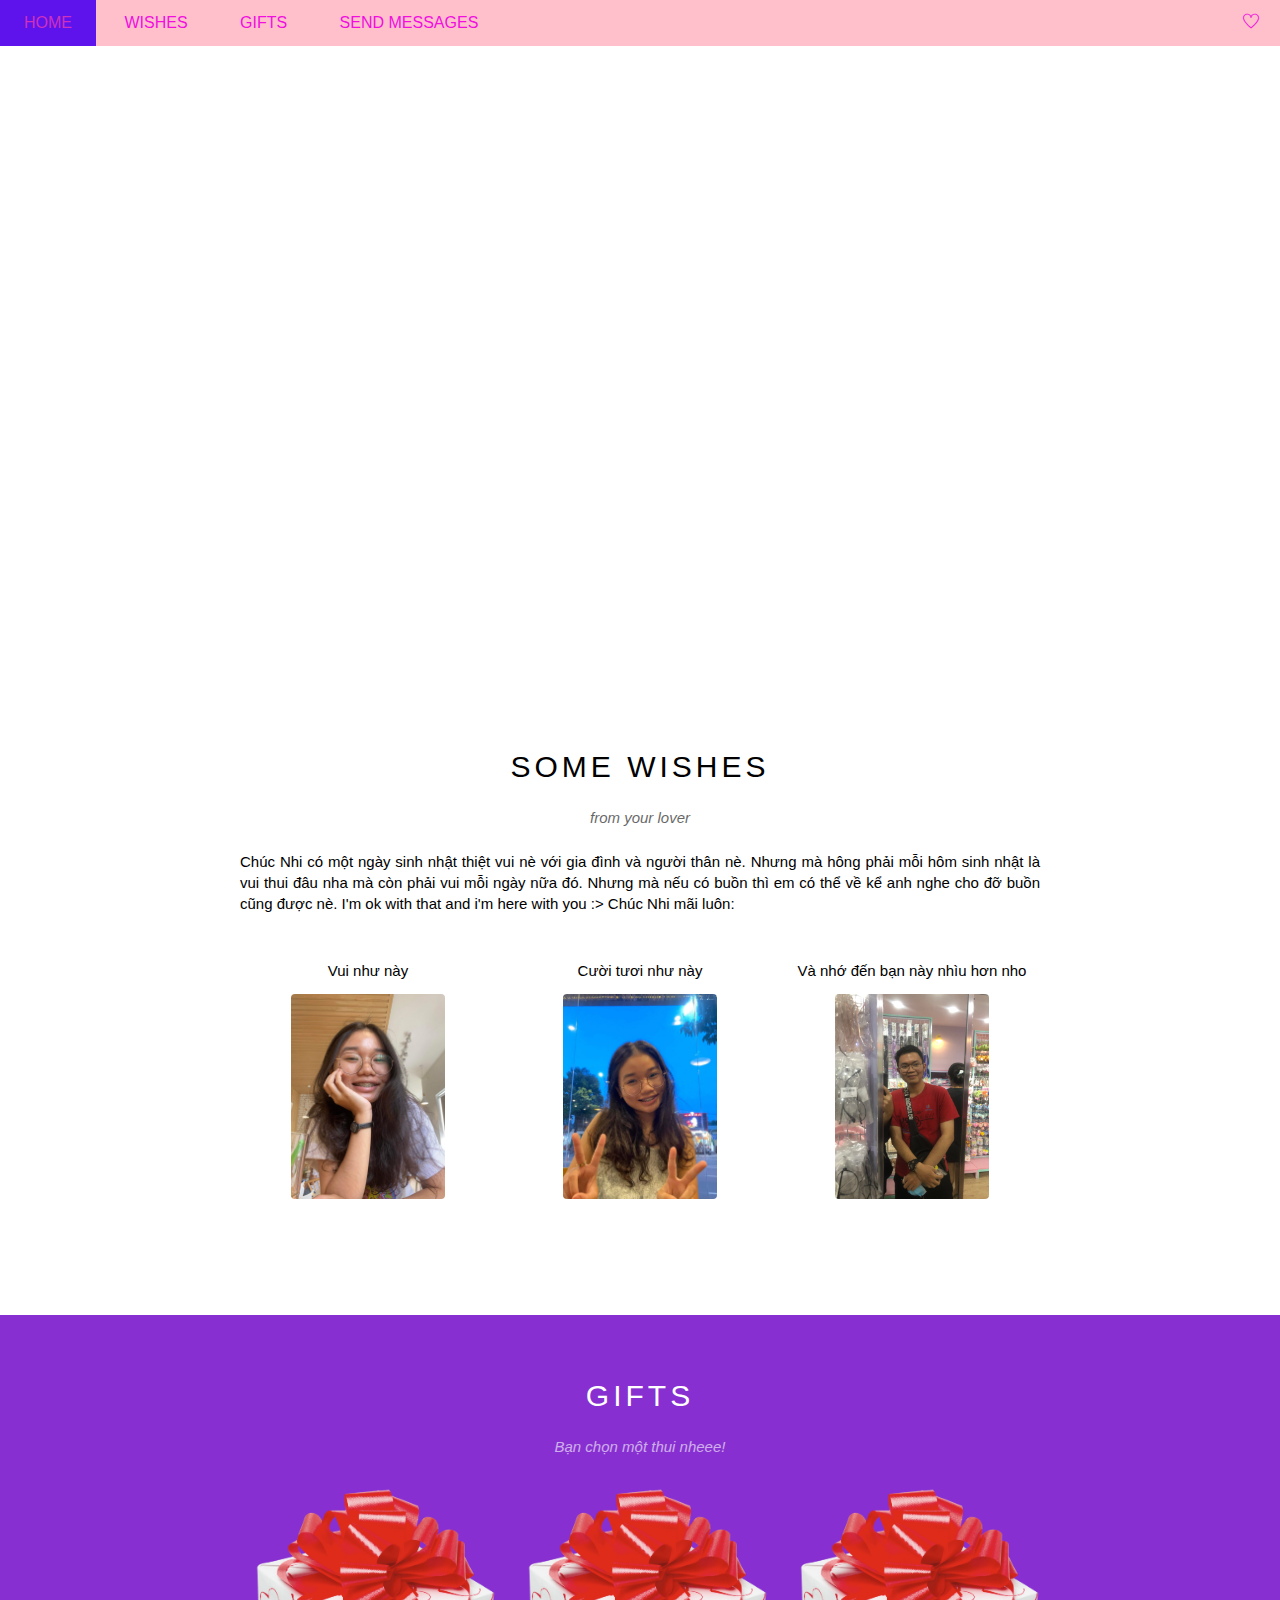
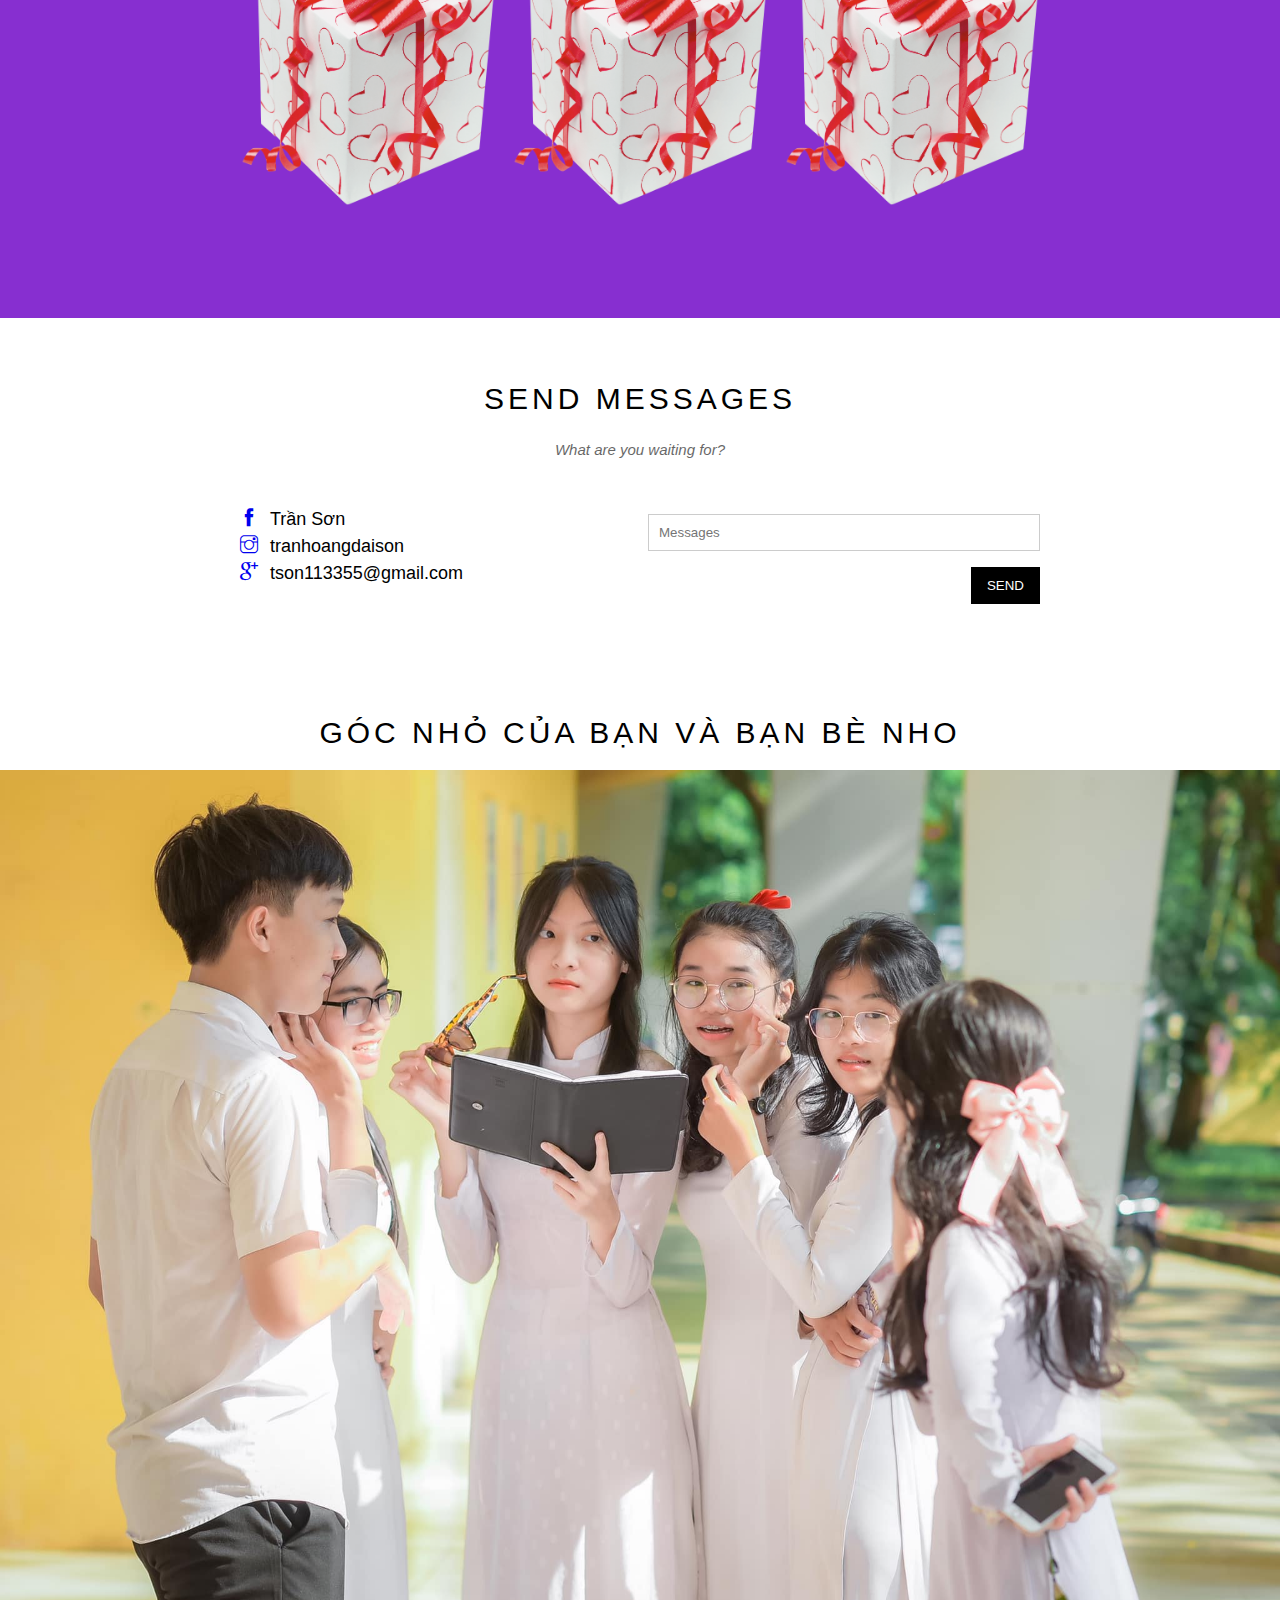
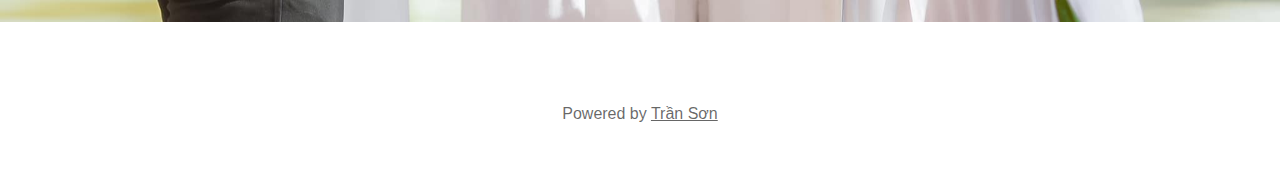
<file: index.html>
<!DOCTYPE html>
<html lang="en">
<head>
    <meta charset="UTF-8">
    <meta http-equiv="X-UA-Compatible" content="IE=edge">
    <meta name="viewport" content="width=device-width, initial-scale=1.0">
    <title>Happy birthday my lover :></title>
    <link rel="icon" href="https://i1.wp.com/dev.capeandapron.com/wp-content/uploads/2018/06/cropped-favicon_heart-1-1.png?ssl=1" type="image/x-icon"/>
    <link rel="stylesheet" href="./assets/css/style.css">
    <link rel="stylesheet" href="./assets/fonts/themify-icons/themify-icons.css">
</head>
<body>
    <div id="main">
        <div id="header">
            <ul id="nav">
                <li><a href="#">Home</a></li>
                <li><a href="#band">Wishes</a></li>
                <li><a href="#tour">Gifts</a></li>
                <li><a href="#contact">Send messages</a></li>
            </ul>
            <div class="search-btn">
                <i class="search-icon ti-heart">
                </i>
            </div>
        </div>

        <div id="slider">
            <div class="text-content">
                <div class="text-heading">Chúc mừng sinh nhật </div>
                <div class="text-description">Đây là một món quà nhỏ tui dành cho bạn nho :>></div>
            </div>
        </div>

        <div id="content">
            <!-- About section -->
            <div id="band" class="content-section">
                <h2 class="section-heading">SOME WISHES</h2>
                <p class="section-sub-heading">from your lover</p>
                <p class="about-text">
                    Chúc Nhi có một ngày sinh nhật thiệt vui nè với gia đình và người thân nè. Nhưng mà hông phải mỗi hôm sinh nhật là vui thui đâu nha mà còn phải vui mỗi ngày nữa đó. Nhưng mà nếu có buồn thì em có thể về kể anh nghe cho đỡ buồn cũng được nè. I'm ok with that and i'm here with you :> Chúc Nhi mãi luôn: 
                </p>
                <div class="row member-list">
                    <div class="col col-third text-center">
                        <p class="member-name">Vui như này</p>
                        <img src="./assets/img/Band/Nhi1.jpg" alt="" class="member-img">
                    </div>

                    <div class="col col-third text-center">
                        <p class="member-name">Cười tươi như này</p>
                        <img src="./assets/img/Band/Nhi2.jpg" alt="" class="member-img">
                    </div>

                    <div class="col col-third text-center">
                        <p class="member-name">Và nhớ đến bạn này nhìu hơn nho</p>
                        <img src="./assets/img/Band/me.jpg" alt="" class="member-img">
                    </div>

                    <div class="clear"></div>
                </div>
            </div>

            <!-- Tour section -->
            <div id="tour" class="tour-section">
                <div class="content-section">
                    <h2 class="section-heading text-white">GIFTS</h2>
                    <p class="section-sub-heading text-white">Bạn chọn một thui nheee!</p>
                    <div class="row place-list">
                        <div class="col col-third">
                            <img src="./assets/img/Places/gift.png" alt="Gift" class="place-img js-buy-ticket">
                        </div>

                        <div class="col col-third">
                            <img src="./assets/img/Places/gift.png" alt="Gift" class="place-img js-buy-ticket">
                        </div>

                        <div class="col col-third">
                            <img src="./assets/img/Places/gift.png" alt="Gift" class="place-img js-buy-ticket">
                        </div>
                    </div>
                </div>
            </div>

            <!-- Contact section -->
            <div id="contact" class="content-section">
                <h2 class="section-heading">SEND MESSAGES</h2>
                <p class="section-sub-heading">What are you waiting for?</p>

                <div class="row contact-content">
                    <div class="col col-half contact-info">
                        <p><a href="https://www.facebook.com/profile.php?id=100010939488930"><i class="ti-facebook"></i></a>Trần Sơn</p>
                        <p><a href="https://www.instagram.com/tranhoangdaison/"><i class="ti-instagram"></i></a>tranhoangdaison</p>
                        <p><a href="#"><i class="ti-google"></i></a>tson113355@gmail.com</p>
                    </div>

                    <div class="col col-half contact-form">
                        <form action="">
                            <div class="row mt-8">
                                <div class="col col-full">
                                    <input type="text" name="" placeholder="Messages" required id="" class="form-control">
                                </div>
                            </div>
                            <input class="btn pull-right mt-16"type="submit" value = "SEND">
                        </form>
                    </div>
                </div>
            </div>

            <div class="map-section">
                <h2 class="section-heading">GÓC NHỎ CỦA BẠN VÀ BẠN BÈ NHO</h2>
                <img class = "map" src="./assets/img/Map/Nhi.jpg" alt="">
            </div>
        </div>

        <div id="footer">
            <div class="copyright">Powered by <a href="https://www.facebook.com/profile.php?id=100010939488930">Trần Sơn</a></div>
        </div>
    </div>

    <div class="modal js-modal">
        <div class="modal-container js-modal-container">
            <div class="modal-close js-modal-close">
                <i class="ti-close"></i>
            </div>

            <header class="modal-header">
                <i class="modal-heading-icon ti-heart"></i>
                GIFT
            </header>

            <div class="modal-body">
                <div class="gift-header">Phần thưởng của bạn là: </div>
                <div class="gift-content">Một cái ôm từ tui hehe</div>
                <button id="buy-tickets">
                    Tui rất mong chờ được nhận quà này!!!
                    <i class="ti-heart"></i>
                </button>
            </div>

            <footer class="modal-footer">
                <p class="modal-help">Need <a href="https://www.facebook.com/messages/t/100010939488930">help?</a></p>
            </footer>
        </div>
    </div>

    <script>
        const buyBtns = document.querySelectorAll('.js-buy-ticket')
        const modal = document.querySelector('.js-modal')
        const modalClose = document.querySelector('.js-modal-close')
        const modalContainer = document.querySelector('.js-modal-container')

        //hàm hiển thị modal mua vé
        function showBuyTickets() {
            modal.classList.add('open')
        }

        // hàm ẩn modal mua vé
        function hideBuyTickets() {
            modal.classList.remove('open')
        }

        // Lặp qua từng thẻ button và hành vi click
        for (const buyBtn of buyBtns) {
            buyBtn.addEventListener('click', showBuyTickets)
        }

        //Nghe hành vi click
        modalClose.addEventListener('click', hideBuyTickets)

        modal.addEventListener('click', hideBuyTickets)

        modalContainer.addEventListener('click', function (event) {
            event.stopPropagation()
        })
    </script>
</body>
</html>
</file>
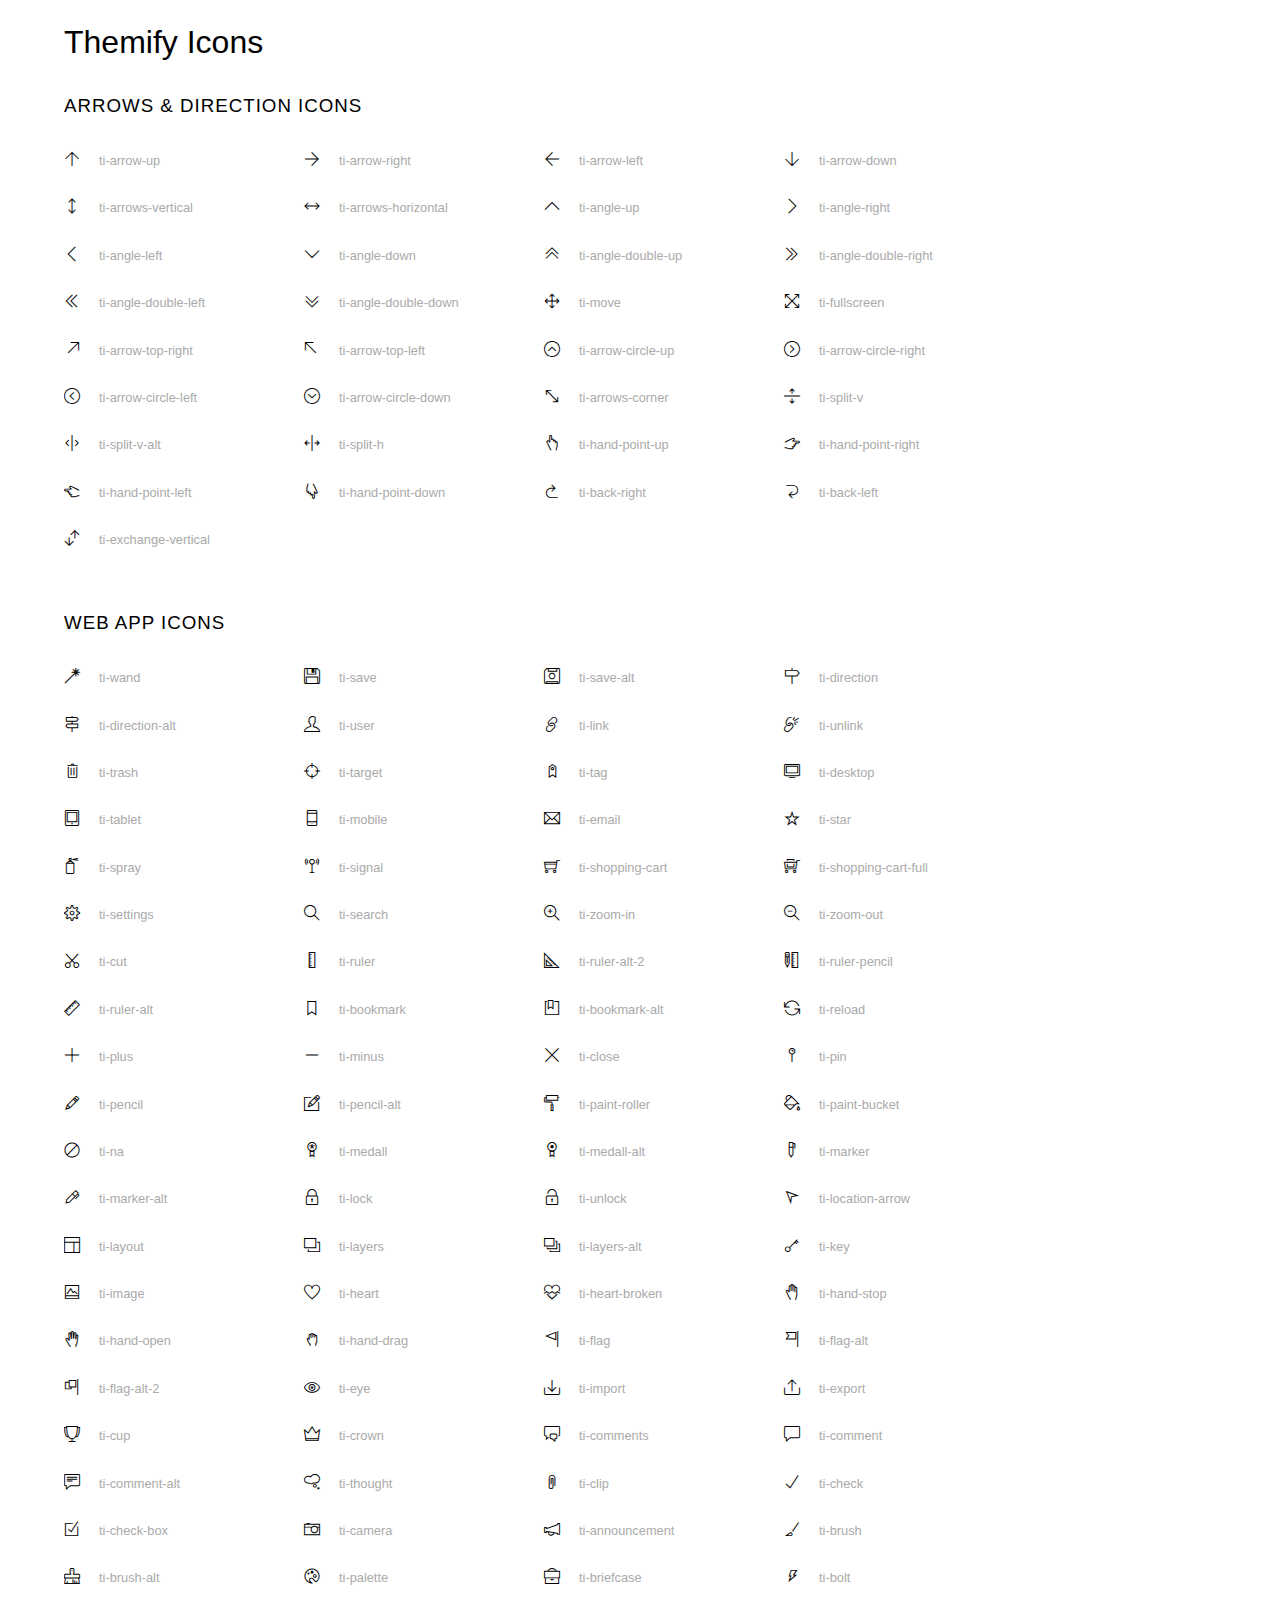
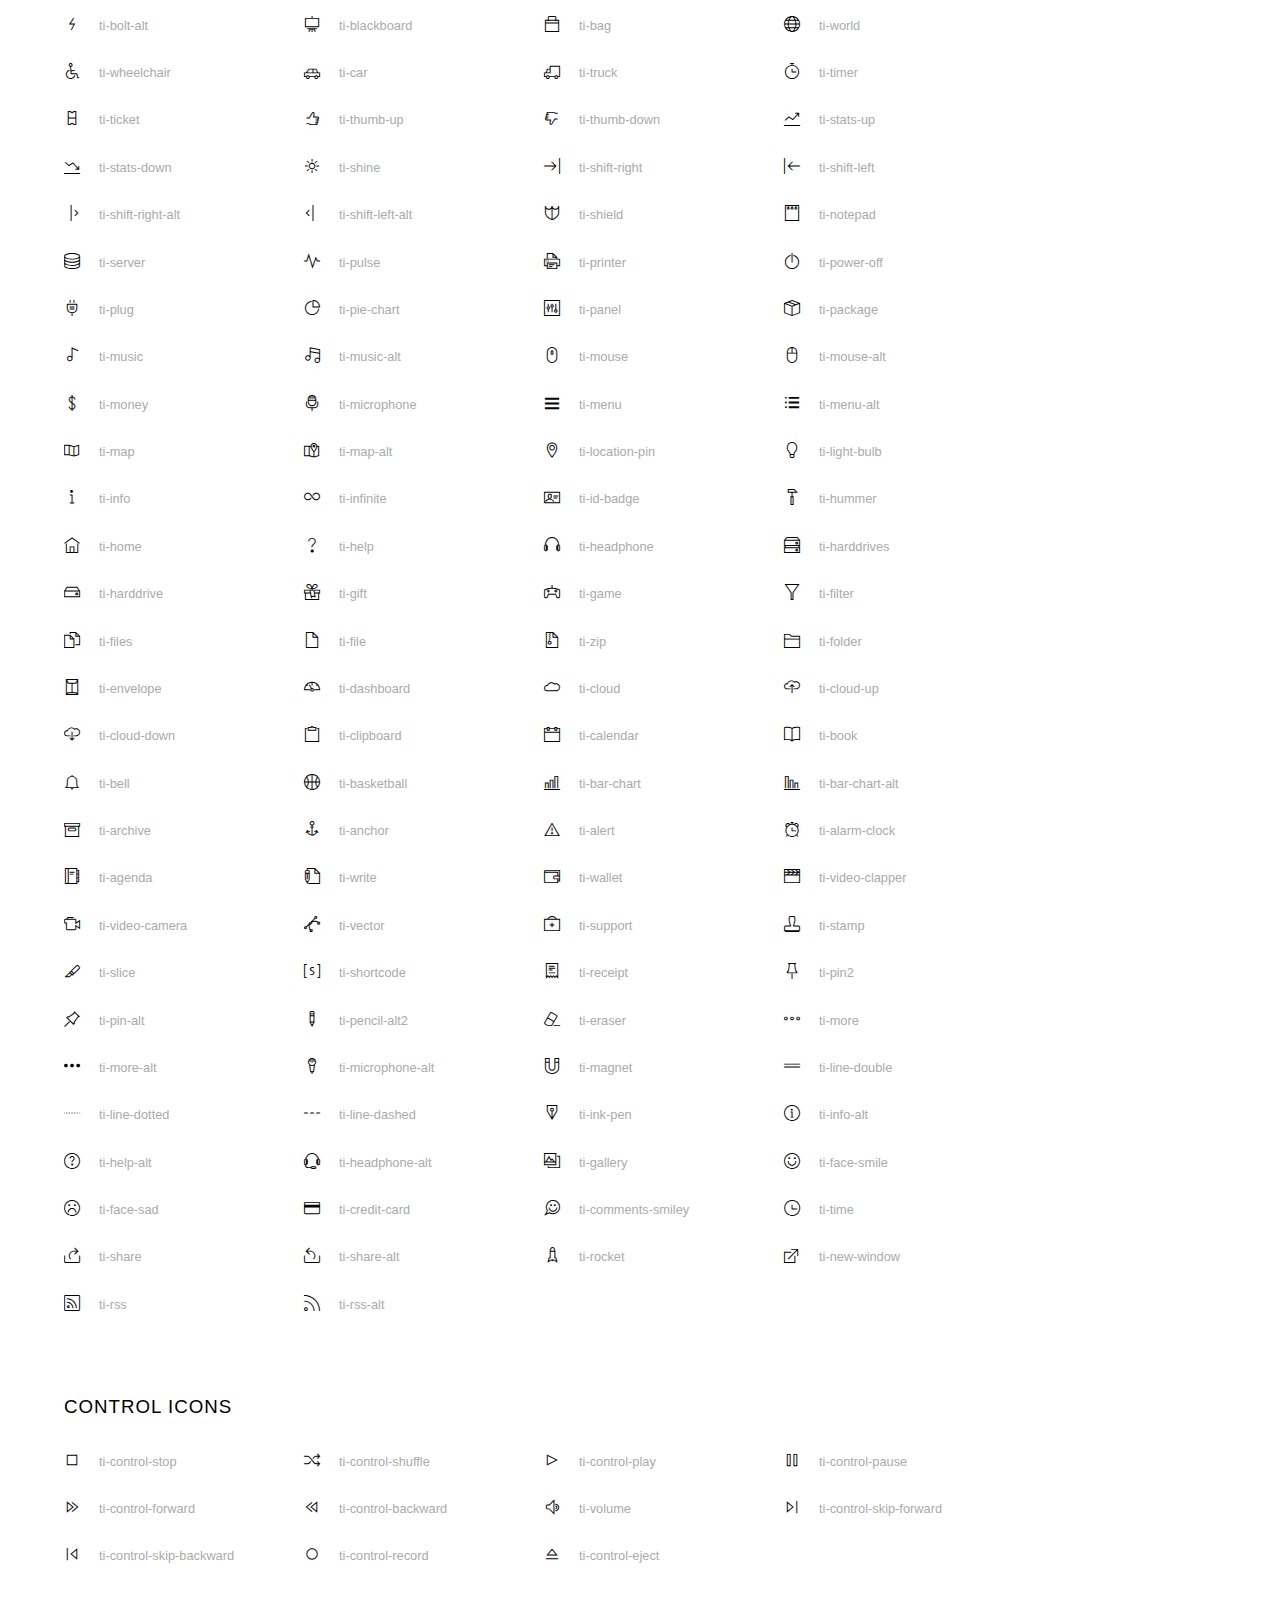
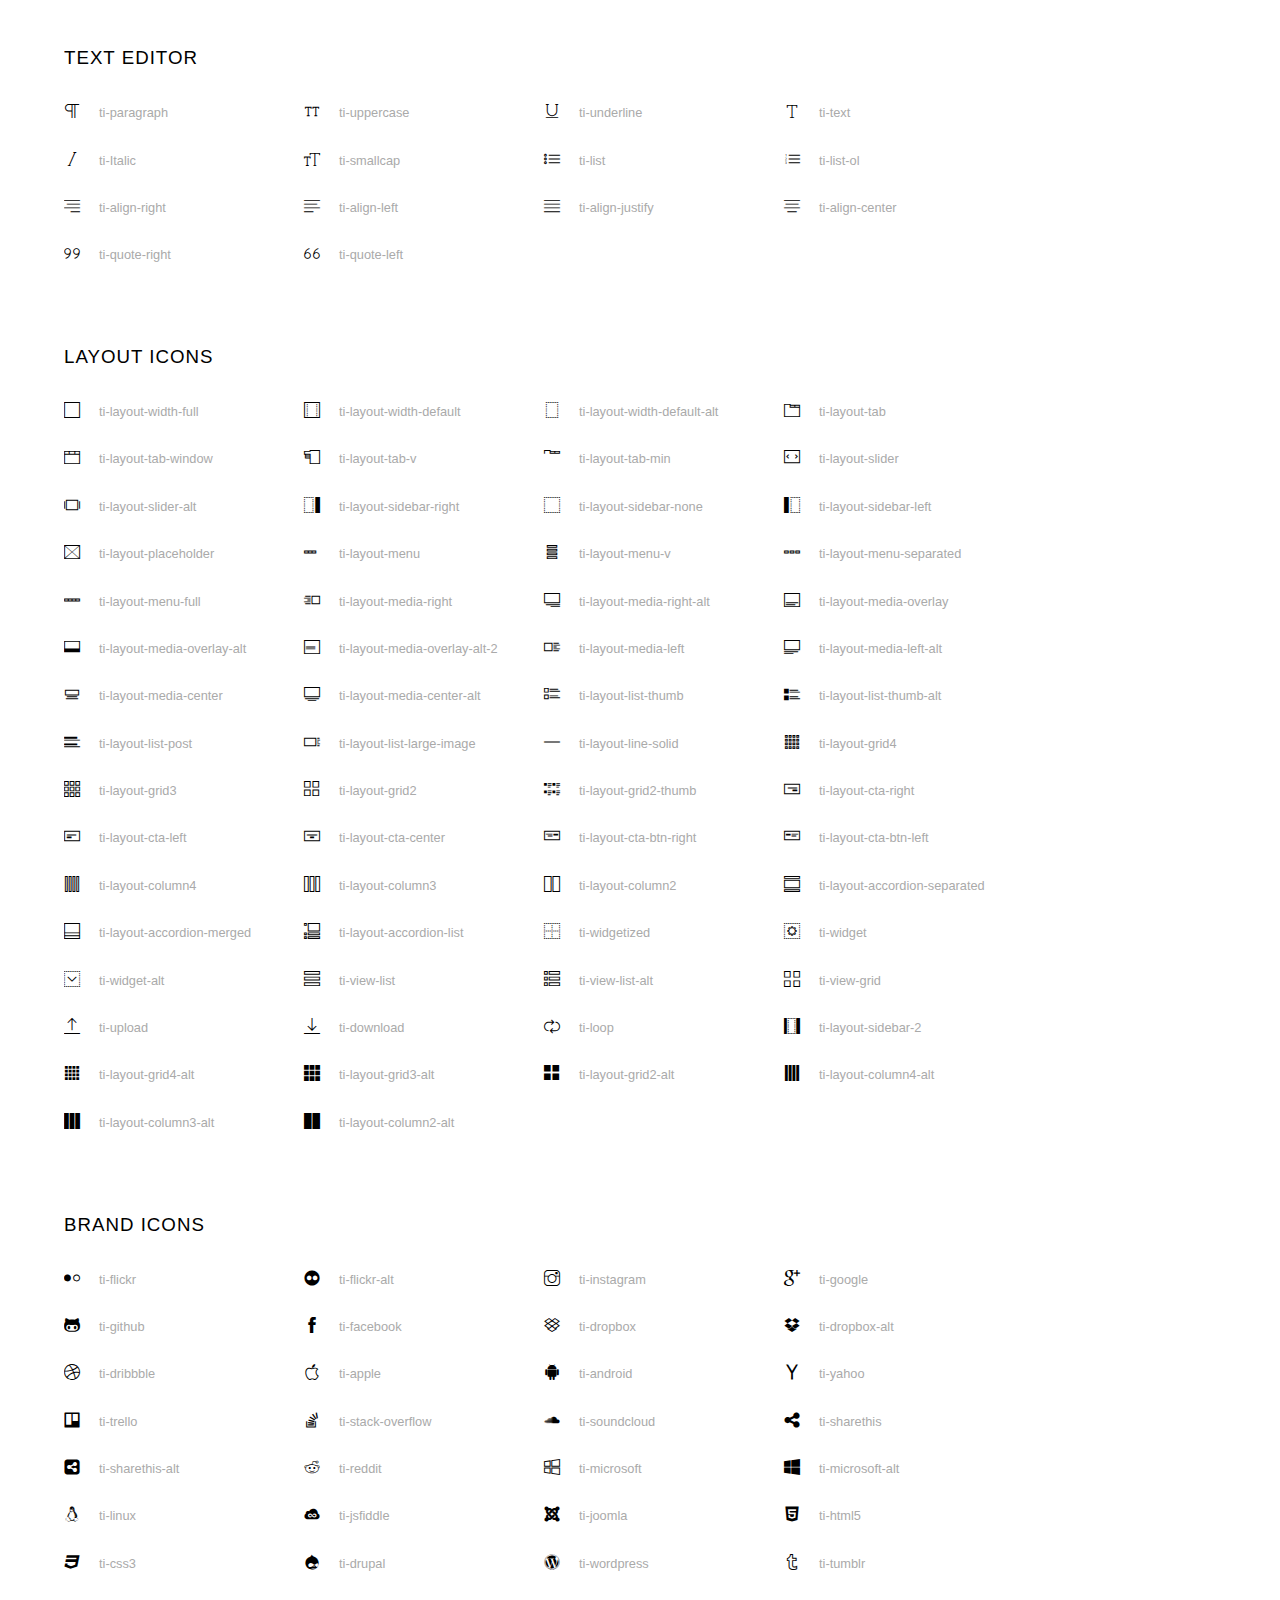
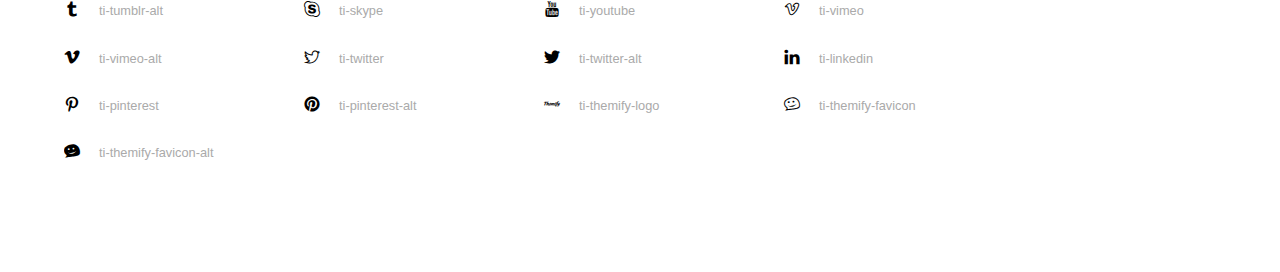
<file: assets/fonts/themify-icons/index.html>
<!doctype html>
<html>
<head>
	<meta charset="utf-8">
	<title>Themify Icon Font</title>
	<meta name="viewport" content="width=device-width">
	<link rel="stylesheet" href="demo-files/demo.css">
	<link rel="stylesheet" href="themify-icons.css">
	<!--[if lt IE 8]><!-->
	<link rel="stylesheet" href="ie7/ie7.css">
	<!--<![endif]-->
</head>
<body>
	<h1>Themify Icons</h1>

	<div class="icon-section">

		<div class="icon-section">
			<h3>Arrows &amp; Direction Icons </h3>

			<div class="icon-container">
				<span class="ti-arrow-up"></span><span class="icon-name"> ti-arrow-up</span>
			</div>
			<div class="icon-container">
				<span class="ti-arrow-right"></span><span class="icon-name"> ti-arrow-right</span>
			</div>
			<div class="icon-container">
				<span class="ti-arrow-left"></span><span class="icon-name"> ti-arrow-left</span>
			</div>
			<div class="icon-container">
				<span class="ti-arrow-down"></span><span class="icon-name"> ti-arrow-down</span>
			</div>
			<div class="icon-container">
				<span class="ti-arrows-vertical"></span><span class="icon-name"> ti-arrows-vertical</span>
			</div>
			<div class="icon-container">
				<span class="ti-arrows-horizontal"></span><span class="icon-name"> ti-arrows-horizontal</span>
			</div>
			<div class="icon-container">
				<span class="ti-angle-up"></span><span class="icon-name"> ti-angle-up</span>
			</div>
			<div class="icon-container">
				<span class="ti-angle-right"></span><span class="icon-name"> ti-angle-right</span>
			</div>
			<div class="icon-container">
				<span class="ti-angle-left"></span><span class="icon-name"> ti-angle-left</span>
			</div>
			<div class="icon-container">
				<span class="ti-angle-down"></span><span class="icon-name"> ti-angle-down</span>
			</div>	
			<div class="icon-container">
				<span class="ti-angle-double-up"></span><span class="icon-name"> ti-angle-double-up</span>
			</div>
			<div class="icon-container">
				<span class="ti-angle-double-right"></span><span class="icon-name"> ti-angle-double-right</span>
			</div>
			<div class="icon-container">
				<span class="ti-angle-double-left"></span><span class="icon-name"> ti-angle-double-left</span>
			</div>
			<div class="icon-container">
				<span class="ti-angle-double-down"></span><span class="icon-name"> ti-angle-double-down</span>
			</div>					
			<div class="icon-container">
				<span class="ti-move"></span><span class="icon-name"> ti-move</span>
			</div>
			<div class="icon-container">
				<span class="ti-fullscreen"></span><span class="icon-name"> ti-fullscreen</span>
			</div>
			<div class="icon-container">
				<span class="ti-arrow-top-right"></span><span class="icon-name"> ti-arrow-top-right</span>
			</div>
			<div class="icon-container">
				<span class="ti-arrow-top-left"></span><span class="icon-name"> ti-arrow-top-left</span>
			</div>
			<div class="icon-container">
				<span class="ti-arrow-circle-up"></span><span class="icon-name"> ti-arrow-circle-up</span>
			</div>
			<div class="icon-container">
				<span class="ti-arrow-circle-right"></span><span class="icon-name"> ti-arrow-circle-right</span>
			</div>
			<div class="icon-container">
				<span class="ti-arrow-circle-left"></span><span class="icon-name"> ti-arrow-circle-left</span>
			</div>
			<div class="icon-container">
				<span class="ti-arrow-circle-down"></span><span class="icon-name"> ti-arrow-circle-down</span>
			</div>
			<div class="icon-container">
				<span class="ti-arrows-corner"></span><span class="icon-name"> ti-arrows-corner</span>
			</div>
			<div class="icon-container">
				<span class="ti-split-v"></span><span class="icon-name"> ti-split-v</span>
			</div>

			<div class="icon-container">
				<span class="ti-split-v-alt"></span><span class="icon-name"> ti-split-v-alt</span>
			</div>
			<div class="icon-container">
				<span class="ti-split-h"></span><span class="icon-name"> ti-split-h</span>
			</div>
			<div class="icon-container">
				<span class="ti-hand-point-up"></span><span class="icon-name"> ti-hand-point-up</span>
			</div>
			<div class="icon-container">
				<span class="ti-hand-point-right"></span><span class="icon-name"> ti-hand-point-right</span>
			</div>
			<div class="icon-container">
				<span class="ti-hand-point-left"></span><span class="icon-name"> ti-hand-point-left</span>
			</div>
			<div class="icon-container">
				<span class="ti-hand-point-down"></span><span class="icon-name"> ti-hand-point-down</span>
			</div>
			<div class="icon-container">
				<span class="ti-back-right"></span><span class="icon-name"> ti-back-right</span>
			</div>
			<div class="icon-container">
				<span class="ti-back-left"></span><span class="icon-name"> ti-back-left</span>
			</div>
			<div class="icon-container">
				<span class="ti-exchange-vertical"></span><span class="icon-name"> ti-exchange-vertical</span>
			</div>

		</div> <!-- Arrows Icons -->



		<h3>Web App Icons</h3>
		
		<div class="icon-section">

			<div class="icon-container">
				<span class="ti-wand"></span><span class="icon-name"> ti-wand</span>
			</div>
			<div class="icon-container">
				<span class="ti-save"></span><span class="icon-name"> ti-save</span>
			</div>
			<div class="icon-container">
				<span class="ti-save-alt"></span><span class="icon-name"> ti-save-alt</span>
			</div>

			<div class="icon-container">
				<span class="ti-direction"></span><span class="icon-name"> ti-direction</span>
			</div>
			<div class="icon-container">
				<span class="ti-direction-alt"></span><span class="icon-name"> ti-direction-alt</span>
			</div>
			<div class="icon-container">
				<span class="ti-user"></span><span class="icon-name"> ti-user</span>
			</div>
			<div class="icon-container">
				<span class="ti-link"></span><span class="icon-name"> ti-link</span>
			</div>
			<div class="icon-container">
				<span class="ti-unlink"></span><span class="icon-name"> ti-unlink</span>
			</div>
			<div class="icon-container">
				<span class="ti-trash"></span><span class="icon-name"> ti-trash</span>
			</div>
			<div class="icon-container">
				<span class="ti-target"></span><span class="icon-name"> ti-target</span>
			</div>
			<div class="icon-container">
				<span class="ti-tag"></span><span class="icon-name"> ti-tag</span>
			</div>
			<div class="icon-container">
				<span class="ti-desktop"></span><span class="icon-name"> ti-desktop</span>
			</div>
			<div class="icon-container">
				<span class="ti-tablet"></span><span class="icon-name"> ti-tablet</span>
			</div>
			<div class="icon-container">
				<span class="ti-mobile"></span><span class="icon-name"> ti-mobile</span>
			</div>
			<div class="icon-container">
				<span class="ti-email"></span><span class="icon-name"> ti-email</span>
			</div>	
			<div class="icon-container">
				<span class="ti-star"></span><span class="icon-name"> ti-star</span>
			</div>
			<div class="icon-container">
				<span class="ti-spray"></span><span class="icon-name"> ti-spray</span>
			</div>
			<div class="icon-container">
				<span class="ti-signal"></span><span class="icon-name"> ti-signal</span>
			</div>
			<div class="icon-container">
				<span class="ti-shopping-cart"></span><span class="icon-name"> ti-shopping-cart</span>
			</div>
			<div class="icon-container">
				<span class="ti-shopping-cart-full"></span><span class="icon-name"> ti-shopping-cart-full</span>
			</div>
			<div class="icon-container">
				<span class="ti-settings"></span><span class="icon-name"> ti-settings</span>
			</div>
			<div class="icon-container">
				<span class="ti-search"></span><span class="icon-name"> ti-search</span>
			</div>
			<div class="icon-container">
				<span class="ti-zoom-in"></span><span class="icon-name"> ti-zoom-in</span>
			</div>
			<div class="icon-container">
				<span class="ti-zoom-out"></span><span class="icon-name"> ti-zoom-out</span>
			</div>
			<div class="icon-container">
				<span class="ti-cut"></span><span class="icon-name"> ti-cut</span>
			</div>
			<div class="icon-container">
				<span class="ti-ruler"></span><span class="icon-name"> ti-ruler</span>
			</div>
			<div class="icon-container">
				<span class="ti-ruler-alt-2"></span><span class="icon-name"> ti-ruler-alt-2</span>
			</div>			
			<div class="icon-container">
				<span class="ti-ruler-pencil"></span><span class="icon-name"> ti-ruler-pencil</span>
			</div>
			<div class="icon-container">
				<span class="ti-ruler-alt"></span><span class="icon-name"> ti-ruler-alt</span>
			</div>
			<div class="icon-container">
				<span class="ti-bookmark"></span><span class="icon-name"> ti-bookmark</span>
			</div>
			<div class="icon-container">
				<span class="ti-bookmark-alt"></span><span class="icon-name"> ti-bookmark-alt</span>
			</div>
			<div class="icon-container">
				<span class="ti-reload"></span><span class="icon-name"> ti-reload</span>
			</div>
			<div class="icon-container">
				<span class="ti-plus"></span><span class="icon-name"> ti-plus</span>
			</div>
			<div class="icon-container">
				<span class="ti-minus"></span><span class="icon-name"> ti-minus</span>
			</div>
			<div class="icon-container">
				<span class="ti-close"></span><span class="icon-name"> ti-close</span>
			</div>			
			<div class="icon-container">
				<span class="ti-pin"></span><span class="icon-name"> ti-pin</span>
			</div>
			<div class="icon-container">
				<span class="ti-pencil"></span><span class="icon-name"> ti-pencil</span>
			</div>
					
		  	<div class="icon-container">
				<span class="ti-pencil-alt"></span><span class="icon-name"> ti-pencil-alt</span>
			</div>
			<div class="icon-container">
				<span class="ti-paint-roller"></span><span class="icon-name"> ti-paint-roller</span>
			</div>
			<div class="icon-container">
				<span class="ti-paint-bucket"></span><span class="icon-name"> ti-paint-bucket</span>
			</div>
			<div class="icon-container">
				<span class="ti-na"></span><span class="icon-name"> ti-na</span>
			</div>
			<div class="icon-container">
				<span class="ti-medall"></span><span class="icon-name"> ti-medall</span>
			</div>
			<div class="icon-container">
				<span class="ti-medall-alt"></span><span class="icon-name"> ti-medall-alt</span>
			</div>
			<div class="icon-container">
				<span class="ti-marker"></span><span class="icon-name"> ti-marker</span>
			</div>
			<div class="icon-container">
				<span class="ti-marker-alt"></span><span class="icon-name"> ti-marker-alt</span>
			</div>

			<div class="icon-container">
				<span class="ti-lock"></span><span class="icon-name"> ti-lock</span>
			</div>
			<div class="icon-container">
				<span class="ti-unlock"></span><span class="icon-name"> ti-unlock</span>
			</div>
			<div class="icon-container">
				<span class="ti-location-arrow"></span><span class="icon-name"> ti-location-arrow</span>
			</div>
			<div class="icon-container">
				<span class="ti-layout"></span><span class="icon-name"> ti-layout</span>
			</div>
			<div class="icon-container">
				<span class="ti-layers"></span><span class="icon-name"> ti-layers</span>
			</div>
			<div class="icon-container">
				<span class="ti-layers-alt"></span><span class="icon-name"> ti-layers-alt</span>
			</div>
			<div class="icon-container">
				<span class="ti-key"></span><span class="icon-name"> ti-key</span>
			</div>
			<div class="icon-container">
				<span class="ti-image"></span><span class="icon-name"> ti-image</span>
			</div>
			<div class="icon-container">
				<span class="ti-heart"></span><span class="icon-name"> ti-heart</span>
			</div>
			<div class="icon-container">
				<span class="ti-heart-broken"></span><span class="icon-name"> ti-heart-broken</span>
			</div>
			<div class="icon-container">
				<span class="ti-hand-stop"></span><span class="icon-name"> ti-hand-stop</span>
			</div>
			<div class="icon-container">
				<span class="ti-hand-open"></span><span class="icon-name"> ti-hand-open</span>
			</div>
			<div class="icon-container">
				<span class="ti-hand-drag"></span><span class="icon-name"> ti-hand-drag</span>
			</div>
			<div class="icon-container">
				<span class="ti-flag"></span><span class="icon-name"> ti-flag</span>
			</div>
			<div class="icon-container">
				<span class="ti-flag-alt"></span><span class="icon-name"> ti-flag-alt</span>
			</div>
			<div class="icon-container">
				<span class="ti-flag-alt-2"></span><span class="icon-name"> ti-flag-alt-2</span>
			</div>
			<div class="icon-container">
				<span class="ti-eye"></span><span class="icon-name"> ti-eye</span>
			</div>
			<div class="icon-container">
				<span class="ti-import"></span><span class="icon-name"> ti-import</span>
			</div>			
			<div class="icon-container">
				<span class="ti-export"></span><span class="icon-name"> ti-export</span>
			</div>
			<div class="icon-container">
				<span class="ti-cup"></span><span class="icon-name"> ti-cup</span>
			</div>
			<div class="icon-container">
				<span class="ti-crown"></span><span class="icon-name"> ti-crown</span>
			</div>
			<div class="icon-container">
				<span class="ti-comments"></span><span class="icon-name"> ti-comments</span>
			</div>
			<div class="icon-container">
				<span class="ti-comment"></span><span class="icon-name"> ti-comment</span>
			</div>
			<div class="icon-container">
				<span class="ti-comment-alt"></span><span class="icon-name"> ti-comment-alt</span>
			</div>
			<div class="icon-container">
				<span class="ti-thought"></span><span class="icon-name"> ti-thought</span>
			</div>			
			<div class="icon-container">
				<span class="ti-clip"></span><span class="icon-name"> ti-clip</span>
			</div>

			<div class="icon-container">
				<span class="ti-check"></span><span class="icon-name"> ti-check</span>
			</div>
			<div class="icon-container">
				<span class="ti-check-box"></span><span class="icon-name"> ti-check-box</span>
			</div>
			<div class="icon-container">
				<span class="ti-camera"></span><span class="icon-name"> ti-camera</span>
			</div>
			<div class="icon-container">
				<span class="ti-announcement"></span><span class="icon-name"> ti-announcement</span>
			</div>
			<div class="icon-container">
				<span class="ti-brush"></span><span class="icon-name"> ti-brush</span>
			</div>
			<div class="icon-container">
				<span class="ti-brush-alt"></span><span class="icon-name"> ti-brush-alt</span>
			</div>
			<div class="icon-container">
				<span class="ti-palette"></span><span class="icon-name"> ti-palette</span>
			</div>			
			<div class="icon-container">
				<span class="ti-briefcase"></span><span class="icon-name"> ti-briefcase</span>
			</div>
			<div class="icon-container">
				<span class="ti-bolt"></span><span class="icon-name"> ti-bolt</span>
			</div>
			<div class="icon-container">
				<span class="ti-bolt-alt"></span><span class="icon-name"> ti-bolt-alt</span>
			</div>
			<div class="icon-container">
				<span class="ti-blackboard"></span><span class="icon-name"> ti-blackboard</span>
			</div>
			<div class="icon-container">
				<span class="ti-bag"></span><span class="icon-name"> ti-bag</span>
			</div>
			<div class="icon-container">
				<span class="ti-world"></span><span class="icon-name"> ti-world</span>
			</div>
			<div class="icon-container">
				<span class="ti-wheelchair"></span><span class="icon-name"> ti-wheelchair</span>
			</div>
			<div class="icon-container">
				<span class="ti-car"></span><span class="icon-name"> ti-car</span>
			</div>
			<div class="icon-container">
				<span class="ti-truck"></span><span class="icon-name"> ti-truck</span>
			</div>
			<div class="icon-container">
				<span class="ti-timer"></span><span class="icon-name"> ti-timer</span>
			</div>
			<div class="icon-container">
				<span class="ti-ticket"></span><span class="icon-name"> ti-ticket</span>
			</div>
			<div class="icon-container">
				<span class="ti-thumb-up"></span><span class="icon-name"> ti-thumb-up</span>
			</div>
			<div class="icon-container">
				<span class="ti-thumb-down"></span><span class="icon-name"> ti-thumb-down</span>
			</div>

			<div class="icon-container">
				<span class="ti-stats-up"></span><span class="icon-name"> ti-stats-up</span>
			</div>
			<div class="icon-container">
				<span class="ti-stats-down"></span><span class="icon-name"> ti-stats-down</span>
			</div>
			<div class="icon-container">
				<span class="ti-shine"></span><span class="icon-name"> ti-shine</span>
			</div>
			<div class="icon-container">
				<span class="ti-shift-right"></span><span class="icon-name"> ti-shift-right</span>
			</div>
			<div class="icon-container">
				<span class="ti-shift-left"></span><span class="icon-name"> ti-shift-left</span>
			</div>

			<div class="icon-container">
				<span class="ti-shift-right-alt"></span><span class="icon-name"> ti-shift-right-alt</span>
			</div>
			<div class="icon-container">
				<span class="ti-shift-left-alt"></span><span class="icon-name"> ti-shift-left-alt</span>
			</div>
			<div class="icon-container">
				<span class="ti-shield"></span><span class="icon-name"> ti-shield</span>
			</div>
			<div class="icon-container">
				<span class="ti-notepad"></span><span class="icon-name"> ti-notepad</span>
			</div>
			<div class="icon-container">
				<span class="ti-server"></span><span class="icon-name"> ti-server</span>
			</div>

			<div class="icon-container">
				<span class="ti-pulse"></span><span class="icon-name"> ti-pulse</span>
			</div>
			<div class="icon-container">
				<span class="ti-printer"></span><span class="icon-name"> ti-printer</span>
			</div>
			<div class="icon-container">
				<span class="ti-power-off"></span><span class="icon-name"> ti-power-off</span>
			</div>
			<div class="icon-container">
				<span class="ti-plug"></span><span class="icon-name"> ti-plug</span>
			</div>
			<div class="icon-container">
				<span class="ti-pie-chart"></span><span class="icon-name"> ti-pie-chart</span>
			</div>

			<div class="icon-container">
				<span class="ti-panel"></span><span class="icon-name"> ti-panel</span>
			</div>
			<div class="icon-container">
				<span class="ti-package"></span><span class="icon-name"> ti-package</span>
			</div>
			<div class="icon-container">
				<span class="ti-music"></span><span class="icon-name"> ti-music</span>
			</div>
			<div class="icon-container">
				<span class="ti-music-alt"></span><span class="icon-name"> ti-music-alt</span>
			</div>
			<div class="icon-container">
				<span class="ti-mouse"></span><span class="icon-name"> ti-mouse</span>
			</div>
			<div class="icon-container">
				<span class="ti-mouse-alt"></span><span class="icon-name"> ti-mouse-alt</span>
			</div>
			<div class="icon-container">
				<span class="ti-money"></span><span class="icon-name"> ti-money</span>
			</div>
			<div class="icon-container">
				<span class="ti-microphone"></span><span class="icon-name"> ti-microphone</span>
			</div>
			<div class="icon-container">
				<span class="ti-menu"></span><span class="icon-name"> ti-menu</span>
			</div>
			<div class="icon-container">
				<span class="ti-menu-alt"></span><span class="icon-name"> ti-menu-alt</span>
			</div>
			<div class="icon-container">
				<span class="ti-map"></span><span class="icon-name"> ti-map</span>
			</div>
			<div class="icon-container">
				<span class="ti-map-alt"></span><span class="icon-name"> ti-map-alt</span>
			</div>

			<div class="icon-container">
				<span class="ti-location-pin"></span><span class="icon-name"> ti-location-pin</span>
			</div>

			<div class="icon-container">
				<span class="ti-light-bulb"></span><span class="icon-name"> ti-light-bulb</span>
			</div>
			<div class="icon-container">
				<span class="ti-info"></span><span class="icon-name"> ti-info</span>
			</div>
			<div class="icon-container">
				<span class="ti-infinite"></span><span class="icon-name"> ti-infinite</span>
			</div>
			<div class="icon-container">
				<span class="ti-id-badge"></span><span class="icon-name"> ti-id-badge</span>
			</div>
			<div class="icon-container">
				<span class="ti-hummer"></span><span class="icon-name"> ti-hummer</span>
			</div>
			<div class="icon-container">
				<span class="ti-home"></span><span class="icon-name"> ti-home</span>
			</div>
			<div class="icon-container">
				<span class="ti-help"></span><span class="icon-name"> ti-help</span>
			</div>
			<div class="icon-container">
				<span class="ti-headphone"></span><span class="icon-name"> ti-headphone</span>
			</div>
			<div class="icon-container">
				<span class="ti-harddrives"></span><span class="icon-name"> ti-harddrives</span>
			</div>
			<div class="icon-container">
				<span class="ti-harddrive"></span><span class="icon-name"> ti-harddrive</span>
			</div>
			<div class="icon-container">
				<span class="ti-gift"></span><span class="icon-name"> ti-gift</span>
			</div>
			<div class="icon-container">
				<span class="ti-game"></span><span class="icon-name"> ti-game</span>
			</div>
			<div class="icon-container">
				<span class="ti-filter"></span><span class="icon-name"> ti-filter</span>
			</div>
			<div class="icon-container">
				<span class="ti-files"></span><span class="icon-name"> ti-files</span>
			</div>
			<div class="icon-container">
				<span class="ti-file"></span><span class="icon-name"> ti-file</span>
			</div>
			<div class="icon-container">
				<span class="ti-zip"></span><span class="icon-name"> ti-zip</span>
			</div>
			<div class="icon-container">
				<span class="ti-folder"></span><span class="icon-name"> ti-folder</span>
			</div>			
			<div class="icon-container">
				<span class="ti-envelope"></span><span class="icon-name"> ti-envelope</span>
			</div>


			<div class="icon-container">
				<span class="ti-dashboard"></span><span class="icon-name"> ti-dashboard</span>
			</div>
			<div class="icon-container">
				<span class="ti-cloud"></span><span class="icon-name"> ti-cloud</span>
			</div>
			<div class="icon-container">
				<span class="ti-cloud-up"></span><span class="icon-name"> ti-cloud-up</span>
			</div>
			<div class="icon-container">
				<span class="ti-cloud-down"></span><span class="icon-name"> ti-cloud-down</span>
			</div>
			<div class="icon-container">
				<span class="ti-clipboard"></span><span class="icon-name"> ti-clipboard</span>
			</div>
			<div class="icon-container">
				<span class="ti-calendar"></span><span class="icon-name"> ti-calendar</span>
			</div>
			<div class="icon-container">
				<span class="ti-book"></span><span class="icon-name"> ti-book</span>
			</div>
			<div class="icon-container">
				<span class="ti-bell"></span><span class="icon-name"> ti-bell</span>
			</div>
			<div class="icon-container">
				<span class="ti-basketball"></span><span class="icon-name"> ti-basketball</span>
			</div>
			<div class="icon-container">
				<span class="ti-bar-chart"></span><span class="icon-name"> ti-bar-chart</span>
			</div>
			<div class="icon-container">
				<span class="ti-bar-chart-alt"></span><span class="icon-name"> ti-bar-chart-alt</span>
			</div>


			<div class="icon-container">
				<span class="ti-archive"></span><span class="icon-name"> ti-archive</span>
			</div>
			<div class="icon-container">
				<span class="ti-anchor"></span><span class="icon-name"> ti-anchor</span>
			</div>

			<div class="icon-container">
				<span class="ti-alert"></span><span class="icon-name"> ti-alert</span>
			</div>
			<div class="icon-container">
				<span class="ti-alarm-clock"></span><span class="icon-name"> ti-alarm-clock</span>
			</div>
			<div class="icon-container">
				<span class="ti-agenda"></span><span class="icon-name"> ti-agenda</span>
			</div>
			<div class="icon-container">
				<span class="ti-write"></span><span class="icon-name"> ti-write</span>
			</div>

			<div class="icon-container">
				<span class="ti-wallet"></span><span class="icon-name"> ti-wallet</span>
			</div>
			<div class="icon-container">
				<span class="ti-video-clapper"></span><span class="icon-name"> ti-video-clapper</span>
			</div>
			<div class="icon-container">
				<span class="ti-video-camera"></span><span class="icon-name"> ti-video-camera</span>
			</div>
			<div class="icon-container">
				<span class="ti-vector"></span><span class="icon-name"> ti-vector</span>
			</div>

			<div class="icon-container">
				<span class="ti-support"></span><span class="icon-name"> ti-support</span>
			</div>
			<div class="icon-container">
				<span class="ti-stamp"></span><span class="icon-name"> ti-stamp</span>
			</div>
			<div class="icon-container">
				<span class="ti-slice"></span><span class="icon-name"> ti-slice</span>
			</div>
			<div class="icon-container">
				<span class="ti-shortcode"></span><span class="icon-name"> ti-shortcode</span>
			</div>
			<div class="icon-container">
				<span class="ti-receipt"></span><span class="icon-name"> ti-receipt</span>
			</div>
			<div class="icon-container">
				<span class="ti-pin2"></span><span class="icon-name"> ti-pin2</span>
			</div>
			<div class="icon-container">
				<span class="ti-pin-alt"></span><span class="icon-name"> ti-pin-alt</span>
			</div>
			<div class="icon-container">
				<span class="ti-pencil-alt2"></span><span class="icon-name"> ti-pencil-alt2</span>
			</div>
			<div class="icon-container">
				<span class="ti-eraser"></span><span class="icon-name"> ti-eraser</span>
			</div>			
			<div class="icon-container">
				<span class="ti-more"></span><span class="icon-name"> ti-more</span>
			</div>
			<div class="icon-container">
				<span class="ti-more-alt"></span><span class="icon-name"> ti-more-alt</span>
			</div>
			<div class="icon-container">
				<span class="ti-microphone-alt"></span><span class="icon-name"> ti-microphone-alt</span>
			</div>
			<div class="icon-container">
				<span class="ti-magnet"></span><span class="icon-name"> ti-magnet</span>
			</div>
			<div class="icon-container">
				<span class="ti-line-double"></span><span class="icon-name"> ti-line-double</span>
			</div>
			<div class="icon-container">
				<span class="ti-line-dotted"></span><span class="icon-name"> ti-line-dotted</span>
			</div>
			<div class="icon-container">
				<span class="ti-line-dashed"></span><span class="icon-name"> ti-line-dashed</span>
			</div>

			<div class="icon-container">
				<span class="ti-ink-pen"></span><span class="icon-name"> ti-ink-pen</span>
			</div>
			<div class="icon-container">
				<span class="ti-info-alt"></span><span class="icon-name"> ti-info-alt</span>
			</div>
			<div class="icon-container">
				<span class="ti-help-alt"></span><span class="icon-name"> ti-help-alt</span>
			</div>
			<div class="icon-container">
				<span class="ti-headphone-alt"></span><span class="icon-name"> ti-headphone-alt</span>
			</div>

			<div class="icon-container">
				<span class="ti-gallery"></span><span class="icon-name"> ti-gallery</span>
			</div>
			<div class="icon-container">
				<span class="ti-face-smile"></span><span class="icon-name"> ti-face-smile</span>
			</div>
			<div class="icon-container">
				<span class="ti-face-sad"></span><span class="icon-name"> ti-face-sad</span>
			</div>
			<div class="icon-container">
				<span class="ti-credit-card"></span><span class="icon-name"> ti-credit-card</span>
			</div>
			<div class="icon-container">
				<span class="ti-comments-smiley"></span><span class="icon-name"> ti-comments-smiley</span>
			</div>
			<div class="icon-container">
				<span class="ti-time"></span><span class="icon-name"> ti-time</span>
			</div>
			<div class="icon-container">
				<span class="ti-share"></span><span class="icon-name"> ti-share</span>
			</div>
			<div class="icon-container">
				<span class="ti-share-alt"></span><span class="icon-name"> ti-share-alt</span>
			</div>
			<div class="icon-container">
				<span class="ti-rocket"></span><span class="icon-name"> ti-rocket</span>
			</div>

			<div class="icon-container">
				<span class="ti-new-window"></span><span class="icon-name"> ti-new-window</span>
			</div>

			<div class="icon-container">
				<span class="ti-rss"></span><span class="icon-name"> ti-rss</span>
			</div>

			<div class="icon-container">
				<span class="ti-rss-alt"></span><span class="icon-name"> ti-rss-alt</span>
			</div>
			
		</div><!-- Web App Icons -->


		<div class="icon-section">
			<h3>Control Icons</h3>
			<div class="icon-container">
				<span class="ti-control-stop"></span><span class="icon-name"> ti-control-stop</span>
			</div>
			<div class="icon-container">
				<span class="ti-control-shuffle"></span><span class="icon-name"> ti-control-shuffle</span>
			</div>
			<div class="icon-container">
				<span class="ti-control-play"></span><span class="icon-name"> ti-control-play</span>
			</div>
			<div class="icon-container">
				<span class="ti-control-pause"></span><span class="icon-name"> ti-control-pause</span>
			</div>
			<div class="icon-container">
				<span class="ti-control-forward"></span><span class="icon-name"> ti-control-forward</span>
			</div>
			<div class="icon-container">
				<span class="ti-control-backward"></span><span class="icon-name"> ti-control-backward</span>
			</div>	
			<div class="icon-container">
				<span class="ti-volume"></span><span class="icon-name"> ti-volume</span>
			</div>
			<div class="icon-container">
				<span class="ti-control-skip-forward"></span><span class="icon-name"> ti-control-skip-forward</span>
			</div>
			<div class="icon-container">
				<span class="ti-control-skip-backward"></span><span class="icon-name"> ti-control-skip-backward</span>
			</div>
			<div class="icon-container">
				<span class="ti-control-record"></span><span class="icon-name"> ti-control-record</span>
			</div>
			<div class="icon-container">
				<span class="ti-control-eject"></span><span class="icon-name"> ti-control-eject</span>
			</div>			
		</div> <!-- Control Icons -->


		<div class="icon-section">
			<h3>Text Editor</h3>

			<div class="icon-container">
				<span class="ti-paragraph"></span><span class="icon-name"> ti-paragraph</span>
			</div>
			<div class="icon-container">
				<span class="ti-uppercase"></span><span class="icon-name"> ti-uppercase</span>
			</div>

			<div class="icon-container">
				<span class="ti-underline"></span><span class="icon-name"> ti-underline</span>
			</div>
			<div class="icon-container">
				<span class="ti-text"></span><span class="icon-name"> ti-text</span>
			</div>
			<div class="icon-container">
				<span class="ti-Italic"></span><span class="icon-name"> ti-Italic</span>
			</div>
			<div class="icon-container">
				<span class="ti-smallcap"></span><span class="icon-name"> ti-smallcap</span>
			</div>
			<div class="icon-container">
				<span class="ti-list"></span><span class="icon-name"> ti-list</span>
			</div>
			<div class="icon-container">
				<span class="ti-list-ol"></span><span class="icon-name"> ti-list-ol</span>
			</div>
			<div class="icon-container">
				<span class="ti-align-right"></span><span class="icon-name"> ti-align-right</span>
			</div>
			<div class="icon-container">
				<span class="ti-align-left"></span><span class="icon-name"> ti-align-left</span>
			</div>
			<div class="icon-container">
				<span class="ti-align-justify"></span><span class="icon-name"> ti-align-justify</span>
			</div>
			<div class="icon-container">
				<span class="ti-align-center"></span><span class="icon-name"> ti-align-center</span>
			</div>
			<div class="icon-container">
				<span class="ti-quote-right"></span><span class="icon-name"> ti-quote-right</span>
			</div>
			<div class="icon-container">
				<span class="ti-quote-left"></span><span class="icon-name"> ti-quote-left</span>
			</div>

		</div> <!-- Text Editor -->



		<div class="icon-section">
			<h3>Layout Icons</h3>
			<div class="icon-container">
				<span class="ti-layout-width-full"></span><span class="icon-name"> ti-layout-width-full</span>
			</div>
			<div class="icon-container">
				<span class="ti-layout-width-default"></span><span class="icon-name"> ti-layout-width-default</span>
			</div>
			<div class="icon-container">
				<span class="ti-layout-width-default-alt"></span><span class="icon-name"> ti-layout-width-default-alt</span>
			</div>
			<div class="icon-container">
				<span class="ti-layout-tab"></span><span class="icon-name"> ti-layout-tab</span>
			</div>
			<div class="icon-container">
				<span class="ti-layout-tab-window"></span><span class="icon-name"> ti-layout-tab-window</span>
			</div>
			<div class="icon-container">
				<span class="ti-layout-tab-v"></span><span class="icon-name"> ti-layout-tab-v</span>
			</div>
			<div class="icon-container">
				<span class="ti-layout-tab-min"></span><span class="icon-name"> ti-layout-tab-min</span>
			</div>
			<div class="icon-container">
				<span class="ti-layout-slider"></span><span class="icon-name"> ti-layout-slider</span>
			</div>
			<div class="icon-container">
				<span class="ti-layout-slider-alt"></span><span class="icon-name"> ti-layout-slider-alt</span>
			</div>
			<div class="icon-container">
				<span class="ti-layout-sidebar-right"></span><span class="icon-name"> ti-layout-sidebar-right</span>
			</div>
			<div class="icon-container">
				<span class="ti-layout-sidebar-none"></span><span class="icon-name"> ti-layout-sidebar-none</span>
			</div>
			<div class="icon-container">
				<span class="ti-layout-sidebar-left"></span><span class="icon-name"> ti-layout-sidebar-left</span>
			</div>
			<div class="icon-container">
				<span class="ti-layout-placeholder"></span><span class="icon-name"> ti-layout-placeholder</span>
			</div>
			<div class="icon-container">
				<span class="ti-layout-menu"></span><span class="icon-name"> ti-layout-menu</span>
			</div>
			<div class="icon-container">
				<span class="ti-layout-menu-v"></span><span class="icon-name"> ti-layout-menu-v</span>
			</div>
			<div class="icon-container">
				<span class="ti-layout-menu-separated"></span><span class="icon-name"> ti-layout-menu-separated</span>
			</div>
			<div class="icon-container">
				<span class="ti-layout-menu-full"></span><span class="icon-name"> ti-layout-menu-full</span>
			</div>
			<div class="icon-container">
				<span class="ti-layout-media-right"></span><span class="icon-name"> ti-layout-media-right</span>
			</div>
			<div class="icon-container">
				<span class="ti-layout-media-right-alt"></span><span class="icon-name"> ti-layout-media-right-alt</span>
			</div>
			<div class="icon-container">
				<span class="ti-layout-media-overlay"></span><span class="icon-name"> ti-layout-media-overlay</span>
			</div>
			<div class="icon-container">
				<span class="ti-layout-media-overlay-alt"></span><span class="icon-name"> ti-layout-media-overlay-alt</span>
			</div>
			<div class="icon-container">
				<span class="ti-layout-media-overlay-alt-2"></span><span class="icon-name"> ti-layout-media-overlay-alt-2</span>
			</div>
			<div class="icon-container">
				<span class="ti-layout-media-left"></span><span class="icon-name"> ti-layout-media-left</span>
			</div>
			<div class="icon-container">
				<span class="ti-layout-media-left-alt"></span><span class="icon-name"> ti-layout-media-left-alt</span>
			</div>
			<div class="icon-container">
				<span class="ti-layout-media-center"></span><span class="icon-name"> ti-layout-media-center</span>
			</div>
			<div class="icon-container">
				<span class="ti-layout-media-center-alt"></span><span class="icon-name"> ti-layout-media-center-alt</span>
			</div>
			<div class="icon-container">
				<span class="ti-layout-list-thumb"></span><span class="icon-name"> ti-layout-list-thumb</span>
			</div>
			<div class="icon-container">
				<span class="ti-layout-list-thumb-alt"></span><span class="icon-name"> ti-layout-list-thumb-alt</span>
			</div>
			<div class="icon-container">
				<span class="ti-layout-list-post"></span><span class="icon-name"> ti-layout-list-post</span>
			</div>
			<div class="icon-container">
				<span class="ti-layout-list-large-image"></span><span class="icon-name"> ti-layout-list-large-image</span>
			</div>
			<div class="icon-container">
				<span class="ti-layout-line-solid"></span><span class="icon-name"> ti-layout-line-solid</span>
			</div>
			<div class="icon-container">
				<span class="ti-layout-grid4"></span><span class="icon-name"> ti-layout-grid4</span>
			</div>
			<div class="icon-container">
				<span class="ti-layout-grid3"></span><span class="icon-name"> ti-layout-grid3</span>
			</div>
			<div class="icon-container">
				<span class="ti-layout-grid2"></span><span class="icon-name"> ti-layout-grid2</span>
			</div>
			<div class="icon-container">
				<span class="ti-layout-grid2-thumb"></span><span class="icon-name"> ti-layout-grid2-thumb</span>
			</div>
			<div class="icon-container">
				<span class="ti-layout-cta-right"></span><span class="icon-name"> ti-layout-cta-right</span>
			</div>
			<div class="icon-container">
				<span class="ti-layout-cta-left"></span><span class="icon-name"> ti-layout-cta-left</span>
			</div>
			<div class="icon-container">
				<span class="ti-layout-cta-center"></span><span class="icon-name"> ti-layout-cta-center</span>
			</div>
			<div class="icon-container">
				<span class="ti-layout-cta-btn-right"></span><span class="icon-name"> ti-layout-cta-btn-right</span>
			</div>
			<div class="icon-container">
				<span class="ti-layout-cta-btn-left"></span><span class="icon-name"> ti-layout-cta-btn-left</span>
			</div>
			<div class="icon-container">
				<span class="ti-layout-column4"></span><span class="icon-name"> ti-layout-column4</span>
			</div>
			<div class="icon-container">
				<span class="ti-layout-column3"></span><span class="icon-name"> ti-layout-column3</span>
			</div>
			<div class="icon-container">
				<span class="ti-layout-column2"></span><span class="icon-name"> ti-layout-column2</span>
			</div>
			<div class="icon-container">
				<span class="ti-layout-accordion-separated"></span><span class="icon-name"> ti-layout-accordion-separated</span>
			</div>
			<div class="icon-container">
				<span class="ti-layout-accordion-merged"></span><span class="icon-name"> ti-layout-accordion-merged</span>
			</div>
			<div class="icon-container">
				<span class="ti-layout-accordion-list"></span><span class="icon-name"> ti-layout-accordion-list</span>
			</div>
			<div class="icon-container">
				<span class="ti-widgetized"></span><span class="icon-name"> ti-widgetized</span>
			</div>
			<div class="icon-container">
				<span class="ti-widget"></span><span class="icon-name"> ti-widget</span>
			</div>
			<div class="icon-container">
				<span class="ti-widget-alt"></span><span class="icon-name"> ti-widget-alt</span>
			</div>
			<div class="icon-container">
				<span class="ti-view-list"></span><span class="icon-name"> ti-view-list</span>
			</div>
			<div class="icon-container">
				<span class="ti-view-list-alt"></span><span class="icon-name"> ti-view-list-alt</span>
			</div>
			<div class="icon-container">
				<span class="ti-view-grid"></span><span class="icon-name"> ti-view-grid</span>
			</div>
			<div class="icon-container">
				<span class="ti-upload"></span><span class="icon-name"> ti-upload</span>
			</div>
			<div class="icon-container">
				<span class="ti-download"></span><span class="icon-name"> ti-download</span>
			</div>	
			<div class="icon-container">
				<span class="ti-loop"></span><span class="icon-name"> ti-loop</span>
			</div>
			<div class="icon-container">
				<span class="ti-layout-sidebar-2"></span><span class="icon-name"> ti-layout-sidebar-2</span>
			</div>
			<div class="icon-container">
				<span class="ti-layout-grid4-alt"></span><span class="icon-name"> ti-layout-grid4-alt</span>
			</div>
			<div class="icon-container">
				<span class="ti-layout-grid3-alt"></span><span class="icon-name"> ti-layout-grid3-alt</span>
			</div>
			<div class="icon-container">
				<span class="ti-layout-grid2-alt"></span><span class="icon-name"> ti-layout-grid2-alt</span>
			</div>
			<div class="icon-container">
				<span class="ti-layout-column4-alt"></span><span class="icon-name"> ti-layout-column4-alt</span>
			</div>
			<div class="icon-container">
				<span class="ti-layout-column3-alt"></span><span class="icon-name"> ti-layout-column3-alt</span>
			</div>
			<div class="icon-container">
				<span class="ti-layout-column2-alt"></span><span class="icon-name"> ti-layout-column2-alt</span>
			</div>		


		</div> <!-- Layout Icons -->


		<div class="icon-section">
			<h3>Brand Icons</h3>

			<div class="icon-container">
				<span class="ti-flickr"></span><span class="icon-name"> ti-flickr</span>
			</div>
			<div class="icon-container">
				<span class="ti-flickr-alt"></span><span class="icon-name"> ti-flickr-alt</span>
			</div>			
			<div class="icon-container">
				<span class="ti-instagram"></span><span class="icon-name"> ti-instagram</span>
			</div>
			<div class="icon-container">
				<span class="ti-google"></span><span class="icon-name"> ti-google</span>
			</div>
			<div class="icon-container">
				<span class="ti-github"></span><span class="icon-name"> ti-github</span>
			</div>

			<div class="icon-container">
				<span class="ti-facebook"></span><span class="icon-name"> ti-facebook</span>
			</div>
			<div class="icon-container">
				<span class="ti-dropbox"></span><span class="icon-name"> ti-dropbox</span>
			</div>
			<div class="icon-container">
				<span class="ti-dropbox-alt"></span><span class="icon-name"> ti-dropbox-alt</span>
			</div>
			<div class="icon-container">
				<span class="ti-dribbble"></span><span class="icon-name"> ti-dribbble</span>
			</div>
			<div class="icon-container">
				<span class="ti-apple"></span><span class="icon-name"> ti-apple</span>
			</div>
			<div class="icon-container">
				<span class="ti-android"></span><span class="icon-name"> ti-android</span>
			</div>
			<div class="icon-container">
				<span class="ti-yahoo"></span><span class="icon-name"> ti-yahoo</span>
			</div>
			<div class="icon-container">
				<span class="ti-trello"></span><span class="icon-name"> ti-trello</span>
			</div>
			<div class="icon-container">
				<span class="ti-stack-overflow"></span><span class="icon-name"> ti-stack-overflow</span>
			</div>
			<div class="icon-container">
				<span class="ti-soundcloud"></span><span class="icon-name"> ti-soundcloud</span>
			</div>
			<div class="icon-container">
				<span class="ti-sharethis"></span><span class="icon-name"> ti-sharethis</span>
			</div>
			<div class="icon-container">
				<span class="ti-sharethis-alt"></span><span class="icon-name"> ti-sharethis-alt</span>
			</div>
			<div class="icon-container">
				<span class="ti-reddit"></span><span class="icon-name"> ti-reddit</span>
			</div>

			<div class="icon-container">
				<span class="ti-microsoft"></span><span class="icon-name"> ti-microsoft</span>
			</div>
			<div class="icon-container">
				<span class="ti-microsoft-alt"></span><span class="icon-name"> ti-microsoft-alt</span>
			</div>
			<div class="icon-container">
				<span class="ti-linux"></span><span class="icon-name"> ti-linux</span>
			</div>
			<div class="icon-container">
				<span class="ti-jsfiddle"></span><span class="icon-name"> ti-jsfiddle</span>
			</div>
			<div class="icon-container">
				<span class="ti-joomla"></span><span class="icon-name"> ti-joomla</span>
			</div>
			<div class="icon-container">
				<span class="ti-html5"></span><span class="icon-name"> ti-html5</span>
			</div>
			<div class="icon-container">
				<span class="ti-css3"></span><span class="icon-name"> ti-css3</span>
			</div>	
			<div class="icon-container">
				<span class="ti-drupal"></span><span class="icon-name"> ti-drupal</span>
			</div>
			<div class="icon-container">
				<span class="ti-wordpress"></span><span class="icon-name"> ti-wordpress</span>
			</div>		
			<div class="icon-container">
				<span class="ti-tumblr"></span><span class="icon-name"> ti-tumblr</span>
			</div>
			<div class="icon-container">
				<span class="ti-tumblr-alt"></span><span class="icon-name"> ti-tumblr-alt</span>
			</div>
			<div class="icon-container">
				<span class="ti-skype"></span><span class="icon-name"> ti-skype</span>
			</div>
			<div class="icon-container">
				<span class="ti-youtube"></span><span class="icon-name"> ti-youtube</span>
			</div>
			<div class="icon-container">
				<span class="ti-vimeo"></span><span class="icon-name"> ti-vimeo</span>
			</div>
			<div class="icon-container">
				<span class="ti-vimeo-alt"></span><span class="icon-name"> ti-vimeo-alt</span>
			</div>			
			<div class="icon-container">
				<span class="ti-twitter"></span><span class="icon-name"> ti-twitter</span>
			</div>
			<div class="icon-container">
				<span class="ti-twitter-alt"></span><span class="icon-name"> ti-twitter-alt</span>
			</div>
			<div class="icon-container">
				<span class="ti-linkedin"></span><span class="icon-name"> ti-linkedin</span>
			</div>
			<div class="icon-container">
				<span class="ti-pinterest"></span><span class="icon-name"> ti-pinterest</span>
			</div>

			<div class="icon-container">
				<span class="ti-pinterest-alt"></span><span class="icon-name"> ti-pinterest-alt</span>
			</div>
			<div class="icon-container">
				<span class="ti-themify-logo"></span><span class="icon-name"> ti-themify-logo</span>
			</div>
			<div class="icon-container">
				<span class="ti-themify-favicon"></span><span class="icon-name"> ti-themify-favicon</span>
			</div>
			<div class="icon-container">
				<span class="ti-themify-favicon-alt"></span><span class="icon-name"> ti-themify-favicon-alt</span>
			</div>

		</div> <!-- brand Icons -->

	</div>

</body>
</html>
</file>
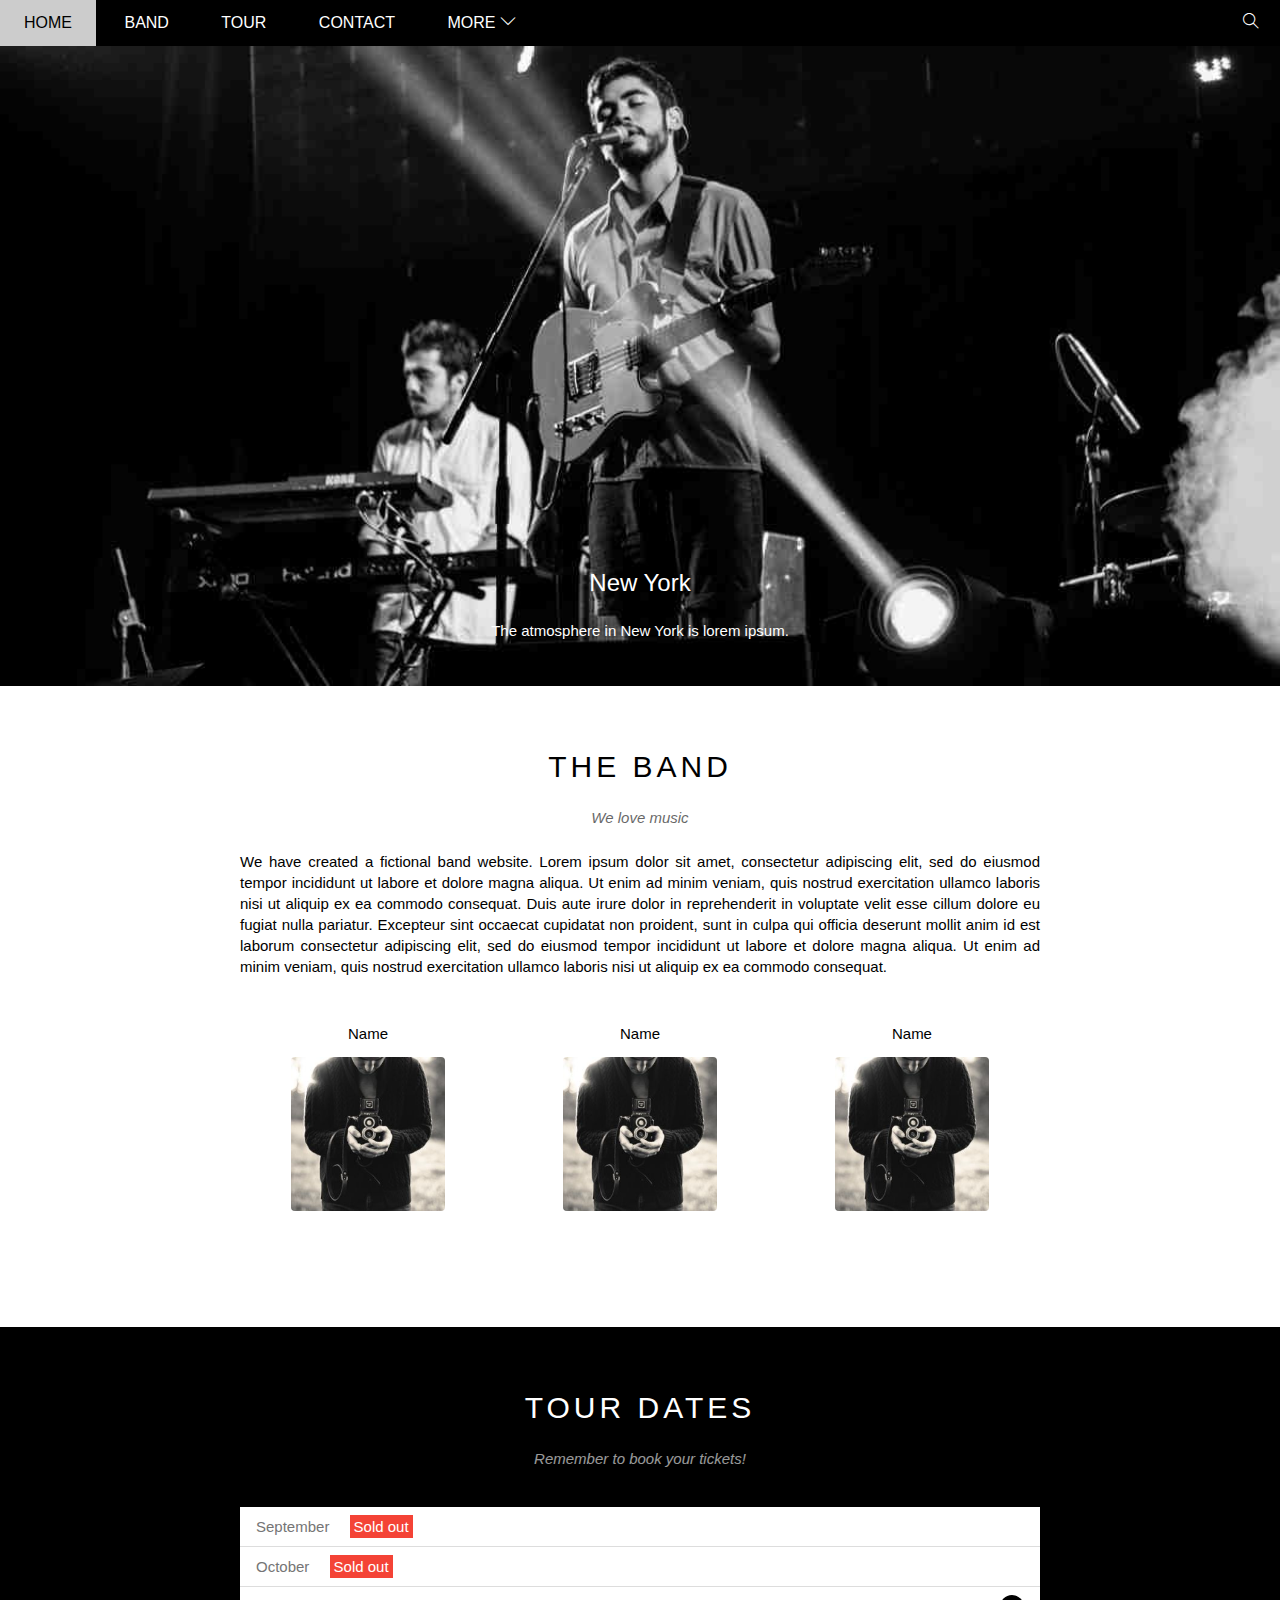
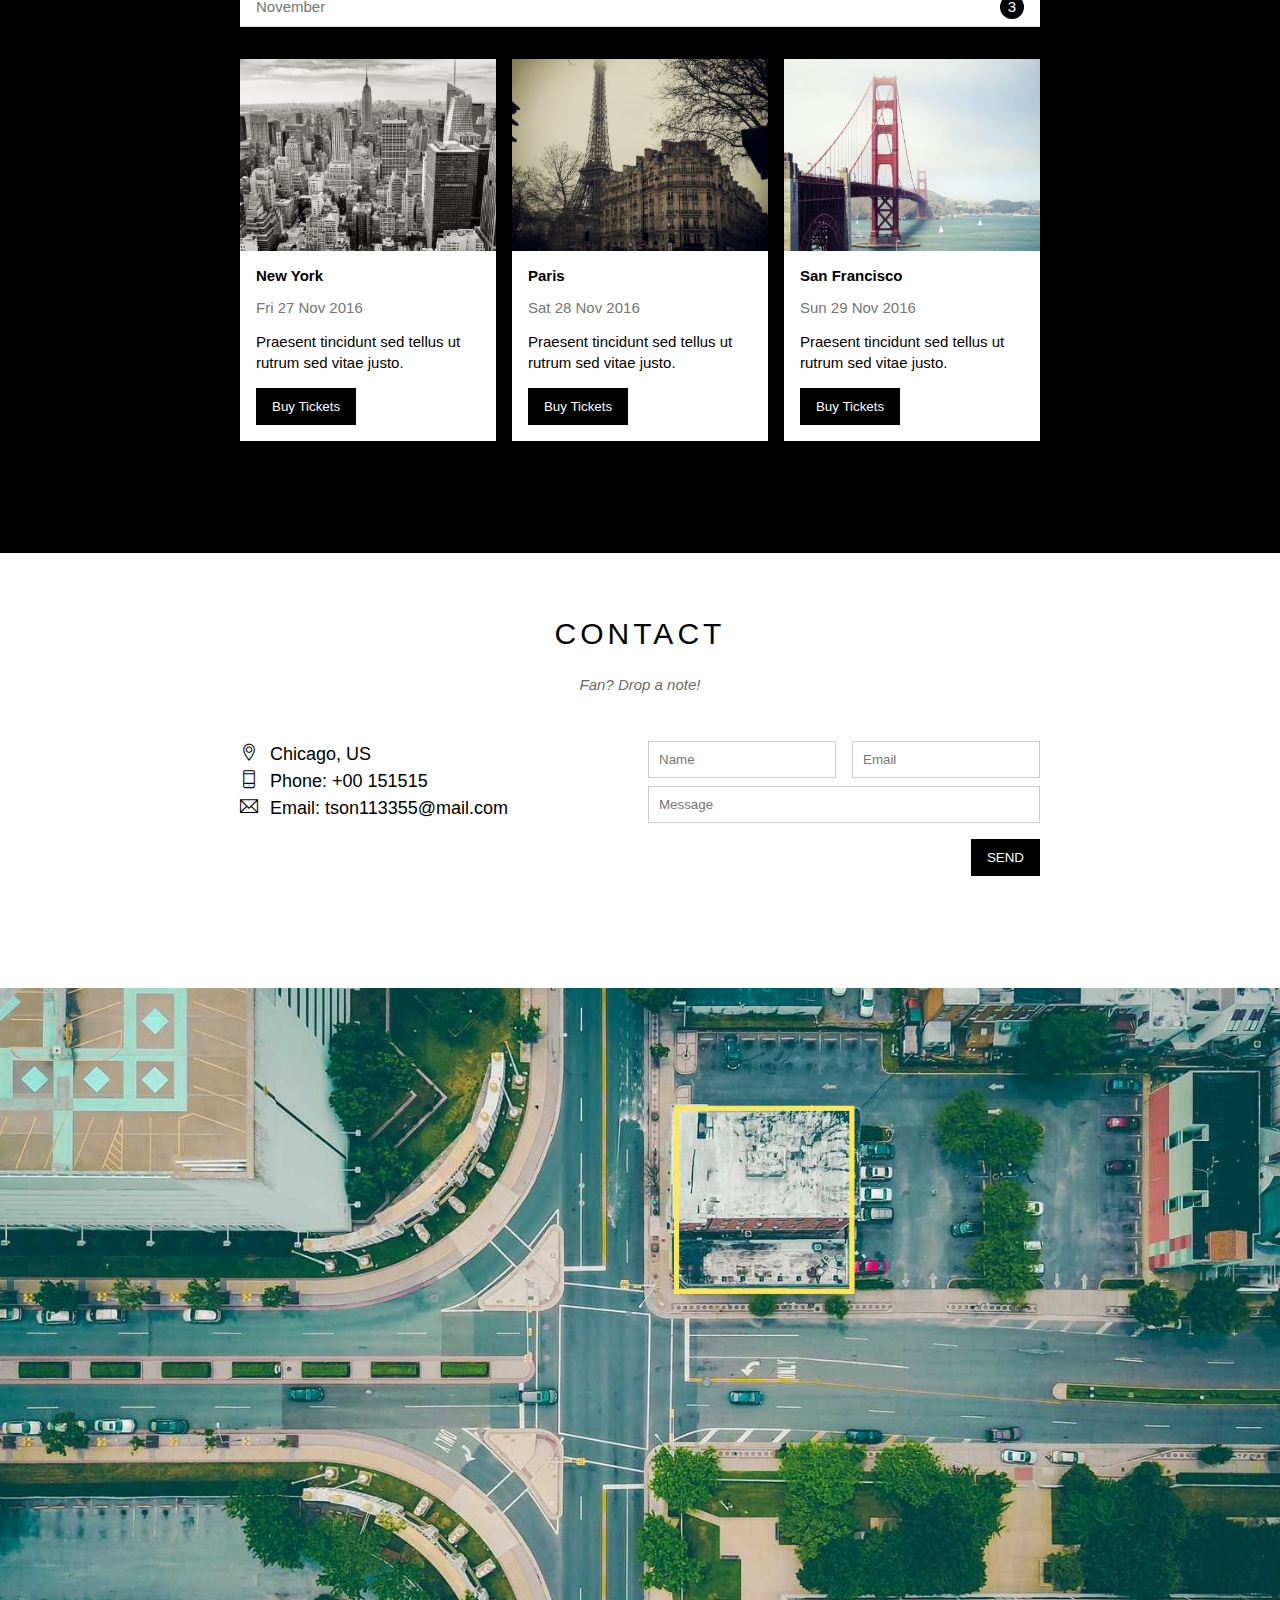
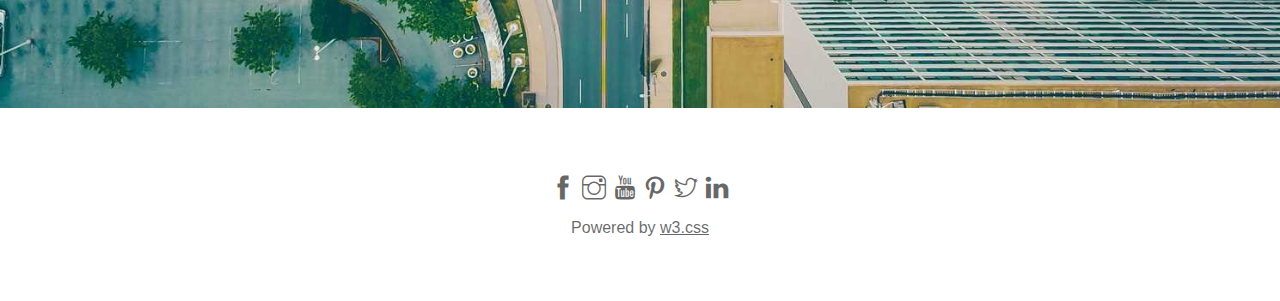
<file: assets/img/Band/CODE STUDY/HTML/first_project/index.html>
<!DOCTYPE html>
<html lang="en">
<head>
    <meta charset="UTF-8">
    <meta http-equiv="X-UA-Compatible" content="IE=edge">
    <meta name="viewport" content="width=device-width, initial-scale=1.0">
    <title>THE BAND</title>
    <link rel="stylesheet" href="./assets/css/style.css">
    <link rel="stylesheet" href="./assets/fonts/themify-icons/themify-icons.css">
</head>
<body>
    <div id="main">
        <div id="header">
            <ul id="nav">
                <li><a href="#">Home</a></li>
                <li><a href="#band">Band</a></li>
                <li><a href="#tour">Tour</a></li>
                <li><a href="#contact">Contact</a></li>
                <li>
                    <a href="">
                        More 
                        <i class="nav-arrow-down ti-angle-down"></i>
                    </a>
                    <ul class="subnav">
                        <li><a href="#">Merchandise</a></li>
                        <li><a href="#">Extras</a></li>
                        <li><a href="#">Media</a></li>
                    </ul>
                </li>
            </ul>

            <div class="search-btn">
                <i class="search-icon ti-search">

                </i>
            </div>
        </div>

        <div id="slider">
            <div class="text-content">
                <div class="text-heading">New York</div>
                <div class="text-description">The atmosphere in New York is lorem ipsum.</div>
            </div>
        </div>

        <div id="content">
            <!-- About section -->
            <div id="band" class="content-section">
                <h2 class="section-heading">THE BAND</h2>
                <p class="section-sub-heading">We love music</p>
                <p class="about-text">
                    We have created a fictional band website. Lorem ipsum dolor sit amet, consectetur adipiscing elit, sed do eiusmod tempor incididunt ut labore et dolore magna aliqua. Ut enim ad minim veniam, quis nostrud exercitation ullamco laboris nisi ut aliquip ex ea commodo consequat. Duis aute irure dolor in reprehenderit in voluptate velit esse cillum dolore eu fugiat nulla pariatur. Excepteur sint occaecat cupidatat non proident, sunt in culpa qui officia deserunt mollit anim id est laborum consectetur adipiscing elit, sed do eiusmod tempor incididunt ut labore et dolore magna aliqua. Ut enim ad minim veniam, quis nostrud exercitation ullamco laboris nisi ut aliquip ex ea commodo consequat.
                </p>
                <div class="row member-list">
                    <div class="col col-third text-center">
                        <p class="member-name">Name</p>
                        <img src="./assets/img/Band/mem1.jpg" alt="" class="member-img">
                    </div>

                    <div class="col col-third text-center">
                        <p class="member-name">Name</p>
                        <img src="./assets/img/Band/mem1.jpg" alt="" class="member-img">
                    </div>

                    <div class="col col-third text-center">
                        <p class="member-name">Name</p>
                        <img src="./assets/img/Band/mem1.jpg" alt="" class="member-img">
                    </div>

                    <div class="clear"></div>
                </div>
            </div>

            <!-- Tour section -->
            <div id="tour" class="tour-section">
                <div class="content-section">
                    <h2 class="section-heading text-white">TOUR DATES</h2>
                    <p class="section-sub-heading text-white">Remember to book your tickets!</p>
                    <ul class="ticket-list">
                        <li>September <span class="sold-out">Sold out</span></li>
                        <li>October <span class="sold-out">Sold out</span></li>
                        <li>November <span class="quantity">3</span></li>
                    </ul>

                    <div class="row place-list">
                        <div class="col col-third">
                            <img src="./assets/img/Places/newyork.jpg" alt="New York" class="place-img">
                            <div class="place-body">
                                <h3 class="place-heading">New York</h3>
                                <p class="place-time">Fri 27 Nov 2016</p>
                                <p class="place-desc">Praesent tincidunt sed tellus ut rutrum sed vitae justo.</p>
                                <button class="btn js-buy-ticket">Buy Tickets</button>
                            </div>
                        </div>

                        <div class="col col-third">
                            <img src="./assets/img/Places/paris.jpg" alt="Paris" class="place-img">
                            <div class="place-body">
                                <h3 class="place-heading">Paris</h3>
                                <p class="place-time">Sat 28 Nov 2016</p>
                                <p class="place-desc">Praesent tincidunt sed tellus ut rutrum sed vitae justo.</p>
                                <button class="btn js-buy-ticket">Buy Tickets</button>
                            </div>
                        </div>

                        <div class="col col-third">
                            <img src="./assets/img/Places/sanfran.jpg" alt="San Francisco" class="place-img">
                            <div class="place-body">
                                <h3 class="place-heading">San Francisco</h3>
                                <p class="place-time">Sun 29 Nov 2016</p>
                                <p class="place-desc">Praesent tincidunt sed tellus ut rutrum sed vitae justo.</p>
                                <button class="btn js-buy-ticket">Buy Tickets</button>
                            </div>
                        </div>
                    </div>
                </div>
            </div>

            <!-- Contact section -->
            <div id="contact" class="content-section">
                <h2 class="section-heading">CONTACT</h2>
                <p class="section-sub-heading">Fan? Drop a note!</p>

                <div class="row contact-content">
                    <div class="col col-half contact-info">
                        <p><i class="ti-location-pin"></i>Chicago, US</p>
                        <p><i class="ti-mobile"></i>Phone: +00 151515</p>
                        <p><i class="ti-email"></i>Email: tson113355@mail.com</p>
                    </div>

                    <div class="col col-half contact-form">
                        <form action="">
                            <div class="row">
                                <div class="col col-half">
                                    <input type="text" name="" placeholder="Name" required id="" class="form-control">
                                </div>

                                <div class="col col-half">
                                    <input type="email" name="" placeholder="Email" required id="" class="form-control">
                                </div>
                            </div>
                            <div class="row mt-8">
                                <div class="col col-full">
                                    <input type="text" name="" placeholder="Message" required id="" class="form-control">
                                </div>
                            </div>
                            <input class="btn pull-right mt-16"type="submit" value = "SEND">
                        </form>
                    </div>
                </div>
            </div>

            <div class="map-section">
                <img src="./assets/img/Map/map.jpg" alt="Map">
            </div>
        </div>

        <div id="footer">
            <div class="socials-list">
                <a href="https://www.facebook.com/profile.php?id=100010939488930"><i class="ti-facebook"></i></a>
                <a href=""><i class="ti-instagram"></i></a>
                <a href=""><i class="ti-youtube"></i></a>
                <a href=""><i class="ti-pinterest"></i></a>
                <a href=""><i class="ti-twitter"></i></a>
                <a href=""><i class="ti-linkedin"></i></a>
            </div>
            <div class="copyright">Powered by <a href="">w3.css</a></div>
        </div>
    </div>

    <div class="modal js-modal">
        <div class="modal-container js-modal-container">
            <div class="modal-close js-modal-close">
                <i class="ti-close"></i>
            </div>

            <header class="modal-header">
                <i class="modal-heading-icon ti-bag"></i>
                Tickets
            </header>

            <div class="modal-body">
                <label for="ticket-quantity" class="modal-label">
                    <i class="ti-shopping-cart"></i>
                    Tickets, $15 per person
                </label>
                <input id="ticket-quantity" type="text" class="modal-input" placeholder="How many?">

                <label for="ticket-email" class="modal-label">
                    <i class="ti-user"></i>
                    Send to
                </label>
                <input id="ticket-email" type="email" class="modal-input" placeholder="Enter email...">

                <button id="buy-tickets">
                    Pay
                    <i class="ti-check"></i>
                </button>
            </div>

            <footer class="modal-footer">
                <p class="modal-help">Need <a href="">help?</a></p>
            </footer>
        </div>
    </div>

    <script>
        const buyBtns = document.querySelectorAll('.js-buy-ticket')
        const modal = document.querySelector('.js-modal')
        const modalClose = document.querySelector('.js-modal-close')
        const modalContainer = document.querySelector('.js-modal-container')

        //hàm hiển thị modal mua vé
        function showBuyTickets() {
            modal.classList.add('open')
        }

        // hàm ẩn modal mua vé
        function hideBuyTickets() {
            modal.classList.remove('open')
        }

        // Lặp qua từng thẻ button và hành vi click
        for (const buyBtn of buyBtns) {
            buyBtn.addEventListener('click', showBuyTickets)
        }

        //Nghe hành vi click
        modalClose.addEventListener('click', hideBuyTickets)

        modal.addEventListener('click', hideBuyTickets)

        modalContainer.addEventListener('click', function (event) {
            event.stopPropagation()
        })
    </script>
</body>
</html>
</file>
<file: assets/css/style.css>
*{
    padding : 0;
    margin : 0;
    box-sizing : border-box;
}

html {
    scroll-behavior: smooth;
    font-family: Arial, Helvetica, sans-serif;
}

.clear {
    clear: both;
}

.text-white {
    color: white !important;
}

.row {
    margin-left: -8px;
    margin-right: -8px;
}

.row::after {
    content: "";
    display: block;
    clear: both;
}

.col {
    float: left;
    padding-left: 8px;
    padding-right: 8px;
}

.text-center {
    text-align: center !important;
}

.pull-right {
    float: right !important;
}

.btn{
    text-decoration: none;
    color: #fff;
    background-color: #000;
    padding: 11px 16px;
    display: inline-block;
    margin-top: 15px;
    border: none;
}

.btn:hover{
    color: #000;
    background-color: #ccc;
    cursor: pointer;
}


.col-third {
    width: 33.3333%;
}

.col-half {
    width: 50%;
}

.col-full {
    width: 100%;
}

.mt-8 {
    margin-top: 8px !important;
}

.mt-16 {
    margin-top: 16px !important;
}


/* main */
#header {
    height:46px;
    background-color: pink;
    position: fixed;
    top: 0;
    right: 0;
    left: 0;
    z-index: 1;
}

#nav {
    display: inline-block;
}

#nav > li {
    display: inline-block;
}


#nav li {
    position: relative;
}

#nav > li > a {
    color : #f10ede;
    text-transform: uppercase;
}

#nav li a {
    text-decoration: none;
    line-height: 46px;
    padding: 0 24px;
    display: block;
}

#nav > li:hover > a {
    color: #cf30bd;
    background-color: #5e13ec;
}

#header .search-btn {
    line-height: 46px;
    float: right;
    color: #f10ede;
    padding: 0 21px;
    cursor: pointer;
}

#header .search-btn:hover {
    background-color: #5e13ec;
}

/* end header */
#slider {
    position: relative;
    padding-top: 50%;
    margin-top: 46px;
    background: top center / cover no-repeat;
    background-image: url('https://static.vecteezy.com/system/resources/previews/000/456/394/original/vector-happy-birthday-beautiful-dark-template.jpg') ;
}

#slider .text-content {
    position: absolute;
    color: white;
    bottom: 40px;
    width: 100%;
    text-align: center;
}

#slider .text-heading {
    font-weight: 500;
    font-size: 28px;
}

#slider .text-description {
    font-size: 20px;
    margin-top: 17px;
} 

#content {

}

#content .content-section {
    width: 800px;
    padding: 64px 0 112px;
    margin-left: auto;
    margin-right: auto;
}

#content .section-heading {
    font-weight: 500;
    font-size: 30px;
    text-align: center;
    letter-spacing: 4px;
}

#content .section-sub-heading {
    font-size: 15px;
    text-align: center;
    margin-top: 25px;
    font-style: italic;
    opacity: 60%;
}

#content .about-text {
    margin-top:25px;
    font-size: 15px;
    text-align: justify;
    line-height: 1.4;
}

#content .member-list {
    margin-top: 48px;
}

#content .member-name {
    font-size: 15px;
}

#content .member-img {
    margin-top: 15px;
    width: 154px;
    border-radius: 4px;
}

/* Tour section */
.tour-section {
    background-color: #872fd0;
}

.place-list{
    margin-top: 32px;
}

.place-img{
    width: 100%;
    display: block;
}

.place-img:hover {
    opacity: 0.6;
}

.place-body{
    background-color: #ffff;
    font-size: 15px;
    padding: 16px;
}

.place-heading{
    font-size: 15px;
}

.place-time{
    margin-top: 15px;
    color: #757575;
}

.place-desc{
    margin-top: 15px;
    line-height: 1.4;
}

/* Footer section */
#footer {

}

.modal {
    position: fixed;
    top: 0;
    right: 0;
    left: 0;
    bottom: 0;
    background: rgba(0,0,0,0.4);
    align-items: center;
    justify-content: center;
    display: none;
}

.modal.open {
    display: flex;
}

.modal-container {
    background: #fff;
    width: 900px;
    max-width: calc(100% - 16px);
    min-height: 200px;
    position: relative;
    animation: modalFaceIn ease 0.5s;
}

.modal-close {
    position: absolute;
    right: 0;
    top: 0;
    color: #fff;
    padding: 12px;
    cursor: pointer;
    opacity: 0.8;
}

.modal-header {
    background: #973cc3;
    height: 130px;
    display: flex;
    align-items: center;
    justify-content: center;
    font-size: 30px;
    color: #fff;
}

.modal-heading-icon {
    margin-right: 16px;
}

.modal-body {
    padding: 16px;
}

.gift-header {
    text-align: center;
    font-size: 25px;
}

.gift-content {
    text-align: center;
    font-size: 20px;
    margin: 15px  0;
}

#buy-tickets {
    background: #973cc3;
    border: none;
    color: #fff;
    width: 100%;
    font-size: 15px;
    text-transform: uppercase;
    padding: 12px;
}

#buy-tickets:hover {
    cursor: pointer;
    opacity: 0.9;
}

.modal-footer {
    padding: 16px;
    text-align: right;
}

.modal-footer a {
    color: #2196F3;
}

/* contact form */
.contact-content {
    margin-top: 48px;
}

.contact-info {
    font-size: 18px;
    line-height: 1.5;
}

.contact-info i[class*="ti-"] {
    width: 30px;
    display: inline-block;
}

.contact-form {
    font-size: 15px;
}

.contact-form .form-control{
    padding: 10px;
    border: 1px solid #ccc;
    width: 100%;
}

.map-section img{
    width: 100%;
}

.map {
    margin-top: 20px;
}

#footer {
    padding: 64px 16px;
    text-align: center;
}

#footer .socials-list {
    font-size: 24px;
}

#footer .socials-list a {
    color: rgba(0, 0, 0, 0.6);
    text-decoration: none;
}

#footer .copyright a:hover,
#footer .socials-list a:hover {
    color: rgba(0, 0, 0, 0.4);
}

#footer .copyright {
    margin-top: 15px;
    color: rgba(0, 0, 0, 0.6);
}

#footer .copyright a {
    color: rgba(0, 0, 0, 0.6);
}

@keyframes modalFaceIn {
    from {
        opacity: 0;
        transform: translateY(-200px);
    }
    to {
        opacity: 1;
        transform: translateY(0px);
    }
}
</file>
<file: assets/fonts/themify-icons/themify-icons.css>
@font-face {
	font-family: 'themify';
	src:url('fonts/themify.eot?-fvbane');
	src:url('fonts/themify.eot?#iefix-fvbane') format('embedded-opentype'),
		url('fonts/themify.woff?-fvbane') format('woff'),
		url('fonts/themify.ttf?-fvbane') format('truetype'),
		url('fonts/themify.svg?-fvbane#themify') format('svg');
	font-weight: normal;
	font-style: normal;
}

[class^="ti-"], [class*=" ti-"] {
	font-family: 'themify';
	speak: none;
	font-style: normal;
	font-weight: normal;
	font-variant: normal;
	text-transform: none;
	line-height: 1;

	/* Better Font Rendering =========== */
	-webkit-font-smoothing: antialiased;
	-moz-osx-font-smoothing: grayscale;
}

.ti-wand:before {
	content: "\e600";
}
.ti-volume:before {
	content: "\e601";
}
.ti-user:before {
	content: "\e602";
}
.ti-unlock:before {
	content: "\e603";
}
.ti-unlink:before {
	content: "\e604";
}
.ti-trash:before {
	content: "\e605";
}
.ti-thought:before {
	content: "\e606";
}
.ti-target:before {
	content: "\e607";
}
.ti-tag:before {
	content: "\e608";
}
.ti-tablet:before {
	content: "\e609";
}
.ti-star:before {
	content: "\e60a";
}
.ti-spray:before {
	content: "\e60b";
}
.ti-signal:before {
	content: "\e60c";
}
.ti-shopping-cart:before {
	content: "\e60d";
}
.ti-shopping-cart-full:before {
	content: "\e60e";
}
.ti-settings:before {
	content: "\e60f";
}
.ti-search:before {
	content: "\e610";
}
.ti-zoom-in:before {
	content: "\e611";
}
.ti-zoom-out:before {
	content: "\e612";
}
.ti-cut:before {
	content: "\e613";
}
.ti-ruler:before {
	content: "\e614";
}
.ti-ruler-pencil:before {
	content: "\e615";
}
.ti-ruler-alt:before {
	content: "\e616";
}
.ti-bookmark:before {
	content: "\e617";
}
.ti-bookmark-alt:before {
	content: "\e618";
}
.ti-reload:before {
	content: "\e619";
}
.ti-plus:before {
	content: "\e61a";
}
.ti-pin:before {
	content: "\e61b";
}
.ti-pencil:before {
	content: "\e61c";
}
.ti-pencil-alt:before {
	content: "\e61d";
}
.ti-paint-roller:before {
	content: "\e61e";
}
.ti-paint-bucket:before {
	content: "\e61f";
}
.ti-na:before {
	content: "\e620";
}
.ti-mobile:before {
	content: "\e621";
}
.ti-minus:before {
	content: "\e622";
}
.ti-medall:before {
	content: "\e623";
}
.ti-medall-alt:before {
	content: "\e624";
}
.ti-marker:before {
	content: "\e625";
}
.ti-marker-alt:before {
	content: "\e626";
}
.ti-arrow-up:before {
	content: "\e627";
}
.ti-arrow-right:before {
	content: "\e628";
}
.ti-arrow-left:before {
	content: "\e629";
}
.ti-arrow-down:before {
	content: "\e62a";
}
.ti-lock:before {
	content: "\e62b";
}
.ti-location-arrow:before {
	content: "\e62c";
}
.ti-link:before {
	content: "\e62d";
}
.ti-layout:before {
	content: "\e62e";
}
.ti-layers:before {
	content: "\e62f";
}
.ti-layers-alt:before {
	content: "\e630";
}
.ti-key:before {
	content: "\e631";
}
.ti-import:before {
	content: "\e632";
}
.ti-image:before {
	content: "\e633";
}
.ti-heart:before {
	content: "\e634";
}
.ti-heart-broken:before {
	content: "\e635";
}
.ti-hand-stop:before {
	content: "\e636";
}
.ti-hand-open:before {
	content: "\e637";
}
.ti-hand-drag:before {
	content: "\e638";
}
.ti-folder:before {
	content: "\e639";
}
.ti-flag:before {
	content: "\e63a";
}
.ti-flag-alt:before {
	content: "\e63b";
}
.ti-flag-alt-2:before {
	content: "\e63c";
}
.ti-eye:before {
	content: "\e63d";
}
.ti-export:before {
	content: "\e63e";
}
.ti-exchange-vertical:before {
	content: "\e63f";
}
.ti-desktop:before {
	content: "\e640";
}
.ti-cup:before {
	content: "\e641";
}
.ti-crown:before {
	content: "\e642";
}
.ti-comments:before {
	content: "\e643";
}
.ti-comment:before {
	content: "\e644";
}
.ti-comment-alt:before {
	content: "\e645";
}
.ti-close:before {
	content: "\e646";
}
.ti-clip:before {
	content: "\e647";
}
.ti-angle-up:before {
	content: "\e648";
}
.ti-angle-right:before {
	content: "\e649";
}
.ti-angle-left:before {
	content: "\e64a";
}
.ti-angle-down:before {
	content: "\e64b";
}
.ti-check:before {
	content: "\e64c";
}
.ti-check-box:before {
	content: "\e64d";
}
.ti-camera:before {
	content: "\e64e";
}
.ti-announcement:before {
	content: "\e64f";
}
.ti-brush:before {
	content: "\e650";
}
.ti-briefcase:before {
	content: "\e651";
}
.ti-bolt:before {
	content: "\e652";
}
.ti-bolt-alt:before {
	content: "\e653";
}
.ti-blackboard:before {
	content: "\e654";
}
.ti-bag:before {
	content: "\e655";
}
.ti-move:before {
	content: "\e656";
}
.ti-arrows-vertical:before {
	content: "\e657";
}
.ti-arrows-horizontal:before {
	content: "\e658";
}
.ti-fullscreen:before {
	content: "\e659";
}
.ti-arrow-top-right:before {
	content: "\e65a";
}
.ti-arrow-top-left:before {
	content: "\e65b";
}
.ti-arrow-circle-up:before {
	content: "\e65c";
}
.ti-arrow-circle-right:before {
	content: "\e65d";
}
.ti-arrow-circle-left:before {
	content: "\e65e";
}
.ti-arrow-circle-down:before {
	content: "\e65f";
}
.ti-angle-double-up:before {
	content: "\e660";
}
.ti-angle-double-right:before {
	content: "\e661";
}
.ti-angle-double-left:before {
	content: "\e662";
}
.ti-angle-double-down:before {
	content: "\e663";
}
.ti-zip:before {
	content: "\e664";
}
.ti-world:before {
	content: "\e665";
}
.ti-wheelchair:before {
	content: "\e666";
}
.ti-view-list:before {
	content: "\e667";
}
.ti-view-list-alt:before {
	content: "\e668";
}
.ti-view-grid:before {
	content: "\e669";
}
.ti-uppercase:before {
	content: "\e66a";
}
.ti-upload:before {
	content: "\e66b";
}
.ti-underline:before {
	content: "\e66c";
}
.ti-truck:before {
	content: "\e66d";
}
.ti-timer:before {
	content: "\e66e";
}
.ti-ticket:before {
	content: "\e66f";
}
.ti-thumb-up:before {
	content: "\e670";
}
.ti-thumb-down:before {
	content: "\e671";
}
.ti-text:before {
	content: "\e672";
}
.ti-stats-up:before {
	content: "\e673";
}
.ti-stats-down:before {
	content: "\e674";
}
.ti-split-v:before {
	content: "\e675";
}
.ti-split-h:before {
	content: "\e676";
}
.ti-smallcap:before {
	content: "\e677";
}
.ti-shine:before {
	content: "\e678";
}
.ti-shift-right:before {
	content: "\e679";
}
.ti-shift-left:before {
	content: "\e67a";
}
.ti-shield:before {
	content: "\e67b";
}
.ti-notepad:before {
	content: "\e67c";
}
.ti-server:before {
	content: "\e67d";
}
.ti-quote-right:before {
	content: "\e67e";
}
.ti-quote-left:before {
	content: "\e67f";
}
.ti-pulse:before {
	content: "\e680";
}
.ti-printer:before {
	content: "\e681";
}
.ti-power-off:before {
	content: "\e682";
}
.ti-plug:before {
	content: "\e683";
}
.ti-pie-chart:before {
	content: "\e684";
}
.ti-paragraph:before {
	content: "\e685";
}
.ti-panel:before {
	content: "\e686";
}
.ti-package:before {
	content: "\e687";
}
.ti-music:before {
	content: "\e688";
}
.ti-music-alt:before {
	content: "\e689";
}
.ti-mouse:before {
	content: "\e68a";
}
.ti-mouse-alt:before {
	content: "\e68b";
}
.ti-money:before {
	content: "\e68c";
}
.ti-microphone:before {
	content: "\e68d";
}
.ti-menu:before {
	content: "\e68e";
}
.ti-menu-alt:before {
	content: "\e68f";
}
.ti-map:before {
	content: "\e690";
}
.ti-map-alt:before {
	content: "\e691";
}
.ti-loop:before {
	content: "\e692";
}
.ti-location-pin:before {
	content: "\e693";
}
.ti-list:before {
	content: "\e694";
}
.ti-light-bulb:before {
	content: "\e695";
}
.ti-Italic:before {
	content: "\e696";
}
.ti-info:before {
	content: "\e697";
}
.ti-infinite:before {
	content: "\e698";
}
.ti-id-badge:before {
	content: "\e699";
}
.ti-hummer:before {
	content: "\e69a";
}
.ti-home:before {
	content: "\e69b";
}
.ti-help:before {
	content: "\e69c";
}
.ti-headphone:before {
	content: "\e69d";
}
.ti-harddrives:before {
	content: "\e69e";
}
.ti-harddrive:before {
	content: "\e69f";
}
.ti-gift:before {
	content: "\e6a0";
}
.ti-game:before {
	content: "\e6a1";
}
.ti-filter:before {
	content: "\e6a2";
}
.ti-files:before {
	content: "\e6a3";
}
.ti-file:before {
	content: "\e6a4";
}
.ti-eraser:before {
	content: "\e6a5";
}
.ti-envelope:before {
	content: "\e6a6";
}
.ti-download:before {
	content: "\e6a7";
}
.ti-direction:before {
	content: "\e6a8";
}
.ti-direction-alt:before {
	content: "\e6a9";
}
.ti-dashboard:before {
	content: "\e6aa";
}
.ti-control-stop:before {
	content: "\e6ab";
}
.ti-control-shuffle:before {
	content: "\e6ac";
}
.ti-control-play:before {
	content: "\e6ad";
}
.ti-control-pause:before {
	content: "\e6ae";
}
.ti-control-forward:before {
	content: "\e6af";
}
.ti-control-backward:before {
	content: "\e6b0";
}
.ti-cloud:before {
	content: "\e6b1";
}
.ti-cloud-up:before {
	content: "\e6b2";
}
.ti-cloud-down:before {
	content: "\e6b3";
}
.ti-clipboard:before {
	content: "\e6b4";
}
.ti-car:before {
	content: "\e6b5";
}
.ti-calendar:before {
	content: "\e6b6";
}
.ti-book:before {
	content: "\e6b7";
}
.ti-bell:before {
	content: "\e6b8";
}
.ti-basketball:before {
	content: "\e6b9";
}
.ti-bar-chart:before {
	content: "\e6ba";
}
.ti-bar-chart-alt:before {
	content: "\e6bb";
}
.ti-back-right:before {
	content: "\e6bc";
}
.ti-back-left:before {
	content: "\e6bd";
}
.ti-arrows-corner:before {
	content: "\e6be";
}
.ti-archive:before {
	content: "\e6bf";
}
.ti-anchor:before {
	content: "\e6c0";
}
.ti-align-right:before {
	content: "\e6c1";
}
.ti-align-left:before {
	content: "\e6c2";
}
.ti-align-justify:before {
	content: "\e6c3";
}
.ti-align-center:before {
	content: "\e6c4";
}
.ti-alert:before {
	content: "\e6c5";
}
.ti-alarm-clock:before {
	content: "\e6c6";
}
.ti-agenda:before {
	content: "\e6c7";
}
.ti-write:before {
	content: "\e6c8";
}
.ti-window:before {
	content: "\e6c9";
}
.ti-widgetized:before {
	content: "\e6ca";
}
.ti-widget:before {
	content: "\e6cb";
}
.ti-widget-alt:before {
	content: "\e6cc";
}
.ti-wallet:before {
	content: "\e6cd";
}
.ti-video-clapper:before {
	content: "\e6ce";
}
.ti-video-camera:before {
	content: "\e6cf";
}
.ti-vector:before {
	content: "\e6d0";
}
.ti-themify-logo:before {
	content: "\e6d1";
}
.ti-themify-favicon:before {
	content: "\e6d2";
}
.ti-themify-favicon-alt:before {
	content: "\e6d3";
}
.ti-support:before {
	content: "\e6d4";
}
.ti-stamp:before {
	content: "\e6d5";
}
.ti-split-v-alt:before {
	content: "\e6d6";
}
.ti-slice:before {
	content: "\e6d7";
}
.ti-shortcode:before {
	content: "\e6d8";
}
.ti-shift-right-alt:before {
	content: "\e6d9";
}
.ti-shift-left-alt:before {
	content: "\e6da";
}
.ti-ruler-alt-2:before {
	content: "\e6db";
}
.ti-receipt:before {
	content: "\e6dc";
}
.ti-pin2:before {
	content: "\e6dd";
}
.ti-pin-alt:before {
	content: "\e6de";
}
.ti-pencil-alt2:before {
	content: "\e6df";
}
.ti-palette:before {
	content: "\e6e0";
}
.ti-more:before {
	content: "\e6e1";
}
.ti-more-alt:before {
	content: "\e6e2";
}
.ti-microphone-alt:before {
	content: "\e6e3";
}
.ti-magnet:before {
	content: "\e6e4";
}
.ti-line-double:before {
	content: "\e6e5";
}
.ti-line-dotted:before {
	content: "\e6e6";
}
.ti-line-dashed:before {
	content: "\e6e7";
}
.ti-layout-width-full:before {
	content: "\e6e8";
}
.ti-layout-width-default:before {
	content: "\e6e9";
}
.ti-layout-width-default-alt:before {
	content: "\e6ea";
}
.ti-layout-tab:before {
	content: "\e6eb";
}
.ti-layout-tab-window:before {
	content: "\e6ec";
}
.ti-layout-tab-v:before {
	content: "\e6ed";
}
.ti-layout-tab-min:before {
	content: "\e6ee";
}
.ti-layout-slider:before {
	content: "\e6ef";
}
.ti-layout-slider-alt:before {
	content: "\e6f0";
}
.ti-layout-sidebar-right:before {
	content: "\e6f1";
}
.ti-layout-sidebar-none:before {
	content: "\e6f2";
}
.ti-layout-sidebar-left:before {
	content: "\e6f3";
}
.ti-layout-placeholder:before {
	content: "\e6f4";
}
.ti-layout-menu:before {
	content: "\e6f5";
}
.ti-layout-menu-v:before {
	content: "\e6f6";
}
.ti-layout-menu-separated:before {
	content: "\e6f7";
}
.ti-layout-menu-full:before {
	content: "\e6f8";
}
.ti-layout-media-right-alt:before {
	content: "\e6f9";
}
.ti-layout-media-right:before {
	content: "\e6fa";
}
.ti-layout-media-overlay:before {
	content: "\e6fb";
}
.ti-layout-media-overlay-alt:before {
	content: "\e6fc";
}
.ti-layout-media-overlay-alt-2:before {
	content: "\e6fd";
}
.ti-layout-media-left-alt:before {
	content: "\e6fe";
}
.ti-layout-media-left:before {
	content: "\e6ff";
}
.ti-layout-media-center-alt:before {
	content: "\e700";
}
.ti-layout-media-center:before {
	content: "\e701";
}
.ti-layout-list-thumb:before {
	content: "\e702";
}
.ti-layout-list-thumb-alt:before {
	content: "\e703";
}
.ti-layout-list-post:before {
	content: "\e704";
}
.ti-layout-list-large-image:before {
	content: "\e705";
}
.ti-layout-line-solid:before {
	content: "\e706";
}
.ti-layout-grid4:before {
	content: "\e707";
}
.ti-layout-grid3:before {
	content: "\e708";
}
.ti-layout-grid2:before {
	content: "\e709";
}
.ti-layout-grid2-thumb:before {
	content: "\e70a";
}
.ti-layout-cta-right:before {
	content: "\e70b";
}
.ti-layout-cta-left:before {
	content: "\e70c";
}
.ti-layout-cta-center:before {
	content: "\e70d";
}
.ti-layout-cta-btn-right:before {
	content: "\e70e";
}
.ti-layout-cta-btn-left:before {
	content: "\e70f";
}
.ti-layout-column4:before {
	content: "\e710";
}
.ti-layout-column3:before {
	content: "\e711";
}
.ti-layout-column2:before {
	content: "\e712";
}
.ti-layout-accordion-separated:before {
	content: "\e713";
}
.ti-layout-accordion-merged:before {
	content: "\e714";
}
.ti-layout-accordion-list:before {
	content: "\e715";
}
.ti-ink-pen:before {
	content: "\e716";
}
.ti-info-alt:before {
	content: "\e717";
}
.ti-help-alt:before {
	content: "\e718";
}
.ti-headphone-alt:before {
	content: "\e719";
}
.ti-hand-point-up:before {
	content: "\e71a";
}
.ti-hand-point-right:before {
	content: "\e71b";
}
.ti-hand-point-left:before {
	content: "\e71c";
}
.ti-hand-point-down:before {
	content: "\e71d";
}
.ti-gallery:before {
	content: "\e71e";
}
.ti-face-smile:before {
	content: "\e71f";
}
.ti-face-sad:before {
	content: "\e720";
}
.ti-credit-card:before {
	content: "\e721";
}
.ti-control-skip-forward:before {
	content: "\e722";
}
.ti-control-skip-backward:before {
	content: "\e723";
}
.ti-control-record:before {
	content: "\e724";
}
.ti-control-eject:before {
	content: "\e725";
}
.ti-comments-smiley:before {
	content: "\e726";
}
.ti-brush-alt:before {
	content: "\e727";
}
.ti-youtube:before {
	content: "\e728";
}
.ti-vimeo:before {
	content: "\e729";
}
.ti-twitter:before {
	content: "\e72a";
}
.ti-time:before {
	content: "\e72b";
}
.ti-tumblr:before {
	content: "\e72c";
}
.ti-skype:before {
	content: "\e72d";
}
.ti-share:before {
	content: "\e72e";
}
.ti-share-alt:before {
	content: "\e72f";
}
.ti-rocket:before {
	content: "\e730";
}
.ti-pinterest:before {
	content: "\e731";
}
.ti-new-window:before {
	content: "\e732";
}
.ti-microsoft:before {
	content: "\e733";
}
.ti-list-ol:before {
	content: "\e734";
}
.ti-linkedin:before {
	content: "\e735";
}
.ti-layout-sidebar-2:before {
	content: "\e736";
}
.ti-layout-grid4-alt:before {
	content: "\e737";
}
.ti-layout-grid3-alt:before {
	content: "\e738";
}
.ti-layout-grid2-alt:before {
	content: "\e739";
}
.ti-layout-column4-alt:before {
	content: "\e73a";
}
.ti-layout-column3-alt:before {
	content: "\e73b";
}
.ti-layout-column2-alt:before {
	content: "\e73c";
}
.ti-instagram:before {
	content: "\e73d";
}
.ti-google:before {
	content: "\e73e";
}
.ti-github:before {
	content: "\e73f";
}
.ti-flickr:before {
	content: "\e740";
}
.ti-facebook:before {
	content: "\e741";
}
.ti-dropbox:before {
	content: "\e742";
}
.ti-dribbble:before {
	content: "\e743";
}
.ti-apple:before {
	content: "\e744";
}
.ti-android:before {
	content: "\e745";
}
.ti-save:before {
	content: "\e746";
}
.ti-save-alt:before {
	content: "\e747";
}
.ti-yahoo:before {
	content: "\e748";
}
.ti-wordpress:before {
	content: "\e749";
}
.ti-vimeo-alt:before {
	content: "\e74a";
}
.ti-twitter-alt:before {
	content: "\e74b";
}
.ti-tumblr-alt:before {
	content: "\e74c";
}
.ti-trello:before {
	content: "\e74d";
}
.ti-stack-overflow:before {
	content: "\e74e";
}
.ti-soundcloud:before {
	content: "\e74f";
}
.ti-sharethis:before {
	content: "\e750";
}
.ti-sharethis-alt:before {
	content: "\e751";
}
.ti-reddit:before {
	content: "\e752";
}
.ti-pinterest-alt:before {
	content: "\e753";
}
.ti-microsoft-alt:before {
	content: "\e754";
}
.ti-linux:before {
	content: "\e755";
}
.ti-jsfiddle:before {
	content: "\e756";
}
.ti-joomla:before {
	content: "\e757";
}
.ti-html5:before {
	content: "\e758";
}
.ti-flickr-alt:before {
	content: "\e759";
}
.ti-email:before {
	content: "\e75a";
}
.ti-drupal:before {
	content: "\e75b";
}
.ti-dropbox-alt:before {
	content: "\e75c";
}
.ti-css3:before {
	content: "\e75d";
}
.ti-rss:before {
	content: "\e75e";
}
.ti-rss-alt:before {
	content: "\e75f";
}
</file>
<file: assets/fonts/themify-icons/demo-files/demo.css>
body {
	font: normal 1em/1.5em Arial, Helvetica, sans-serif;
	max-width: 90%;
	margin: 30px auto 0;
}
h1, h3 {
	font-weight: normal;
}
h3 {
	font-size: 1.4;
	text-transform: uppercase;
	letter-spacing: 1px;
}

.icon-section {
	margin: 0 0 3em;
	clear: both;
	overflow: hidden;
}
.icon-container {
	width: 240px; 
	padding: .7em 0;
	float: left; 
	position: relative;
	text-align: left;
}
.icon-container [class^="ti-"], 
.icon-container [class*=" ti-"] {
	color: #000;
	position: absolute;
	margin-top: 3px;
	transition: .3s;
}
.icon-container:hover [class^="ti-"],
.icon-container:hover [class*=" ti-"] {
	font-size: 2.2em;
	margin-top: -5px;
}
.icon-container:hover .icon-name {
	color: #000;
}
.icon-name {
	color: #aaa;
	margin-left: 35px;
	font-size: .8em;
	transition: .3s;
}
.icon-container:hover .icon-name {
	margin-left: 45px;
}
</file>
<file: assets/fonts/themify-icons/ie7/ie7.css>
.ti-wand {
	*zoom: expression(this.runtimeStyle['zoom'] = '1', this.innerHTML = '&#xe600;');
}
.ti-volume {
	*zoom: expression(this.runtimeStyle['zoom'] = '1', this.innerHTML = '&#xe601;');
}
.ti-user {
	*zoom: expression(this.runtimeStyle['zoom'] = '1', this.innerHTML = '&#xe602;');
}
.ti-unlock {
	*zoom: expression(this.runtimeStyle['zoom'] = '1', this.innerHTML = '&#xe603;');
}
.ti-unlink {
	*zoom: expression(this.runtimeStyle['zoom'] = '1', this.innerHTML = '&#xe604;');
}
.ti-trash {
	*zoom: expression(this.runtimeStyle['zoom'] = '1', this.innerHTML = '&#xe605;');
}
.ti-thought {
	*zoom: expression(this.runtimeStyle['zoom'] = '1', this.innerHTML = '&#xe606;');
}
.ti-target {
	*zoom: expression(this.runtimeStyle['zoom'] = '1', this.innerHTML = '&#xe607;');
}
.ti-tag {
	*zoom: expression(this.runtimeStyle['zoom'] = '1', this.innerHTML = '&#xe608;');
}
.ti-tablet {
	*zoom: expression(this.runtimeStyle['zoom'] = '1', this.innerHTML = '&#xe609;');
}
.ti-star {
	*zoom: expression(this.runtimeStyle['zoom'] = '1', this.innerHTML = '&#xe60a;');
}
.ti-spray {
	*zoom: expression(this.runtimeStyle['zoom'] = '1', this.innerHTML = '&#xe60b;');
}
.ti-signal {
	*zoom: expression(this.runtimeStyle['zoom'] = '1', this.innerHTML = '&#xe60c;');
}
.ti-shopping-cart {
	*zoom: expression(this.runtimeStyle['zoom'] = '1', this.innerHTML = '&#xe60d;');
}
.ti-shopping-cart-full {
	*zoom: expression(this.runtimeStyle['zoom'] = '1', this.innerHTML = '&#xe60e;');
}
.ti-settings {
	*zoom: expression(this.runtimeStyle['zoom'] = '1', this.innerHTML = '&#xe60f;');
}
.ti-search {
	*zoom: expression(this.runtimeStyle['zoom'] = '1', this.innerHTML = '&#xe610;');
}
.ti-zoom-in {
	*zoom: expression(this.runtimeStyle['zoom'] = '1', this.innerHTML = '&#xe611;');
}
.ti-zoom-out {
	*zoom: expression(this.runtimeStyle['zoom'] = '1', this.innerHTML = '&#xe612;');
}
.ti-cut {
	*zoom: expression(this.runtimeStyle['zoom'] = '1', this.innerHTML = '&#xe613;');
}
.ti-ruler {
	*zoom: expression(this.runtimeStyle['zoom'] = '1', this.innerHTML = '&#xe614;');
}
.ti-ruler-pencil {
	*zoom: expression(this.runtimeStyle['zoom'] = '1', this.innerHTML = '&#xe615;');
}
.ti-ruler-alt {
	*zoom: expression(this.runtimeStyle['zoom'] = '1', this.innerHTML = '&#xe616;');
}
.ti-bookmark {
	*zoom: expression(this.runtimeStyle['zoom'] = '1', this.innerHTML = '&#xe617;');
}
.ti-bookmark-alt {
	*zoom: expression(this.runtimeStyle['zoom'] = '1', this.innerHTML = '&#xe618;');
}
.ti-reload {
	*zoom: expression(this.runtimeStyle['zoom'] = '1', this.innerHTML = '&#xe619;');
}
.ti-plus {
	*zoom: expression(this.runtimeStyle['zoom'] = '1', this.innerHTML = '&#xe61a;');
}
.ti-pin {
	*zoom: expression(this.runtimeStyle['zoom'] = '1', this.innerHTML = '&#xe61b;');
}
.ti-pencil {
	*zoom: expression(this.runtimeStyle['zoom'] = '1', this.innerHTML = '&#xe61c;');
}
.ti-pencil-alt {
	*zoom: expression(this.runtimeStyle['zoom'] = '1', this.innerHTML = '&#xe61d;');
}
.ti-paint-roller {
	*zoom: expression(this.runtimeStyle['zoom'] = '1', this.innerHTML = '&#xe61e;');
}
.ti-paint-bucket {
	*zoom: expression(this.runtimeStyle['zoom'] = '1', this.innerHTML = '&#xe61f;');
}
.ti-na {
	*zoom: expression(this.runtimeStyle['zoom'] = '1', this.innerHTML = '&#xe620;');
}
.ti-mobile {
	*zoom: expression(this.runtimeStyle['zoom'] = '1', this.innerHTML = '&#xe621;');
}
.ti-minus {
	*zoom: expression(this.runtimeStyle['zoom'] = '1', this.innerHTML = '&#xe622;');
}
.ti-medall {
	*zoom: expression(this.runtimeStyle['zoom'] = '1', this.innerHTML = '&#xe623;');
}
.ti-medall-alt {
	*zoom: expression(this.runtimeStyle['zoom'] = '1', this.innerHTML = '&#xe624;');
}
.ti-marker {
	*zoom: expression(this.runtimeStyle['zoom'] = '1', this.innerHTML = '&#xe625;');
}
.ti-marker-alt {
	*zoom: expression(this.runtimeStyle['zoom'] = '1', this.innerHTML = '&#xe626;');
}
.ti-arrow-up {
	*zoom: expression(this.runtimeStyle['zoom'] = '1', this.innerHTML = '&#xe627;');
}
.ti-arrow-right {
	*zoom: expression(this.runtimeStyle['zoom'] = '1', this.innerHTML = '&#xe628;');
}
.ti-arrow-left {
	*zoom: expression(this.runtimeStyle['zoom'] = '1', this.innerHTML = '&#xe629;');
}
.ti-arrow-down {
	*zoom: expression(this.runtimeStyle['zoom'] = '1', this.innerHTML = '&#xe62a;');
}
.ti-lock {
	*zoom: expression(this.runtimeStyle['zoom'] = '1', this.innerHTML = '&#xe62b;');
}
.ti-location-arrow {
	*zoom: expression(this.runtimeStyle['zoom'] = '1', this.innerHTML = '&#xe62c;');
}
.ti-link {
	*zoom: expression(this.runtimeStyle['zoom'] = '1', this.innerHTML = '&#xe62d;');
}
.ti-layout {
	*zoom: expression(this.runtimeStyle['zoom'] = '1', this.innerHTML = '&#xe62e;');
}
.ti-layers {
	*zoom: expression(this.runtimeStyle['zoom'] = '1', this.innerHTML = '&#xe62f;');
}
.ti-layers-alt {
	*zoom: expression(this.runtimeStyle['zoom'] = '1', this.innerHTML = '&#xe630;');
}
.ti-key {
	*zoom: expression(this.runtimeStyle['zoom'] = '1', this.innerHTML = '&#xe631;');
}
.ti-import {
	*zoom: expression(this.runtimeStyle['zoom'] = '1', this.innerHTML = '&#xe632;');
}
.ti-image {
	*zoom: expression(this.runtimeStyle['zoom'] = '1', this.innerHTML = '&#xe633;');
}
.ti-heart {
	*zoom: expression(this.runtimeStyle['zoom'] = '1', this.innerHTML = '&#xe634;');
}
.ti-heart-broken {
	*zoom: expression(this.runtimeStyle['zoom'] = '1', this.innerHTML = '&#xe635;');
}
.ti-hand-stop {
	*zoom: expression(this.runtimeStyle['zoom'] = '1', this.innerHTML = '&#xe636;');
}
.ti-hand-open {
	*zoom: expression(this.runtimeStyle['zoom'] = '1', this.innerHTML = '&#xe637;');
}
.ti-hand-drag {
	*zoom: expression(this.runtimeStyle['zoom'] = '1', this.innerHTML = '&#xe638;');
}
.ti-folder {
	*zoom: expression(this.runtimeStyle['zoom'] = '1', this.innerHTML = '&#xe639;');
}
.ti-flag {
	*zoom: expression(this.runtimeStyle['zoom'] = '1', this.innerHTML = '&#xe63a;');
}
.ti-flag-alt {
	*zoom: expression(this.runtimeStyle['zoom'] = '1', this.innerHTML = '&#xe63b;');
}
.ti-flag-alt-2 {
	*zoom: expression(this.runtimeStyle['zoom'] = '1', this.innerHTML = '&#xe63c;');
}
.ti-eye {
	*zoom: expression(this.runtimeStyle['zoom'] = '1', this.innerHTML = '&#xe63d;');
}
.ti-export {
	*zoom: expression(this.runtimeStyle['zoom'] = '1', this.innerHTML = '&#xe63e;');
}
.ti-exchange-vertical {
	*zoom: expression(this.runtimeStyle['zoom'] = '1', this.innerHTML = '&#xe63f;');
}
.ti-desktop {
	*zoom: expression(this.runtimeStyle['zoom'] = '1', this.innerHTML = '&#xe640;');
}
.ti-cup {
	*zoom: expression(this.runtimeStyle['zoom'] = '1', this.innerHTML = '&#xe641;');
}
.ti-crown {
	*zoom: expression(this.runtimeStyle['zoom'] = '1', this.innerHTML = '&#xe642;');
}
.ti-comments {
	*zoom: expression(this.runtimeStyle['zoom'] = '1', this.innerHTML = '&#xe643;');
}
.ti-comment {
	*zoom: expression(this.runtimeStyle['zoom'] = '1', this.innerHTML = '&#xe644;');
}
.ti-comment-alt {
	*zoom: expression(this.runtimeStyle['zoom'] = '1', this.innerHTML = '&#xe645;');
}
.ti-close {
	*zoom: expression(this.runtimeStyle['zoom'] = '1', this.innerHTML = '&#xe646;');
}
.ti-clip {
	*zoom: expression(this.runtimeStyle['zoom'] = '1', this.innerHTML = '&#xe647;');
}
.ti-angle-up {
	*zoom: expression(this.runtimeStyle['zoom'] = '1', this.innerHTML = '&#xe648;');
}
.ti-angle-right {
	*zoom: expression(this.runtimeStyle['zoom'] = '1', this.innerHTML = '&#xe649;');
}
.ti-angle-left {
	*zoom: expression(this.runtimeStyle['zoom'] = '1', this.innerHTML = '&#xe64a;');
}
.ti-angle-down {
	*zoom: expression(this.runtimeStyle['zoom'] = '1', this.innerHTML = '&#xe64b;');
}
.ti-check {
	*zoom: expression(this.runtimeStyle['zoom'] = '1', this.innerHTML = '&#xe64c;');
}
.ti-check-box {
	*zoom: expression(this.runtimeStyle['zoom'] = '1', this.innerHTML = '&#xe64d;');
}
.ti-camera {
	*zoom: expression(this.runtimeStyle['zoom'] = '1', this.innerHTML = '&#xe64e;');
}
.ti-announcement {
	*zoom: expression(this.runtimeStyle['zoom'] = '1', this.innerHTML = '&#xe64f;');
}
.ti-brush {
	*zoom: expression(this.runtimeStyle['zoom'] = '1', this.innerHTML = '&#xe650;');
}
.ti-briefcase {
	*zoom: expression(this.runtimeStyle['zoom'] = '1', this.innerHTML = '&#xe651;');
}
.ti-bolt {
	*zoom: expression(this.runtimeStyle['zoom'] = '1', this.innerHTML = '&#xe652;');
}
.ti-bolt-alt {
	*zoom: expression(this.runtimeStyle['zoom'] = '1', this.innerHTML = '&#xe653;');
}
.ti-blackboard {
	*zoom: expression(this.runtimeStyle['zoom'] = '1', this.innerHTML = '&#xe654;');
}
.ti-bag {
	*zoom: expression(this.runtimeStyle['zoom'] = '1', this.innerHTML = '&#xe655;');
}
.ti-move {
	*zoom: expression(this.runtimeStyle['zoom'] = '1', this.innerHTML = '&#xe656;');
}
.ti-arrows-vertical {
	*zoom: expression(this.runtimeStyle['zoom'] = '1', this.innerHTML = '&#xe657;');
}
.ti-arrows-horizontal {
	*zoom: expression(this.runtimeStyle['zoom'] = '1', this.innerHTML = '&#xe658;');
}
.ti-fullscreen {
	*zoom: expression(this.runtimeStyle['zoom'] = '1', this.innerHTML = '&#xe659;');
}
.ti-arrow-top-right {
	*zoom: expression(this.runtimeStyle['zoom'] = '1', this.innerHTML = '&#xe65a;');
}
.ti-arrow-top-left {
	*zoom: expression(this.runtimeStyle['zoom'] = '1', this.innerHTML = '&#xe65b;');
}
.ti-arrow-circle-up {
	*zoom: expression(this.runtimeStyle['zoom'] = '1', this.innerHTML = '&#xe65c;');
}
.ti-arrow-circle-right {
	*zoom: expression(this.runtimeStyle['zoom'] = '1', this.innerHTML = '&#xe65d;');
}
.ti-arrow-circle-left {
	*zoom: expression(this.runtimeStyle['zoom'] = '1', this.innerHTML = '&#xe65e;');
}
.ti-arrow-circle-down {
	*zoom: expression(this.runtimeStyle['zoom'] = '1', this.innerHTML = '&#xe65f;');
}
.ti-angle-double-up {
	*zoom: expression(this.runtimeStyle['zoom'] = '1', this.innerHTML = '&#xe660;');
}
.ti-angle-double-right {
	*zoom: expression(this.runtimeStyle['zoom'] = '1', this.innerHTML = '&#xe661;');
}
.ti-angle-double-left {
	*zoom: expression(this.runtimeStyle['zoom'] = '1', this.innerHTML = '&#xe662;');
}
.ti-angle-double-down {
	*zoom: expression(this.runtimeStyle['zoom'] = '1', this.innerHTML = '&#xe663;');
}
.ti-zip {
	*zoom: expression(this.runtimeStyle['zoom'] = '1', this.innerHTML = '&#xe664;');
}
.ti-world {
	*zoom: expression(this.runtimeStyle['zoom'] = '1', this.innerHTML = '&#xe665;');
}
.ti-wheelchair {
	*zoom: expression(this.runtimeStyle['zoom'] = '1', this.innerHTML = '&#xe666;');
}
.ti-view-list {
	*zoom: expression(this.runtimeStyle['zoom'] = '1', this.innerHTML = '&#xe667;');
}
.ti-view-list-alt {
	*zoom: expression(this.runtimeStyle['zoom'] = '1', this.innerHTML = '&#xe668;');
}
.ti-view-grid {
	*zoom: expression(this.runtimeStyle['zoom'] = '1', this.innerHTML = '&#xe669;');
}
.ti-uppercase {
	*zoom: expression(this.runtimeStyle['zoom'] = '1', this.innerHTML = '&#xe66a;');
}
.ti-upload {
	*zoom: expression(this.runtimeStyle['zoom'] = '1', this.innerHTML = '&#xe66b;');
}
.ti-underline {
	*zoom: expression(this.runtimeStyle['zoom'] = '1', this.innerHTML = '&#xe66c;');
}
.ti-truck {
	*zoom: expression(this.runtimeStyle['zoom'] = '1', this.innerHTML = '&#xe66d;');
}
.ti-timer {
	*zoom: expression(this.runtimeStyle['zoom'] = '1', this.innerHTML = '&#xe66e;');
}
.ti-ticket {
	*zoom: expression(this.runtimeStyle['zoom'] = '1', this.innerHTML = '&#xe66f;');
}
.ti-thumb-up {
	*zoom: expression(this.runtimeStyle['zoom'] = '1', this.innerHTML = '&#xe670;');
}
.ti-thumb-down {
	*zoom: expression(this.runtimeStyle['zoom'] = '1', this.innerHTML = '&#xe671;');
}
.ti-text {
	*zoom: expression(this.runtimeStyle['zoom'] = '1', this.innerHTML = '&#xe672;');
}
.ti-stats-up {
	*zoom: expression(this.runtimeStyle['zoom'] = '1', this.innerHTML = '&#xe673;');
}
.ti-stats-down {
	*zoom: expression(this.runtimeStyle['zoom'] = '1', this.innerHTML = '&#xe674;');
}
.ti-split-v {
	*zoom: expression(this.runtimeStyle['zoom'] = '1', this.innerHTML = '&#xe675;');
}
.ti-split-h {
	*zoom: expression(this.runtimeStyle['zoom'] = '1', this.innerHTML = '&#xe676;');
}
.ti-smallcap {
	*zoom: expression(this.runtimeStyle['zoom'] = '1', this.innerHTML = '&#xe677;');
}
.ti-shine {
	*zoom: expression(this.runtimeStyle['zoom'] = '1', this.innerHTML = '&#xe678;');
}
.ti-shift-right {
	*zoom: expression(this.runtimeStyle['zoom'] = '1', this.innerHTML = '&#xe679;');
}
.ti-shift-left {
	*zoom: expression(this.runtimeStyle['zoom'] = '1', this.innerHTML = '&#xe67a;');
}
.ti-shield {
	*zoom: expression(this.runtimeStyle['zoom'] = '1', this.innerHTML = '&#xe67b;');
}
.ti-notepad {
	*zoom: expression(this.runtimeStyle['zoom'] = '1', this.innerHTML = '&#xe67c;');
}
.ti-server {
	*zoom: expression(this.runtimeStyle['zoom'] = '1', this.innerHTML = '&#xe67d;');
}
.ti-quote-right {
	*zoom: expression(this.runtimeStyle['zoom'] = '1', this.innerHTML = '&#xe67e;');
}
.ti-quote-left {
	*zoom: expression(this.runtimeStyle['zoom'] = '1', this.innerHTML = '&#xe67f;');
}
.ti-pulse {
	*zoom: expression(this.runtimeStyle['zoom'] = '1', this.innerHTML = '&#xe680;');
}
.ti-printer {
	*zoom: expression(this.runtimeStyle['zoom'] = '1', this.innerHTML = '&#xe681;');
}
.ti-power-off {
	*zoom: expression(this.runtimeStyle['zoom'] = '1', this.innerHTML = '&#xe682;');
}
.ti-plug {
	*zoom: expression(this.runtimeStyle['zoom'] = '1', this.innerHTML = '&#xe683;');
}
.ti-pie-chart {
	*zoom: expression(this.runtimeStyle['zoom'] = '1', this.innerHTML = '&#xe684;');
}
.ti-paragraph {
	*zoom: expression(this.runtimeStyle['zoom'] = '1', this.innerHTML = '&#xe685;');
}
.ti-panel {
	*zoom: expression(this.runtimeStyle['zoom'] = '1', this.innerHTML = '&#xe686;');
}
.ti-package {
	*zoom: expression(this.runtimeStyle['zoom'] = '1', this.innerHTML = '&#xe687;');
}
.ti-music {
	*zoom: expression(this.runtimeStyle['zoom'] = '1', this.innerHTML = '&#xe688;');
}
.ti-music-alt {
	*zoom: expression(this.runtimeStyle['zoom'] = '1', this.innerHTML = '&#xe689;');
}
.ti-mouse {
	*zoom: expression(this.runtimeStyle['zoom'] = '1', this.innerHTML = '&#xe68a;');
}
.ti-mouse-alt {
	*zoom: expression(this.runtimeStyle['zoom'] = '1', this.innerHTML = '&#xe68b;');
}
.ti-money {
	*zoom: expression(this.runtimeStyle['zoom'] = '1', this.innerHTML = '&#xe68c;');
}
.ti-microphone {
	*zoom: expression(this.runtimeStyle['zoom'] = '1', this.innerHTML = '&#xe68d;');
}
.ti-menu {
	*zoom: expression(this.runtimeStyle['zoom'] = '1', this.innerHTML = '&#xe68e;');
}
.ti-menu-alt {
	*zoom: expression(this.runtimeStyle['zoom'] = '1', this.innerHTML = '&#xe68f;');
}
.ti-map {
	*zoom: expression(this.runtimeStyle['zoom'] = '1', this.innerHTML = '&#xe690;');
}
.ti-map-alt {
	*zoom: expression(this.runtimeStyle['zoom'] = '1', this.innerHTML = '&#xe691;');
}
.ti-loop {
	*zoom: expression(this.runtimeStyle['zoom'] = '1', this.innerHTML = '&#xe692;');
}
.ti-location-pin {
	*zoom: expression(this.runtimeStyle['zoom'] = '1', this.innerHTML = '&#xe693;');
}
.ti-list {
	*zoom: expression(this.runtimeStyle['zoom'] = '1', this.innerHTML = '&#xe694;');
}
.ti-light-bulb {
	*zoom: expression(this.runtimeStyle['zoom'] = '1', this.innerHTML = '&#xe695;');
}
.ti-Italic {
	*zoom: expression(this.runtimeStyle['zoom'] = '1', this.innerHTML = '&#xe696;');
}
.ti-info {
	*zoom: expression(this.runtimeStyle['zoom'] = '1', this.innerHTML = '&#xe697;');
}
.ti-infinite {
	*zoom: expression(this.runtimeStyle['zoom'] = '1', this.innerHTML = '&#xe698;');
}
.ti-id-badge {
	*zoom: expression(this.runtimeStyle['zoom'] = '1', this.innerHTML = '&#xe699;');
}
.ti-hummer {
	*zoom: expression(this.runtimeStyle['zoom'] = '1', this.innerHTML = '&#xe69a;');
}
.ti-home {
	*zoom: expression(this.runtimeStyle['zoom'] = '1', this.innerHTML = '&#xe69b;');
}
.ti-help {
	*zoom: expression(this.runtimeStyle['zoom'] = '1', this.innerHTML = '&#xe69c;');
}
.ti-headphone {
	*zoom: expression(this.runtimeStyle['zoom'] = '1', this.innerHTML = '&#xe69d;');
}
.ti-harddrives {
	*zoom: expression(this.runtimeStyle['zoom'] = '1', this.innerHTML = '&#xe69e;');
}
.ti-harddrive {
	*zoom: expression(this.runtimeStyle['zoom'] = '1', this.innerHTML = '&#xe69f;');
}
.ti-gift {
	*zoom: expression(this.runtimeStyle['zoom'] = '1', this.innerHTML = '&#xe6a0;');
}
.ti-game {
	*zoom: expression(this.runtimeStyle['zoom'] = '1', this.innerHTML = '&#xe6a1;');
}
.ti-filter {
	*zoom: expression(this.runtimeStyle['zoom'] = '1', this.innerHTML = '&#xe6a2;');
}
.ti-files {
	*zoom: expression(this.runtimeStyle['zoom'] = '1', this.innerHTML = '&#xe6a3;');
}
.ti-file {
	*zoom: expression(this.runtimeStyle['zoom'] = '1', this.innerHTML = '&#xe6a4;');
}
.ti-eraser {
	*zoom: expression(this.runtimeStyle['zoom'] = '1', this.innerHTML = '&#xe6a5;');
}
.ti-envelope {
	*zoom: expression(this.runtimeStyle['zoom'] = '1', this.innerHTML = '&#xe6a6;');
}
.ti-download {
	*zoom: expression(this.runtimeStyle['zoom'] = '1', this.innerHTML = '&#xe6a7;');
}
.ti-direction {
	*zoom: expression(this.runtimeStyle['zoom'] = '1', this.innerHTML = '&#xe6a8;');
}
.ti-direction-alt {
	*zoom: expression(this.runtimeStyle['zoom'] = '1', this.innerHTML = '&#xe6a9;');
}
.ti-dashboard {
	*zoom: expression(this.runtimeStyle['zoom'] = '1', this.innerHTML = '&#xe6aa;');
}
.ti-control-stop {
	*zoom: expression(this.runtimeStyle['zoom'] = '1', this.innerHTML = '&#xe6ab;');
}
.ti-control-shuffle {
	*zoom: expression(this.runtimeStyle['zoom'] = '1', this.innerHTML = '&#xe6ac;');
}
.ti-control-play {
	*zoom: expression(this.runtimeStyle['zoom'] = '1', this.innerHTML = '&#xe6ad;');
}
.ti-control-pause {
	*zoom: expression(this.runtimeStyle['zoom'] = '1', this.innerHTML = '&#xe6ae;');
}
.ti-control-forward {
	*zoom: expression(this.runtimeStyle['zoom'] = '1', this.innerHTML = '&#xe6af;');
}
.ti-control-backward {
	*zoom: expression(this.runtimeStyle['zoom'] = '1', this.innerHTML = '&#xe6b0;');
}
.ti-cloud {
	*zoom: expression(this.runtimeStyle['zoom'] = '1', this.innerHTML = '&#xe6b1;');
}
.ti-cloud-up {
	*zoom: expression(this.runtimeStyle['zoom'] = '1', this.innerHTML = '&#xe6b2;');
}
.ti-cloud-down {
	*zoom: expression(this.runtimeStyle['zoom'] = '1', this.innerHTML = '&#xe6b3;');
}
.ti-clipboard {
	*zoom: expression(this.runtimeStyle['zoom'] = '1', this.innerHTML = '&#xe6b4;');
}
.ti-car {
	*zoom: expression(this.runtimeStyle['zoom'] = '1', this.innerHTML = '&#xe6b5;');
}
.ti-calendar {
	*zoom: expression(this.runtimeStyle['zoom'] = '1', this.innerHTML = '&#xe6b6;');
}
.ti-book {
	*zoom: expression(this.runtimeStyle['zoom'] = '1', this.innerHTML = '&#xe6b7;');
}
.ti-bell {
	*zoom: expression(this.runtimeStyle['zoom'] = '1', this.innerHTML = '&#xe6b8;');
}
.ti-basketball {
	*zoom: expression(this.runtimeStyle['zoom'] = '1', this.innerHTML = '&#xe6b9;');
}
.ti-bar-chart {
	*zoom: expression(this.runtimeStyle['zoom'] = '1', this.innerHTML = '&#xe6ba;');
}
.ti-bar-chart-alt {
	*zoom: expression(this.runtimeStyle['zoom'] = '1', this.innerHTML = '&#xe6bb;');
}
.ti-back-right {
	*zoom: expression(this.runtimeStyle['zoom'] = '1', this.innerHTML = '&#xe6bc;');
}
.ti-back-left {
	*zoom: expression(this.runtimeStyle['zoom'] = '1', this.innerHTML = '&#xe6bd;');
}
.ti-arrows-corner {
	*zoom: expression(this.runtimeStyle['zoom'] = '1', this.innerHTML = '&#xe6be;');
}
.ti-archive {
	*zoom: expression(this.runtimeStyle['zoom'] = '1', this.innerHTML = '&#xe6bf;');
}
.ti-anchor {
	*zoom: expression(this.runtimeStyle['zoom'] = '1', this.innerHTML = '&#xe6c0;');
}
.ti-align-right {
	*zoom: expression(this.runtimeStyle['zoom'] = '1', this.innerHTML = '&#xe6c1;');
}
.ti-align-left {
	*zoom: expression(this.runtimeStyle['zoom'] = '1', this.innerHTML = '&#xe6c2;');
}
.ti-align-justify {
	*zoom: expression(this.runtimeStyle['zoom'] = '1', this.innerHTML = '&#xe6c3;');
}
.ti-align-center {
	*zoom: expression(this.runtimeStyle['zoom'] = '1', this.innerHTML = '&#xe6c4;');
}
.ti-alert {
	*zoom: expression(this.runtimeStyle['zoom'] = '1', this.innerHTML = '&#xe6c5;');
}
.ti-alarm-clock {
	*zoom: expression(this.runtimeStyle['zoom'] = '1', this.innerHTML = '&#xe6c6;');
}
.ti-agenda {
	*zoom: expression(this.runtimeStyle['zoom'] = '1', this.innerHTML = '&#xe6c7;');
}
.ti-write {
	*zoom: expression(this.runtimeStyle['zoom'] = '1', this.innerHTML = '&#xe6c8;');
}
.ti-window {
	*zoom: expression(this.runtimeStyle['zoom'] = '1', this.innerHTML = '&#xe6c9;');
}
.ti-widgetized {
	*zoom: expression(this.runtimeStyle['zoom'] = '1', this.innerHTML = '&#xe6ca;');
}
.ti-widget {
	*zoom: expression(this.runtimeStyle['zoom'] = '1', this.innerHTML = '&#xe6cb;');
}
.ti-widget-alt {
	*zoom: expression(this.runtimeStyle['zoom'] = '1', this.innerHTML = '&#xe6cc;');
}
.ti-wallet {
	*zoom: expression(this.runtimeStyle['zoom'] = '1', this.innerHTML = '&#xe6cd;');
}
.ti-video-clapper {
	*zoom: expression(this.runtimeStyle['zoom'] = '1', this.innerHTML = '&#xe6ce;');
}
.ti-video-camera {
	*zoom: expression(this.runtimeStyle['zoom'] = '1', this.innerHTML = '&#xe6cf;');
}
.ti-vector {
	*zoom: expression(this.runtimeStyle['zoom'] = '1', this.innerHTML = '&#xe6d0;');
}
.ti-themify-logo {
	*zoom: expression(this.runtimeStyle['zoom'] = '1', this.innerHTML = '&#xe6d1;');
}
.ti-themify-favicon {
	*zoom: expression(this.runtimeStyle['zoom'] = '1', this.innerHTML = '&#xe6d2;');
}
.ti-themify-favicon-alt {
	*zoom: expression(this.runtimeStyle['zoom'] = '1', this.innerHTML = '&#xe6d3;');
}
.ti-support {
	*zoom: expression(this.runtimeStyle['zoom'] = '1', this.innerHTML = '&#xe6d4;');
}
.ti-stamp {
	*zoom: expression(this.runtimeStyle['zoom'] = '1', this.innerHTML = '&#xe6d5;');
}
.ti-split-v-alt {
	*zoom: expression(this.runtimeStyle['zoom'] = '1', this.innerHTML = '&#xe6d6;');
}
.ti-slice {
	*zoom: expression(this.runtimeStyle['zoom'] = '1', this.innerHTML = '&#xe6d7;');
}
.ti-shortcode {
	*zoom: expression(this.runtimeStyle['zoom'] = '1', this.innerHTML = '&#xe6d8;');
}
.ti-shift-right-alt {
	*zoom: expression(this.runtimeStyle['zoom'] = '1', this.innerHTML = '&#xe6d9;');
}
.ti-shift-left-alt {
	*zoom: expression(this.runtimeStyle['zoom'] = '1', this.innerHTML = '&#xe6da;');
}
.ti-ruler-alt-2 {
	*zoom: expression(this.runtimeStyle['zoom'] = '1', this.innerHTML = '&#xe6db;');
}
.ti-receipt {
	*zoom: expression(this.runtimeStyle['zoom'] = '1', this.innerHTML = '&#xe6dc;');
}
.ti-pin2 {
	*zoom: expression(this.runtimeStyle['zoom'] = '1', this.innerHTML = '&#xe6dd;');
}
.ti-pin-alt {
	*zoom: expression(this.runtimeStyle['zoom'] = '1', this.innerHTML = '&#xe6de;');
}
.ti-pencil-alt2 {
	*zoom: expression(this.runtimeStyle['zoom'] = '1', this.innerHTML = '&#xe6df;');
}
.ti-palette {
	*zoom: expression(this.runtimeStyle['zoom'] = '1', this.innerHTML = '&#xe6e0;');
}
.ti-more {
	*zoom: expression(this.runtimeStyle['zoom'] = '1', this.innerHTML = '&#xe6e1;');
}
.ti-more-alt {
	*zoom: expression(this.runtimeStyle['zoom'] = '1', this.innerHTML = '&#xe6e2;');
}
.ti-microphone-alt {
	*zoom: expression(this.runtimeStyle['zoom'] = '1', this.innerHTML = '&#xe6e3;');
}
.ti-magnet {
	*zoom: expression(this.runtimeStyle['zoom'] = '1', this.innerHTML = '&#xe6e4;');
}
.ti-line-double {
	*zoom: expression(this.runtimeStyle['zoom'] = '1', this.innerHTML = '&#xe6e5;');
}
.ti-line-dotted {
	*zoom: expression(this.runtimeStyle['zoom'] = '1', this.innerHTML = '&#xe6e6;');
}
.ti-line-dashed {
	*zoom: expression(this.runtimeStyle['zoom'] = '1', this.innerHTML = '&#xe6e7;');
}
.ti-layout-width-full {
	*zoom: expression(this.runtimeStyle['zoom'] = '1', this.innerHTML = '&#xe6e8;');
}
.ti-layout-width-default {
	*zoom: expression(this.runtimeStyle['zoom'] = '1', this.innerHTML = '&#xe6e9;');
}
.ti-layout-width-default-alt {
	*zoom: expression(this.runtimeStyle['zoom'] = '1', this.innerHTML = '&#xe6ea;');
}
.ti-layout-tab {
	*zoom: expression(this.runtimeStyle['zoom'] = '1', this.innerHTML = '&#xe6eb;');
}
.ti-layout-tab-window {
	*zoom: expression(this.runtimeStyle['zoom'] = '1', this.innerHTML = '&#xe6ec;');
}
.ti-layout-tab-v {
	*zoom: expression(this.runtimeStyle['zoom'] = '1', this.innerHTML = '&#xe6ed;');
}
.ti-layout-tab-min {
	*zoom: expression(this.runtimeStyle['zoom'] = '1', this.innerHTML = '&#xe6ee;');
}
.ti-layout-slider {
	*zoom: expression(this.runtimeStyle['zoom'] = '1', this.innerHTML = '&#xe6ef;');
}
.ti-layout-slider-alt {
	*zoom: expression(this.runtimeStyle['zoom'] = '1', this.innerHTML = '&#xe6f0;');
}
.ti-layout-sidebar-right {
	*zoom: expression(this.runtimeStyle['zoom'] = '1', this.innerHTML = '&#xe6f1;');
}
.ti-layout-sidebar-none {
	*zoom: expression(this.runtimeStyle['zoom'] = '1', this.innerHTML = '&#xe6f2;');
}
.ti-layout-sidebar-left {
	*zoom: expression(this.runtimeStyle['zoom'] = '1', this.innerHTML = '&#xe6f3;');
}
.ti-layout-placeholder {
	*zoom: expression(this.runtimeStyle['zoom'] = '1', this.innerHTML = '&#xe6f4;');
}
.ti-layout-menu {
	*zoom: expression(this.runtimeStyle['zoom'] = '1', this.innerHTML = '&#xe6f5;');
}
.ti-layout-menu-v {
	*zoom: expression(this.runtimeStyle['zoom'] = '1', this.innerHTML = '&#xe6f6;');
}
.ti-layout-menu-separated {
	*zoom: expression(this.runtimeStyle['zoom'] = '1', this.innerHTML = '&#xe6f7;');
}
.ti-layout-menu-full {
	*zoom: expression(this.runtimeStyle['zoom'] = '1', this.innerHTML = '&#xe6f8;');
}
.ti-layout-media-right-alt {
	*zoom: expression(this.runtimeStyle['zoom'] = '1', this.innerHTML = '&#xe6f9;');
}
.ti-layout-media-right {
	*zoom: expression(this.runtimeStyle['zoom'] = '1', this.innerHTML = '&#xe6fa;');
}
.ti-layout-media-overlay {
	*zoom: expression(this.runtimeStyle['zoom'] = '1', this.innerHTML = '&#xe6fb;');
}
.ti-layout-media-overlay-alt {
	*zoom: expression(this.runtimeStyle['zoom'] = '1', this.innerHTML = '&#xe6fc;');
}
.ti-layout-media-overlay-alt-2 {
	*zoom: expression(this.runtimeStyle['zoom'] = '1', this.innerHTML = '&#xe6fd;');
}
.ti-layout-media-left-alt {
	*zoom: expression(this.runtimeStyle['zoom'] = '1', this.innerHTML = '&#xe6fe;');
}
.ti-layout-media-left {
	*zoom: expression(this.runtimeStyle['zoom'] = '1', this.innerHTML = '&#xe6ff;');
}
.ti-layout-media-center-alt {
	*zoom: expression(this.runtimeStyle['zoom'] = '1', this.innerHTML = '&#xe700;');
}
.ti-layout-media-center {
	*zoom: expression(this.runtimeStyle['zoom'] = '1', this.innerHTML = '&#xe701;');
}
.ti-layout-list-thumb {
	*zoom: expression(this.runtimeStyle['zoom'] = '1', this.innerHTML = '&#xe702;');
}
.ti-layout-list-thumb-alt {
	*zoom: expression(this.runtimeStyle['zoom'] = '1', this.innerHTML = '&#xe703;');
}
.ti-layout-list-post {
	*zoom: expression(this.runtimeStyle['zoom'] = '1', this.innerHTML = '&#xe704;');
}
.ti-layout-list-large-image {
	*zoom: expression(this.runtimeStyle['zoom'] = '1', this.innerHTML = '&#xe705;');
}
.ti-layout-line-solid {
	*zoom: expression(this.runtimeStyle['zoom'] = '1', this.innerHTML = '&#xe706;');
}
.ti-layout-grid4 {
	*zoom: expression(this.runtimeStyle['zoom'] = '1', this.innerHTML = '&#xe707;');
}
.ti-layout-grid3 {
	*zoom: expression(this.runtimeStyle['zoom'] = '1', this.innerHTML = '&#xe708;');
}
.ti-layout-grid2 {
	*zoom: expression(this.runtimeStyle['zoom'] = '1', this.innerHTML = '&#xe709;');
}
.ti-layout-grid2-thumb {
	*zoom: expression(this.runtimeStyle['zoom'] = '1', this.innerHTML = '&#xe70a;');
}
.ti-layout-cta-right {
	*zoom: expression(this.runtimeStyle['zoom'] = '1', this.innerHTML = '&#xe70b;');
}
.ti-layout-cta-left {
	*zoom: expression(this.runtimeStyle['zoom'] = '1', this.innerHTML = '&#xe70c;');
}
.ti-layout-cta-center {
	*zoom: expression(this.runtimeStyle['zoom'] = '1', this.innerHTML = '&#xe70d;');
}
.ti-layout-cta-btn-right {
	*zoom: expression(this.runtimeStyle['zoom'] = '1', this.innerHTML = '&#xe70e;');
}
.ti-layout-cta-btn-left {
	*zoom: expression(this.runtimeStyle['zoom'] = '1', this.innerHTML = '&#xe70f;');
}
.ti-layout-column4 {
	*zoom: expression(this.runtimeStyle['zoom'] = '1', this.innerHTML = '&#xe710;');
}
.ti-layout-column3 {
	*zoom: expression(this.runtimeStyle['zoom'] = '1', this.innerHTML = '&#xe711;');
}
.ti-layout-column2 {
	*zoom: expression(this.runtimeStyle['zoom'] = '1', this.innerHTML = '&#xe712;');
}
.ti-layout-accordion-separated {
	*zoom: expression(this.runtimeStyle['zoom'] = '1', this.innerHTML = '&#xe713;');
}
.ti-layout-accordion-merged {
	*zoom: expression(this.runtimeStyle['zoom'] = '1', this.innerHTML = '&#xe714;');
}
.ti-layout-accordion-list {
	*zoom: expression(this.runtimeStyle['zoom'] = '1', this.innerHTML = '&#xe715;');
}
.ti-ink-pen {
	*zoom: expression(this.runtimeStyle['zoom'] = '1', this.innerHTML = '&#xe716;');
}
.ti-info-alt {
	*zoom: expression(this.runtimeStyle['zoom'] = '1', this.innerHTML = '&#xe717;');
}
.ti-help-alt {
	*zoom: expression(this.runtimeStyle['zoom'] = '1', this.innerHTML = '&#xe718;');
}
.ti-headphone-alt {
	*zoom: expression(this.runtimeStyle['zoom'] = '1', this.innerHTML = '&#xe719;');
}
.ti-hand-point-up {
	*zoom: expression(this.runtimeStyle['zoom'] = '1', this.innerHTML = '&#xe71a;');
}
.ti-hand-point-right {
	*zoom: expression(this.runtimeStyle['zoom'] = '1', this.innerHTML = '&#xe71b;');
}
.ti-hand-point-left {
	*zoom: expression(this.runtimeStyle['zoom'] = '1', this.innerHTML = '&#xe71c;');
}
.ti-hand-point-down {
	*zoom: expression(this.runtimeStyle['zoom'] = '1', this.innerHTML = '&#xe71d;');
}
.ti-gallery {
	*zoom: expression(this.runtimeStyle['zoom'] = '1', this.innerHTML = '&#xe71e;');
}
.ti-face-smile {
	*zoom: expression(this.runtimeStyle['zoom'] = '1', this.innerHTML = '&#xe71f;');
}
.ti-face-sad {
	*zoom: expression(this.runtimeStyle['zoom'] = '1', this.innerHTML = '&#xe720;');
}
.ti-credit-card {
	*zoom: expression(this.runtimeStyle['zoom'] = '1', this.innerHTML = '&#xe721;');
}
.ti-control-skip-forward {
	*zoom: expression(this.runtimeStyle['zoom'] = '1', this.innerHTML = '&#xe722;');
}
.ti-control-skip-backward {
	*zoom: expression(this.runtimeStyle['zoom'] = '1', this.innerHTML = '&#xe723;');
}
.ti-control-record {
	*zoom: expression(this.runtimeStyle['zoom'] = '1', this.innerHTML = '&#xe724;');
}
.ti-control-eject {
	*zoom: expression(this.runtimeStyle['zoom'] = '1', this.innerHTML = '&#xe725;');
}
.ti-comments-smiley {
	*zoom: expression(this.runtimeStyle['zoom'] = '1', this.innerHTML = '&#xe726;');
}
.ti-brush-alt {
	*zoom: expression(this.runtimeStyle['zoom'] = '1', this.innerHTML = '&#xe727;');
}
.ti-youtube {
	*zoom: expression(this.runtimeStyle['zoom'] = '1', this.innerHTML = '&#xe728;');
}
.ti-vimeo {
	*zoom: expression(this.runtimeStyle['zoom'] = '1', this.innerHTML = '&#xe729;');
}
.ti-twitter {
	*zoom: expression(this.runtimeStyle['zoom'] = '1', this.innerHTML = '&#xe72a;');
}
.ti-time {
	*zoom: expression(this.runtimeStyle['zoom'] = '1', this.innerHTML = '&#xe72b;');
}
.ti-tumblr {
	*zoom: expression(this.runtimeStyle['zoom'] = '1', this.innerHTML = '&#xe72c;');
}
.ti-skype {
	*zoom: expression(this.runtimeStyle['zoom'] = '1', this.innerHTML = '&#xe72d;');
}
.ti-share {
	*zoom: expression(this.runtimeStyle['zoom'] = '1', this.innerHTML = '&#xe72e;');
}
.ti-share-alt {
	*zoom: expression(this.runtimeStyle['zoom'] = '1', this.innerHTML = '&#xe72f;');
}
.ti-rocket {
	*zoom: expression(this.runtimeStyle['zoom'] = '1', this.innerHTML = '&#xe730;');
}
.ti-pinterest {
	*zoom: expression(this.runtimeStyle['zoom'] = '1', this.innerHTML = '&#xe731;');
}
.ti-new-window {
	*zoom: expression(this.runtimeStyle['zoom'] = '1', this.innerHTML = '&#xe732;');
}
.ti-microsoft {
	*zoom: expression(this.runtimeStyle['zoom'] = '1', this.innerHTML = '&#xe733;');
}
.ti-list-ol {
	*zoom: expression(this.runtimeStyle['zoom'] = '1', this.innerHTML = '&#xe734;');
}
.ti-linkedin {
	*zoom: expression(this.runtimeStyle['zoom'] = '1', this.innerHTML = '&#xe735;');
}
.ti-layout-sidebar-2 {
	*zoom: expression(this.runtimeStyle['zoom'] = '1', this.innerHTML = '&#xe736;');
}
.ti-layout-grid4-alt {
	*zoom: expression(this.runtimeStyle['zoom'] = '1', this.innerHTML = '&#xe737;');
}
.ti-layout-grid3-alt {
	*zoom: expression(this.runtimeStyle['zoom'] = '1', this.innerHTML = '&#xe738;');
}
.ti-layout-grid2-alt {
	*zoom: expression(this.runtimeStyle['zoom'] = '1', this.innerHTML = '&#xe739;');
}
.ti-layout-column4-alt {
	*zoom: expression(this.runtimeStyle['zoom'] = '1', this.innerHTML = '&#xe73a;');
}
.ti-layout-column3-alt {
	*zoom: expression(this.runtimeStyle['zoom'] = '1', this.innerHTML = '&#xe73b;');
}
.ti-layout-column2-alt {
	*zoom: expression(this.runtimeStyle['zoom'] = '1', this.innerHTML = '&#xe73c;');
}
.ti-instagram {
	*zoom: expression(this.runtimeStyle['zoom'] = '1', this.innerHTML = '&#xe73d;');
}
.ti-google {
	*zoom: expression(this.runtimeStyle['zoom'] = '1', this.innerHTML = '&#xe73e;');
}
.ti-github {
	*zoom: expression(this.runtimeStyle['zoom'] = '1', this.innerHTML = '&#xe73f;');
}
.ti-flickr {
	*zoom: expression(this.runtimeStyle['zoom'] = '1', this.innerHTML = '&#xe740;');
}
.ti-facebook {
	*zoom: expression(this.runtimeStyle['zoom'] = '1', this.innerHTML = '&#xe741;');
}
.ti-dropbox {
	*zoom: expression(this.runtimeStyle['zoom'] = '1', this.innerHTML = '&#xe742;');
}
.ti-dribbble {
	*zoom: expression(this.runtimeStyle['zoom'] = '1', this.innerHTML = '&#xe743;');
}
.ti-apple {
	*zoom: expression(this.runtimeStyle['zoom'] = '1', this.innerHTML = '&#xe744;');
}
.ti-android {
	*zoom: expression(this.runtimeStyle['zoom'] = '1', this.innerHTML = '&#xe745;');
}
.ti-save {
	*zoom: expression(this.runtimeStyle['zoom'] = '1', this.innerHTML = '&#xe746;');
}
.ti-save-alt {
	*zoom: expression(this.runtimeStyle['zoom'] = '1', this.innerHTML = '&#xe747;');
}
.ti-yahoo {
	*zoom: expression(this.runtimeStyle['zoom'] = '1', this.innerHTML = '&#xe748;');
}
.ti-wordpress {
	*zoom: expression(this.runtimeStyle['zoom'] = '1', this.innerHTML = '&#xe749;');
}
.ti-vimeo-alt {
	*zoom: expression(this.runtimeStyle['zoom'] = '1', this.innerHTML = '&#xe74a;');
}
.ti-twitter-alt {
	*zoom: expression(this.runtimeStyle['zoom'] = '1', this.innerHTML = '&#xe74b;');
}
.ti-tumblr-alt {
	*zoom: expression(this.runtimeStyle['zoom'] = '1', this.innerHTML = '&#xe74c;');
}
.ti-trello {
	*zoom: expression(this.runtimeStyle['zoom'] = '1', this.innerHTML = '&#xe74d;');
}
.ti-stack-overflow {
	*zoom: expression(this.runtimeStyle['zoom'] = '1', this.innerHTML = '&#xe74e;');
}
.ti-soundcloud {
	*zoom: expression(this.runtimeStyle['zoom'] = '1', this.innerHTML = '&#xe74f;');
}
.ti-sharethis {
	*zoom: expression(this.runtimeStyle['zoom'] = '1', this.innerHTML = '&#xe750;');
}
.ti-sharethis-alt {
	*zoom: expression(this.runtimeStyle['zoom'] = '1', this.innerHTML = '&#xe751;');
}
.ti-reddit {
	*zoom: expression(this.runtimeStyle['zoom'] = '1', this.innerHTML = '&#xe752;');
}
.ti-pinterest-alt {
	*zoom: expression(this.runtimeStyle['zoom'] = '1', this.innerHTML = '&#xe753;');
}
.ti-microsoft-alt {
	*zoom: expression(this.runtimeStyle['zoom'] = '1', this.innerHTML = '&#xe754;');
}
.ti-linux {
	*zoom: expression(this.runtimeStyle['zoom'] = '1', this.innerHTML = '&#xe755;');
}
.ti-jsfiddle {
	*zoom: expression(this.runtimeStyle['zoom'] = '1', this.innerHTML = '&#xe756;');
}
.ti-joomla {
	*zoom: expression(this.runtimeStyle['zoom'] = '1', this.innerHTML = '&#xe757;');
}
.ti-html5 {
	*zoom: expression(this.runtimeStyle['zoom'] = '1', this.innerHTML = '&#xe758;');
}
.ti-flickr-alt {
	*zoom: expression(this.runtimeStyle['zoom'] = '1', this.innerHTML = '&#xe759;');
}
.ti-email {
	*zoom: expression(this.runtimeStyle['zoom'] = '1', this.innerHTML = '&#xe75a;');
}
.ti-drupal {
	*zoom: expression(this.runtimeStyle['zoom'] = '1', this.innerHTML = '&#xe75b;');
}
.ti-dropbox-alt {
	*zoom: expression(this.runtimeStyle['zoom'] = '1', this.innerHTML = '&#xe75c;');
}
.ti-css3 {
	*zoom: expression(this.runtimeStyle['zoom'] = '1', this.innerHTML = '&#xe75d;');
}
.ti-rss {
	*zoom: expression(this.runtimeStyle['zoom'] = '1', this.innerHTML = '&#xe75e;');
}
.ti-rss-alt {
	*zoom: expression(this.runtimeStyle['zoom'] = '1', this.innerHTML = '&#xe75f;');
}
</file>
<file: assets/img/Band/CODE STUDY/HTML/first_project/assets/css/style.css>
*{
    padding : 0;
    margin : 0;
    box-sizing : border-box;
}

html {
    scroll-behavior: smooth;
    font-family: Arial, Helvetica, sans-serif;
}

.clear {
    clear: both;
}

.text-white {
    color: white !important;
}

.row {
    margin-left: -8px;
    margin-right: -8px;
}

.row::after {
    content: "";
    display: block;
    clear: both;
}

.col {
    float: left;
    padding-left: 8px;
    padding-right: 8px;
}

.text-center {
    text-align: center !important;
}

.pull-right {
    float: right !important;
}

.btn{
    text-decoration: none;
    color: #fff;
    background-color: #000;
    padding: 11px 16px;
    display: inline-block;
    margin-top: 15px;
    border: none;
}

.btn:hover{
    color: #000;
    background-color: #ccc;
    cursor: pointer;
}


.col-third {
    width: 33.3333%;
}

.col-half {
    width: 50%;
}

.col-full {
    width: 100%;
}

.mt-8 {
    margin-top: 8px !important;
}

.mt-16 {
    margin-top: 16px !important;
}


/* main */
#header {
    height:46px;
    background-color: black;
    position: fixed;
    top: 0;
    right: 0;
    left: 0;
    z-index: 1;
}

#nav, .subnav {
    list-style-type: none;
}

#nav {
    display: inline-block;
}

#nav > li {
    display: inline-block;
}


#nav li {
    position: relative;
}

#nav > li > a {
    color : white;
    text-transform: uppercase;
}

#nav li a {
    text-decoration: none;
    line-height: 46px;
    padding: 0 24px;
    display: block;
}

#nav > li:hover > a {
    color: black;
    background-color: #ccc;
}

#nav li:hover .subnav {
    display: block;
}

#nav .subnav {
    display: none;
    position: absolute;
    background-color: #fff;
    box-shadow: 0 0 10px rgba(0, 0, 0, 0.3);
}

#nav .subnav a{
    color: black;
    padding: 0 12px;
    line-height: 38px;
}

#nav .subnav li:hover {
    color: black;
    background-color: #ccc;
}

#header .search-btn {
    line-height: 46px;
    float: right;
    color: white;
    padding: 0 21px;
    cursor: pointer;
}

#header .search-btn:hover {
    background-color: #f44336;
}

/* end header */
#slider {
    position: relative;
    padding-top: 50%;
    margin-top: 46px;
    background: top center / cover no-repeat;
    background-image: url('/assets/img/Slider/slider2.jpg') ;
}

#slider .text-content {
    position: absolute;
    color: white;
    bottom: 47px;
    width: 100%;
    text-align: center;
}

#slider .text-heading {
    font-weight: 500;
    font-size: 24px;
}

#slider .text-description {
    font-size: 15px;
    margin-top: 25px;
} 

#content {

}

#content .content-section {
    width: 800px;
    padding: 64px 0 112px;
    margin-left: auto;
    margin-right: auto;
}

#content .section-heading {
    font-weight: 500;
    font-size: 30px;
    text-align: center;
    letter-spacing: 4px;
}

#content .section-sub-heading {
    font-size: 15px;
    text-align: center;
    margin-top: 25px;
    font-style: italic;
    opacity: 60%;
}

#content .about-text {
    margin-top:25px;
    font-size: 15px;
    text-align: justify;
    line-height: 1.4;
}

#content .member-list {
    margin-top: 48px;
}

#content .member-name {
    font-size: 15px;
}

#content .member-img {
    margin-top: 15px;
    width: 154px;
    border-radius: 4px;
}

/* Tour section */
.tour-section {
    background-color: black;
}

.ticket-list{
    background-color: white;
    margin-top: 40px;
    list-style: none;
}

.ticket-list li {
    font-size: 15px;
    padding: 11px 16px;
    border-bottom: 1px solid #ddd;
    color: #757575;
}

.ticket-list .sold-out {
    background-color: #f44336;
    color: white;
    padding: 3px 4px;
    margin-left: 16px;
}

.ticket-list .quantity {
    float: right;
    width: 24px;
    height: 24px;
    background-color: black;
    color: #fff;
    border-radius: 50%;
    text-align: center;
    line-height: 24px;
    margin-top: -3px;
}

.place-list{
    margin-top: 32px;
}

.place-img{
    width: 100%;
    display: block;
}

.place-img:hover {
    opacity: 0.6;
}

.place-body{
    background-color: #ffff;
    font-size: 15px;
    padding: 16px;
}

.place-heading{
    font-size: 15px;
}

.place-time{
    margin-top: 15px;
    color: #757575;
}

.place-desc{
    margin-top: 15px;
    line-height: 1.4;
}

/* Footer section */
#footer {

}

.modal {
    position: fixed;
    top: 0;
    right: 0;
    left: 0;
    bottom: 0;
    background: rgba(0,0,0,0.4);
    align-items: center;
    justify-content: center;
    display: none;
}

.modal.open {
    display: flex;
}

.modal-container {
    background: #fff;
    width: 900px;
    max-width: calc(100% - 16px);
    min-height: 200px;
    position: relative;
    animation: modalFaceIn ease 0.5s;
}

.modal-close {
    position: absolute;
    right: 0;
    top: 0;
    color: #fff;
    padding: 12px;
    cursor: pointer;
    opacity: 0.8;
}

.modal-header {
    background: #009688;
    height: 130px;
    display: flex;
    align-items: center;
    justify-content: center;
    font-size: 30px;
    color: #fff;
}

.modal-heading-icon {
    margin-right: 16px;
}

.modal-body {
    padding: 16px;
}

.modal-label {
    display: block;
    font-size: 15px;
    margin-bottom: 12px;
}

.modal-input {
    border: 1px solid #ccc;
    width: 100%;
    padding: 10px;
    font-size: 15px;
    margin-bottom: 24px;
}

#buy-tickets {
    background: #009688;
    border: none;
    color: #fff;
    width: 100%;
    font-size: 15px;
    text-transform: uppercase;
    padding: 12px;
}

#buy-tickets:hover {
    cursor: pointer;
    opacity: 0.9;
}

.modal-footer {
    padding: 16px;
    text-align: right;
}

.modal-footer a {
    color: #2196F3;
}

/* contact form */
.contact-content {
    margin-top: 48px;
}

.contact-info {
    font-size: 18px;
    line-height: 1.5;
}

.contact-info i[class*="ti-"] {
    width: 30px;
    display: inline-block;
}

.contact-form {
    font-size: 15px;
}

.contact-form .form-control{
    padding: 10px;
    border: 1px solid #ccc;
    width: 100%;
}

.map-section img{
    width: 100%;
}

#footer {
    padding: 64px 16px;
    text-align: center;
}

#footer .socials-list {
    font-size: 24px;
}

#footer .socials-list a {
    color: rgba(0, 0, 0, 0.6);
    text-decoration: none;
}

#footer .copyright a:hover,
#footer .socials-list a:hover {
    color: rgba(0, 0, 0, 0.4);
}

#footer .copyright {
    margin-top: 15px;
    color: rgba(0, 0, 0, 0.6);
}

#footer .copyright a {
    color: rgba(0, 0, 0, 0.6);
}

@keyframes modalFaceIn {
    from {
        opacity: 0;
        transform: translateY(-200px);
    }
    to {
        opacity: 1;
        transform: translateY(0px);
    }
}
</file>
<file: assets/img/Band/CODE STUDY/HTML/first_project/assets/fonts/themify-icons/themify-icons.css>
@font-face {
	font-family: 'themify';
	src:url('fonts/themify.eot?-fvbane');
	src:url('fonts/themify.eot?#iefix-fvbane') format('embedded-opentype'),
		url('fonts/themify.woff?-fvbane') format('woff'),
		url('fonts/themify.ttf?-fvbane') format('truetype'),
		url('fonts/themify.svg?-fvbane#themify') format('svg');
	font-weight: normal;
	font-style: normal;
}

[class^="ti-"], [class*=" ti-"] {
	font-family: 'themify';
	speak: none;
	font-style: normal;
	font-weight: normal;
	font-variant: normal;
	text-transform: none;
	line-height: 1;

	/* Better Font Rendering =========== */
	-webkit-font-smoothing: antialiased;
	-moz-osx-font-smoothing: grayscale;
}

.ti-wand:before {
	content: "\e600";
}
.ti-volume:before {
	content: "\e601";
}
.ti-user:before {
	content: "\e602";
}
.ti-unlock:before {
	content: "\e603";
}
.ti-unlink:before {
	content: "\e604";
}
.ti-trash:before {
	content: "\e605";
}
.ti-thought:before {
	content: "\e606";
}
.ti-target:before {
	content: "\e607";
}
.ti-tag:before {
	content: "\e608";
}
.ti-tablet:before {
	content: "\e609";
}
.ti-star:before {
	content: "\e60a";
}
.ti-spray:before {
	content: "\e60b";
}
.ti-signal:before {
	content: "\e60c";
}
.ti-shopping-cart:before {
	content: "\e60d";
}
.ti-shopping-cart-full:before {
	content: "\e60e";
}
.ti-settings:before {
	content: "\e60f";
}
.ti-search:before {
	content: "\e610";
}
.ti-zoom-in:before {
	content: "\e611";
}
.ti-zoom-out:before {
	content: "\e612";
}
.ti-cut:before {
	content: "\e613";
}
.ti-ruler:before {
	content: "\e614";
}
.ti-ruler-pencil:before {
	content: "\e615";
}
.ti-ruler-alt:before {
	content: "\e616";
}
.ti-bookmark:before {
	content: "\e617";
}
.ti-bookmark-alt:before {
	content: "\e618";
}
.ti-reload:before {
	content: "\e619";
}
.ti-plus:before {
	content: "\e61a";
}
.ti-pin:before {
	content: "\e61b";
}
.ti-pencil:before {
	content: "\e61c";
}
.ti-pencil-alt:before {
	content: "\e61d";
}
.ti-paint-roller:before {
	content: "\e61e";
}
.ti-paint-bucket:before {
	content: "\e61f";
}
.ti-na:before {
	content: "\e620";
}
.ti-mobile:before {
	content: "\e621";
}
.ti-minus:before {
	content: "\e622";
}
.ti-medall:before {
	content: "\e623";
}
.ti-medall-alt:before {
	content: "\e624";
}
.ti-marker:before {
	content: "\e625";
}
.ti-marker-alt:before {
	content: "\e626";
}
.ti-arrow-up:before {
	content: "\e627";
}
.ti-arrow-right:before {
	content: "\e628";
}
.ti-arrow-left:before {
	content: "\e629";
}
.ti-arrow-down:before {
	content: "\e62a";
}
.ti-lock:before {
	content: "\e62b";
}
.ti-location-arrow:before {
	content: "\e62c";
}
.ti-link:before {
	content: "\e62d";
}
.ti-layout:before {
	content: "\e62e";
}
.ti-layers:before {
	content: "\e62f";
}
.ti-layers-alt:before {
	content: "\e630";
}
.ti-key:before {
	content: "\e631";
}
.ti-import:before {
	content: "\e632";
}
.ti-image:before {
	content: "\e633";
}
.ti-heart:before {
	content: "\e634";
}
.ti-heart-broken:before {
	content: "\e635";
}
.ti-hand-stop:before {
	content: "\e636";
}
.ti-hand-open:before {
	content: "\e637";
}
.ti-hand-drag:before {
	content: "\e638";
}
.ti-folder:before {
	content: "\e639";
}
.ti-flag:before {
	content: "\e63a";
}
.ti-flag-alt:before {
	content: "\e63b";
}
.ti-flag-alt-2:before {
	content: "\e63c";
}
.ti-eye:before {
	content: "\e63d";
}
.ti-export:before {
	content: "\e63e";
}
.ti-exchange-vertical:before {
	content: "\e63f";
}
.ti-desktop:before {
	content: "\e640";
}
.ti-cup:before {
	content: "\e641";
}
.ti-crown:before {
	content: "\e642";
}
.ti-comments:before {
	content: "\e643";
}
.ti-comment:before {
	content: "\e644";
}
.ti-comment-alt:before {
	content: "\e645";
}
.ti-close:before {
	content: "\e646";
}
.ti-clip:before {
	content: "\e647";
}
.ti-angle-up:before {
	content: "\e648";
}
.ti-angle-right:before {
	content: "\e649";
}
.ti-angle-left:before {
	content: "\e64a";
}
.ti-angle-down:before {
	content: "\e64b";
}
.ti-check:before {
	content: "\e64c";
}
.ti-check-box:before {
	content: "\e64d";
}
.ti-camera:before {
	content: "\e64e";
}
.ti-announcement:before {
	content: "\e64f";
}
.ti-brush:before {
	content: "\e650";
}
.ti-briefcase:before {
	content: "\e651";
}
.ti-bolt:before {
	content: "\e652";
}
.ti-bolt-alt:before {
	content: "\e653";
}
.ti-blackboard:before {
	content: "\e654";
}
.ti-bag:before {
	content: "\e655";
}
.ti-move:before {
	content: "\e656";
}
.ti-arrows-vertical:before {
	content: "\e657";
}
.ti-arrows-horizontal:before {
	content: "\e658";
}
.ti-fullscreen:before {
	content: "\e659";
}
.ti-arrow-top-right:before {
	content: "\e65a";
}
.ti-arrow-top-left:before {
	content: "\e65b";
}
.ti-arrow-circle-up:before {
	content: "\e65c";
}
.ti-arrow-circle-right:before {
	content: "\e65d";
}
.ti-arrow-circle-left:before {
	content: "\e65e";
}
.ti-arrow-circle-down:before {
	content: "\e65f";
}
.ti-angle-double-up:before {
	content: "\e660";
}
.ti-angle-double-right:before {
	content: "\e661";
}
.ti-angle-double-left:before {
	content: "\e662";
}
.ti-angle-double-down:before {
	content: "\e663";
}
.ti-zip:before {
	content: "\e664";
}
.ti-world:before {
	content: "\e665";
}
.ti-wheelchair:before {
	content: "\e666";
}
.ti-view-list:before {
	content: "\e667";
}
.ti-view-list-alt:before {
	content: "\e668";
}
.ti-view-grid:before {
	content: "\e669";
}
.ti-uppercase:before {
	content: "\e66a";
}
.ti-upload:before {
	content: "\e66b";
}
.ti-underline:before {
	content: "\e66c";
}
.ti-truck:before {
	content: "\e66d";
}
.ti-timer:before {
	content: "\e66e";
}
.ti-ticket:before {
	content: "\e66f";
}
.ti-thumb-up:before {
	content: "\e670";
}
.ti-thumb-down:before {
	content: "\e671";
}
.ti-text:before {
	content: "\e672";
}
.ti-stats-up:before {
	content: "\e673";
}
.ti-stats-down:before {
	content: "\e674";
}
.ti-split-v:before {
	content: "\e675";
}
.ti-split-h:before {
	content: "\e676";
}
.ti-smallcap:before {
	content: "\e677";
}
.ti-shine:before {
	content: "\e678";
}
.ti-shift-right:before {
	content: "\e679";
}
.ti-shift-left:before {
	content: "\e67a";
}
.ti-shield:before {
	content: "\e67b";
}
.ti-notepad:before {
	content: "\e67c";
}
.ti-server:before {
	content: "\e67d";
}
.ti-quote-right:before {
	content: "\e67e";
}
.ti-quote-left:before {
	content: "\e67f";
}
.ti-pulse:before {
	content: "\e680";
}
.ti-printer:before {
	content: "\e681";
}
.ti-power-off:before {
	content: "\e682";
}
.ti-plug:before {
	content: "\e683";
}
.ti-pie-chart:before {
	content: "\e684";
}
.ti-paragraph:before {
	content: "\e685";
}
.ti-panel:before {
	content: "\e686";
}
.ti-package:before {
	content: "\e687";
}
.ti-music:before {
	content: "\e688";
}
.ti-music-alt:before {
	content: "\e689";
}
.ti-mouse:before {
	content: "\e68a";
}
.ti-mouse-alt:before {
	content: "\e68b";
}
.ti-money:before {
	content: "\e68c";
}
.ti-microphone:before {
	content: "\e68d";
}
.ti-menu:before {
	content: "\e68e";
}
.ti-menu-alt:before {
	content: "\e68f";
}
.ti-map:before {
	content: "\e690";
}
.ti-map-alt:before {
	content: "\e691";
}
.ti-loop:before {
	content: "\e692";
}
.ti-location-pin:before {
	content: "\e693";
}
.ti-list:before {
	content: "\e694";
}
.ti-light-bulb:before {
	content: "\e695";
}
.ti-Italic:before {
	content: "\e696";
}
.ti-info:before {
	content: "\e697";
}
.ti-infinite:before {
	content: "\e698";
}
.ti-id-badge:before {
	content: "\e699";
}
.ti-hummer:before {
	content: "\e69a";
}
.ti-home:before {
	content: "\e69b";
}
.ti-help:before {
	content: "\e69c";
}
.ti-headphone:before {
	content: "\e69d";
}
.ti-harddrives:before {
	content: "\e69e";
}
.ti-harddrive:before {
	content: "\e69f";
}
.ti-gift:before {
	content: "\e6a0";
}
.ti-game:before {
	content: "\e6a1";
}
.ti-filter:before {
	content: "\e6a2";
}
.ti-files:before {
	content: "\e6a3";
}
.ti-file:before {
	content: "\e6a4";
}
.ti-eraser:before {
	content: "\e6a5";
}
.ti-envelope:before {
	content: "\e6a6";
}
.ti-download:before {
	content: "\e6a7";
}
.ti-direction:before {
	content: "\e6a8";
}
.ti-direction-alt:before {
	content: "\e6a9";
}
.ti-dashboard:before {
	content: "\e6aa";
}
.ti-control-stop:before {
	content: "\e6ab";
}
.ti-control-shuffle:before {
	content: "\e6ac";
}
.ti-control-play:before {
	content: "\e6ad";
}
.ti-control-pause:before {
	content: "\e6ae";
}
.ti-control-forward:before {
	content: "\e6af";
}
.ti-control-backward:before {
	content: "\e6b0";
}
.ti-cloud:before {
	content: "\e6b1";
}
.ti-cloud-up:before {
	content: "\e6b2";
}
.ti-cloud-down:before {
	content: "\e6b3";
}
.ti-clipboard:before {
	content: "\e6b4";
}
.ti-car:before {
	content: "\e6b5";
}
.ti-calendar:before {
	content: "\e6b6";
}
.ti-book:before {
	content: "\e6b7";
}
.ti-bell:before {
	content: "\e6b8";
}
.ti-basketball:before {
	content: "\e6b9";
}
.ti-bar-chart:before {
	content: "\e6ba";
}
.ti-bar-chart-alt:before {
	content: "\e6bb";
}
.ti-back-right:before {
	content: "\e6bc";
}
.ti-back-left:before {
	content: "\e6bd";
}
.ti-arrows-corner:before {
	content: "\e6be";
}
.ti-archive:before {
	content: "\e6bf";
}
.ti-anchor:before {
	content: "\e6c0";
}
.ti-align-right:before {
	content: "\e6c1";
}
.ti-align-left:before {
	content: "\e6c2";
}
.ti-align-justify:before {
	content: "\e6c3";
}
.ti-align-center:before {
	content: "\e6c4";
}
.ti-alert:before {
	content: "\e6c5";
}
.ti-alarm-clock:before {
	content: "\e6c6";
}
.ti-agenda:before {
	content: "\e6c7";
}
.ti-write:before {
	content: "\e6c8";
}
.ti-window:before {
	content: "\e6c9";
}
.ti-widgetized:before {
	content: "\e6ca";
}
.ti-widget:before {
	content: "\e6cb";
}
.ti-widget-alt:before {
	content: "\e6cc";
}
.ti-wallet:before {
	content: "\e6cd";
}
.ti-video-clapper:before {
	content: "\e6ce";
}
.ti-video-camera:before {
	content: "\e6cf";
}
.ti-vector:before {
	content: "\e6d0";
}
.ti-themify-logo:before {
	content: "\e6d1";
}
.ti-themify-favicon:before {
	content: "\e6d2";
}
.ti-themify-favicon-alt:before {
	content: "\e6d3";
}
.ti-support:before {
	content: "\e6d4";
}
.ti-stamp:before {
	content: "\e6d5";
}
.ti-split-v-alt:before {
	content: "\e6d6";
}
.ti-slice:before {
	content: "\e6d7";
}
.ti-shortcode:before {
	content: "\e6d8";
}
.ti-shift-right-alt:before {
	content: "\e6d9";
}
.ti-shift-left-alt:before {
	content: "\e6da";
}
.ti-ruler-alt-2:before {
	content: "\e6db";
}
.ti-receipt:before {
	content: "\e6dc";
}
.ti-pin2:before {
	content: "\e6dd";
}
.ti-pin-alt:before {
	content: "\e6de";
}
.ti-pencil-alt2:before {
	content: "\e6df";
}
.ti-palette:before {
	content: "\e6e0";
}
.ti-more:before {
	content: "\e6e1";
}
.ti-more-alt:before {
	content: "\e6e2";
}
.ti-microphone-alt:before {
	content: "\e6e3";
}
.ti-magnet:before {
	content: "\e6e4";
}
.ti-line-double:before {
	content: "\e6e5";
}
.ti-line-dotted:before {
	content: "\e6e6";
}
.ti-line-dashed:before {
	content: "\e6e7";
}
.ti-layout-width-full:before {
	content: "\e6e8";
}
.ti-layout-width-default:before {
	content: "\e6e9";
}
.ti-layout-width-default-alt:before {
	content: "\e6ea";
}
.ti-layout-tab:before {
	content: "\e6eb";
}
.ti-layout-tab-window:before {
	content: "\e6ec";
}
.ti-layout-tab-v:before {
	content: "\e6ed";
}
.ti-layout-tab-min:before {
	content: "\e6ee";
}
.ti-layout-slider:before {
	content: "\e6ef";
}
.ti-layout-slider-alt:before {
	content: "\e6f0";
}
.ti-layout-sidebar-right:before {
	content: "\e6f1";
}
.ti-layout-sidebar-none:before {
	content: "\e6f2";
}
.ti-layout-sidebar-left:before {
	content: "\e6f3";
}
.ti-layout-placeholder:before {
	content: "\e6f4";
}
.ti-layout-menu:before {
	content: "\e6f5";
}
.ti-layout-menu-v:before {
	content: "\e6f6";
}
.ti-layout-menu-separated:before {
	content: "\e6f7";
}
.ti-layout-menu-full:before {
	content: "\e6f8";
}
.ti-layout-media-right-alt:before {
	content: "\e6f9";
}
.ti-layout-media-right:before {
	content: "\e6fa";
}
.ti-layout-media-overlay:before {
	content: "\e6fb";
}
.ti-layout-media-overlay-alt:before {
	content: "\e6fc";
}
.ti-layout-media-overlay-alt-2:before {
	content: "\e6fd";
}
.ti-layout-media-left-alt:before {
	content: "\e6fe";
}
.ti-layout-media-left:before {
	content: "\e6ff";
}
.ti-layout-media-center-alt:before {
	content: "\e700";
}
.ti-layout-media-center:before {
	content: "\e701";
}
.ti-layout-list-thumb:before {
	content: "\e702";
}
.ti-layout-list-thumb-alt:before {
	content: "\e703";
}
.ti-layout-list-post:before {
	content: "\e704";
}
.ti-layout-list-large-image:before {
	content: "\e705";
}
.ti-layout-line-solid:before {
	content: "\e706";
}
.ti-layout-grid4:before {
	content: "\e707";
}
.ti-layout-grid3:before {
	content: "\e708";
}
.ti-layout-grid2:before {
	content: "\e709";
}
.ti-layout-grid2-thumb:before {
	content: "\e70a";
}
.ti-layout-cta-right:before {
	content: "\e70b";
}
.ti-layout-cta-left:before {
	content: "\e70c";
}
.ti-layout-cta-center:before {
	content: "\e70d";
}
.ti-layout-cta-btn-right:before {
	content: "\e70e";
}
.ti-layout-cta-btn-left:before {
	content: "\e70f";
}
.ti-layout-column4:before {
	content: "\e710";
}
.ti-layout-column3:before {
	content: "\e711";
}
.ti-layout-column2:before {
	content: "\e712";
}
.ti-layout-accordion-separated:before {
	content: "\e713";
}
.ti-layout-accordion-merged:before {
	content: "\e714";
}
.ti-layout-accordion-list:before {
	content: "\e715";
}
.ti-ink-pen:before {
	content: "\e716";
}
.ti-info-alt:before {
	content: "\e717";
}
.ti-help-alt:before {
	content: "\e718";
}
.ti-headphone-alt:before {
	content: "\e719";
}
.ti-hand-point-up:before {
	content: "\e71a";
}
.ti-hand-point-right:before {
	content: "\e71b";
}
.ti-hand-point-left:before {
	content: "\e71c";
}
.ti-hand-point-down:before {
	content: "\e71d";
}
.ti-gallery:before {
	content: "\e71e";
}
.ti-face-smile:before {
	content: "\e71f";
}
.ti-face-sad:before {
	content: "\e720";
}
.ti-credit-card:before {
	content: "\e721";
}
.ti-control-skip-forward:before {
	content: "\e722";
}
.ti-control-skip-backward:before {
	content: "\e723";
}
.ti-control-record:before {
	content: "\e724";
}
.ti-control-eject:before {
	content: "\e725";
}
.ti-comments-smiley:before {
	content: "\e726";
}
.ti-brush-alt:before {
	content: "\e727";
}
.ti-youtube:before {
	content: "\e728";
}
.ti-vimeo:before {
	content: "\e729";
}
.ti-twitter:before {
	content: "\e72a";
}
.ti-time:before {
	content: "\e72b";
}
.ti-tumblr:before {
	content: "\e72c";
}
.ti-skype:before {
	content: "\e72d";
}
.ti-share:before {
	content: "\e72e";
}
.ti-share-alt:before {
	content: "\e72f";
}
.ti-rocket:before {
	content: "\e730";
}
.ti-pinterest:before {
	content: "\e731";
}
.ti-new-window:before {
	content: "\e732";
}
.ti-microsoft:before {
	content: "\e733";
}
.ti-list-ol:before {
	content: "\e734";
}
.ti-linkedin:before {
	content: "\e735";
}
.ti-layout-sidebar-2:before {
	content: "\e736";
}
.ti-layout-grid4-alt:before {
	content: "\e737";
}
.ti-layout-grid3-alt:before {
	content: "\e738";
}
.ti-layout-grid2-alt:before {
	content: "\e739";
}
.ti-layout-column4-alt:before {
	content: "\e73a";
}
.ti-layout-column3-alt:before {
	content: "\e73b";
}
.ti-layout-column2-alt:before {
	content: "\e73c";
}
.ti-instagram:before {
	content: "\e73d";
}
.ti-google:before {
	content: "\e73e";
}
.ti-github:before {
	content: "\e73f";
}
.ti-flickr:before {
	content: "\e740";
}
.ti-facebook:before {
	content: "\e741";
}
.ti-dropbox:before {
	content: "\e742";
}
.ti-dribbble:before {
	content: "\e743";
}
.ti-apple:before {
	content: "\e744";
}
.ti-android:before {
	content: "\e745";
}
.ti-save:before {
	content: "\e746";
}
.ti-save-alt:before {
	content: "\e747";
}
.ti-yahoo:before {
	content: "\e748";
}
.ti-wordpress:before {
	content: "\e749";
}
.ti-vimeo-alt:before {
	content: "\e74a";
}
.ti-twitter-alt:before {
	content: "\e74b";
}
.ti-tumblr-alt:before {
	content: "\e74c";
}
.ti-trello:before {
	content: "\e74d";
}
.ti-stack-overflow:before {
	content: "\e74e";
}
.ti-soundcloud:before {
	content: "\e74f";
}
.ti-sharethis:before {
	content: "\e750";
}
.ti-sharethis-alt:before {
	content: "\e751";
}
.ti-reddit:before {
	content: "\e752";
}
.ti-pinterest-alt:before {
	content: "\e753";
}
.ti-microsoft-alt:before {
	content: "\e754";
}
.ti-linux:before {
	content: "\e755";
}
.ti-jsfiddle:before {
	content: "\e756";
}
.ti-joomla:before {
	content: "\e757";
}
.ti-html5:before {
	content: "\e758";
}
.ti-flickr-alt:before {
	content: "\e759";
}
.ti-email:before {
	content: "\e75a";
}
.ti-drupal:before {
	content: "\e75b";
}
.ti-dropbox-alt:before {
	content: "\e75c";
}
.ti-css3:before {
	content: "\e75d";
}
.ti-rss:before {
	content: "\e75e";
}
.ti-rss-alt:before {
	content: "\e75f";
}
</file>
